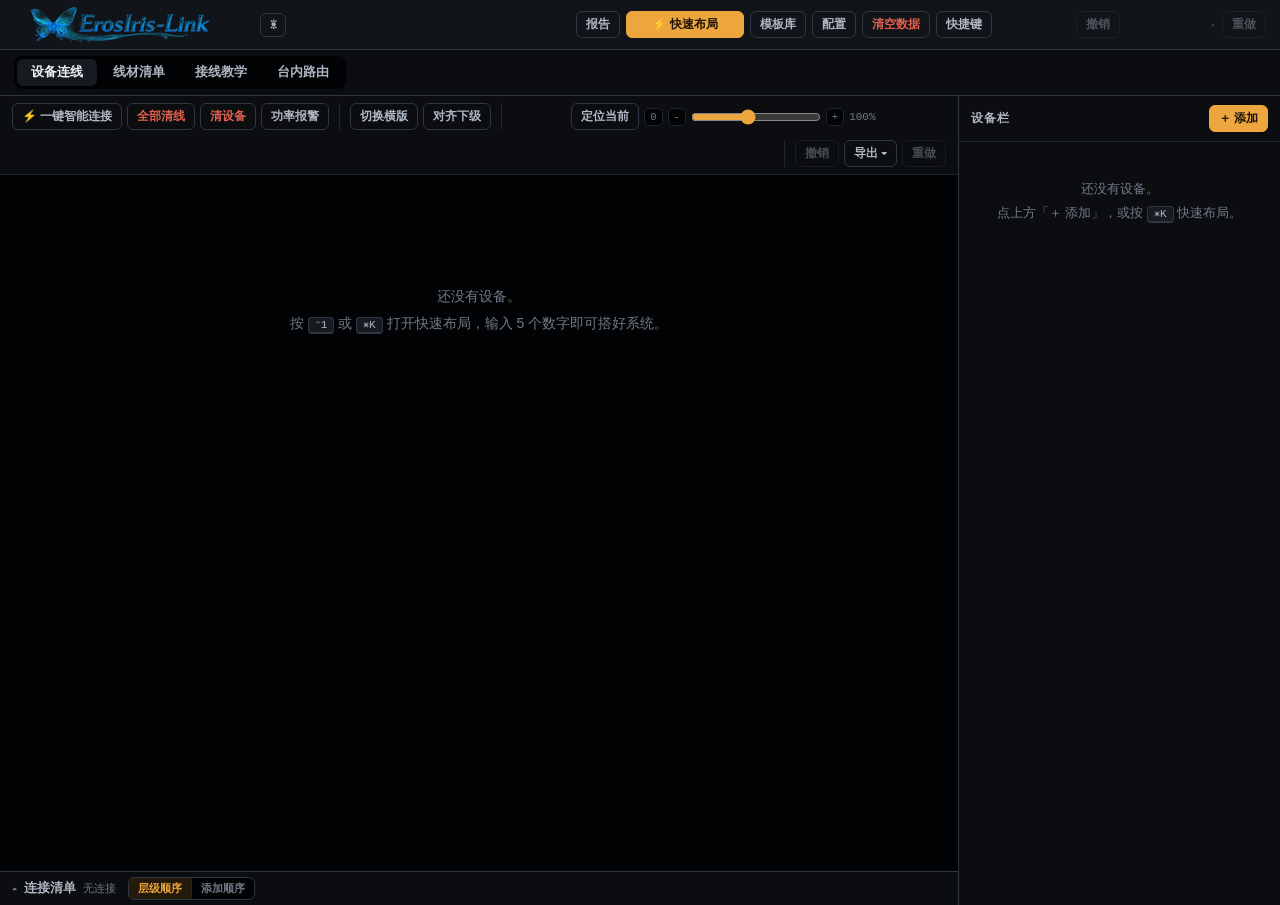
<file: signalpath /index.html>
<!DOCTYPE html>
<html lang="zh-CN">
<head>
<meta charset="UTF-8">
<meta name="viewport" content="width=device-width, initial-scale=1.0, viewport-fit=cover">
<meta name="theme-color" content="#050607">
<title>SignalPath · 音响系统连线图管理</title>
<link rel="stylesheet" href="css/style.css">
</head>
<body>

<header class="topbar">
  <div class="brand">
    <img class="brand-logo" src="assets/brand/logo-title.png"
      onerror="this.onerror=null;this.src='assets/brand/logo-title.svg';"
      alt="ErosIris Link">
    <button class="btn ghost sm theme-btn" id="btn-theme" title="切换黑 / 白主题">☀︎</button>
  </div>
  <div class="topbar-actions">
    <span class="topbar-left"></span>
    <span class="topbar-center">
      <button class="btn ghost sm" id="btn-report" title="生成可打印/存 PDF 的多页报告">报告</button>
      <button class="btn primary sm quick-main" id="btn-quick" title="快速布局：输入数字直接建系统（⌃1 / ⌘K）">⚡ 快速布局</button>
      <button class="btn ghost sm" id="btn-templates" title="模板库：批量导入 / 自定义新建 / 整库存档">模板库</button>
      <button class="btn ghost sm" id="btn-config" title="配置：导入 / 导出 / 切换 / 临时移除">配置</button>
      <button class="btn ghost sm danger" id="btn-clear" title="清空全部数据（可撤销）">清空数据</button>
      <button class="btn ghost sm" id="btn-keys" title="快捷键介绍与自定义改键">快捷键</button>
    </span>
    <span class="topbar-right">
      <button class="btn ghost sm" id="btn-undo" title="撤销（⌘Z）">撤销</button>
      <span class="save-indicator" id="save-indicator">·</span>
      <button class="btn ghost sm" id="btn-redo" title="重做（⌘X）">重做</button>
    </span>
    <input type="file" id="import-file" accept=".json,application/json" multiple hidden>
    <input type="file" id="tpl-lib-file" accept=".json,application/json" hidden>
    <input type="file" id="csv-import-file" accept=".csv,.xls,.xml,text/csv,application/vnd.ms-excel,text/xml,application/xml" hidden>
    <input type="file" id="csv-folder-file" webkitdirectory directory multiple hidden>
  </div>
</header>
<nav class="tabbar">
  <div class="tabs" id="main-tabs">
    <button class="tab active" data-view="wiring">设备连线</button>
    <button class="tab" data-view="cables">线材清单</button>
    <button class="tab" data-view="teach">接线教学</button>
    <button class="tab" data-view="mixer">台内路由</button>
  </div>
</nav>

<main>
  <!-- ============ 设备连线：框图 + 右侧设备栏 + 底部连接清单抽屉 ============ -->
  <section class="view active" id="view-wiring">
    <div class="canvas-col">
      <div class="diagram-toolbar">
        <span class="tb-group">
          <button class="btn ghost sm" id="btn-smart-all-diagram" title="所有未连接线路一键智能连接：调音台→DSP→功放→音箱">⚡ 一键智能连接</button>
          <button class="btn ghost sm danger" id="btn-clear-all-wires-diagram" title="清空系统内全部连线（可撤销）">全部清线</button>
          <button class="btn ghost sm danger" id="btn-clear-devices-diagram" title="清空当前设备连线图内全部设备及关联连线（可撤销）">清设备</button>
          <button class="btn ghost sm" id="btn-power-alarm" title="按模式检查功放功率余量、并联总功率与阻抗">功率报警</button>
        </span>
        <span class="tb-group">
          <button class="btn ghost sm" id="btn-diagram-orient" title="横版 / 竖版切换">切换横版</button>
          <button class="btn ghost sm" id="btn-diagram-reset-bottom" title="清除手动拖动，尽量对准各自下级设备">对齐下级</button>
        </span>
        <span class="tb-group grow">
          <select class="config-switch" id="diagram-scope" title="整体视图 / 一调音台一页面"></select>
          <button class="btn ghost sm" id="btn-zoom-fit" title="全局视角 / 定位当前 双态切换">全局视角</button>
          <span class="shortcut-hint" title="定位当前 / 全局视角快捷键">0</span>
          <span class="shortcut-hint" title="缩小快捷键">-</span>
          <input type="range" id="zoom-range" class="zoom-range" min="25" max="200" step="5" value="100" title="缩放比例（以视口中心为锚点），也可 ⌘+滚轮缩放">
          <span class="shortcut-hint" title="放大快捷键">+</span>
          <span class="zoom-val" id="zoom-val">100%</span>
        </span>
        <span class="tb-group toolbar-right">
          <button class="btn ghost sm" id="btn-wdiagram-undo" title="撤销框图排版动作">撤销</button>
          <span class="menu-wrap">
            <button class="btn ghost sm" id="btn-diagram-export" title="导出框图">导出 ▾</button>
            <div class="menu-pop" id="export-pop" hidden>
              <button data-export-w="2560">2K</button>
              <button data-export-w="3840">4K</button>
              <button data-export-w="7680">8K</button>
              <button data-export-pdf>PDF</button>
            </div>
          </span>
          <button class="btn ghost sm" id="btn-wdiagram-redo" title="重做框图排版动作">重做</button>
        </span>
      </div>
      <div class="diagram-scroll" id="wiring-diagram"></div>
      <div class="conn-drawer" id="conn-drawer">
        <div class="drawer-head">
          <button class="drawer-toggle" id="drawer-toggle" title="展开 / 收起连接清单">
            <span class="tri">▴</span> 连接清单 <span class="head-note" id="wiring-count"></span>
          </button>
          <span class="seg" id="conn-sort-seg">
            <button data-sort="hier" title="按信号层级排序：调音台 → DSP → 功放 → 音箱">层级顺序</button>
            <button data-sort="added" title="按连线创建的先后顺序显示">添加顺序</button>
          </span>
        </div>
        <div class="drawer-body table-scroll" id="wiring-table-wrap"></div>
      </div>
    </div>

    <aside class="inspector">
      <div class="insp-head">
        <h2>设备栏</h2>
        <span class="head-note" id="insp-count"></span>
        <button class="btn primary sm" id="insp-add">＋ 添加</button>
      </div>
      <div class="insp-body" id="insp-body"></div>
    </aside>
  </section>

  <!-- ============ 台内路由 ============ -->
  <section class="view" id="view-mixer">
    <aside class="sidebar">
      <section class="panel">
        <header class="panel-head">
          <h2>调音台页</h2>
          <span class="head-note" id="mixer-page-note"></span>
        </header>
        <div class="panel-body" id="mixer-page-list"></div>
      </section>
      <section class="panel">
        <header class="panel-head"><h2>台面配置</h2></header>
        <div class="panel-body" id="mixer-config"></div>
      </section>
    </aside>

    <div class="workarea">
      <div class="duo">
        <section class="panel grow">
          <header class="panel-head">
            <h2>信号流向图</h2>
            <span class="head-note">物理输入 → CH → BUS / MAIN / MATRIX</span>
            <span class="head-actions">
              <button class="btn ghost sm" id="btn-mixdiag-undo" title="撤销信号流向图相关动作">撤销</button>
              <button class="btn ghost sm" id="btn-mixdiag-redo" title="重做信号流向图相关动作">重做</button>
              <button class="btn ghost sm" id="btn-mixdiag-png" title="导出高清 PNG 图片">导出 PNG</button>
            </span>
          </header>
          <div class="diagram-scroll" id="mixer-diagram"></div>
        </section>
        <section class="panel grow">
          <header class="panel-head">
            <h2>路由清单</h2>
            <span class="head-note" id="mixer-count"></span>
          </header>
          <div class="table-scroll" id="mixer-table-wrap"></div>
        </section>
      </div>
      <section class="panel">
        <header class="panel-head">
          <h2>输入路由矩阵</h2>
          <span class="head-note" id="input-patch-count">行 = 物理输入 · 列 = CH</span>
          <span class="head-actions">
            <button class="btn ghost sm" id="btn-inpatch-undo" title="撤销输入路由矩阵动作">撤销</button>
            <button class="btn ghost sm" id="btn-inpatch-redo" title="重做输入路由矩阵动作">重做</button>
            <button class="btn ghost sm" id="btn-inpatch-reset" title="恢复物理输入到 CH 的 1:1 分配">1:1</button>
            <button class="btn ghost sm" id="btn-inpatch-double" title="Double Patch：IN1 → CH1/CH2，IN2 → CH3/CH4，依次类推">Double Patch</button>
            <button class="btn ghost sm" id="btn-inpatch-png" title="导出输入路由矩阵 PNG">导出 PNG</button>
          </span>
        </header>
        <div class="grid-scroll" id="in-route-grid-wrap"></div>
      </section>
      <section class="panel">
        <header class="panel-head">
          <h2>发送路由矩阵</h2>
          <span class="head-note">行 = CH 通道 · 列 = 发送目标，点按切换</span>
          <span class="head-actions">
            <button class="btn ghost sm" id="btn-route-undo" title="撤销发送路由矩阵动作">撤销</button>
            <button class="btn ghost sm" id="btn-route-redo" title="重做发送路由矩阵动作">重做</button>
            <button class="btn ghost sm" id="btn-route-png" title="导出发送路由矩阵 PNG">导出 PNG</button>
          </span>
        </header>
        <div class="grid-scroll" id="route-grid-wrap"></div>
      </section>
      <section class="panel">
        <header class="panel-head">
          <h2>输出路由矩阵</h2>
          <span class="head-note" id="output-patch-count">行 = BUS / MAIN / MATRIX · 列 = OUTPUT</span>
          <span class="head-actions">
            <button class="btn ghost sm" id="btn-outpatch-undo" title="撤销输出路由矩阵动作">撤销</button>
            <button class="btn ghost sm" id="btn-outpatch-redo" title="重做输出路由矩阵动作">重做</button>
            <button class="btn ghost sm" id="btn-outpatch-png" title="导出输出路由矩阵 PNG">导出 PNG</button>
          </span>
        </header>
        <div class="grid-scroll" id="out-route-grid-wrap"></div>
      </section>
    </div>
  </section>

  <!-- ============ 接线教学：全部设备类型独立展示页 ============ -->
  <section class="view" id="view-teach">
    <aside class="sidebar">
      <section class="panel">
        <header class="panel-head">
          <h2>设备</h2>
          <span class="head-note">每台设备一页教学</span>
        </header>
        <div class="panel-body" id="teach-dev-list"></div>
      </section>
      <details class="panel collapsible" open>
        <summary class="panel-head">
          <h2>输入设备清单（话筒 / 乐器）</h2>
          <span class="head-note" id="teach-gear-count"></span>
        </summary>
        <div class="panel-body" id="teach-gear-list"></div>
      </details>
    </aside>

    <div class="workarea">
      <section class="panel grow diagram-panel">
        <header class="panel-head">
          <h2>接线示意图</h2>
          <span class="head-note" id="teach-dev-note"></span>
          <span class="head-actions">
            <button class="btn ghost sm" id="btn-teach-img" title="上传设备背板/接口照片，显示在示意图上方对照">上传接口图</button>
            <button class="btn ghost sm danger" id="btn-teach-img-clear" title="移除已上传的接口照片">移除图片</button>
            <button class="btn ghost sm" id="btn-teach-png" title="导出高清 PNG（含照片与标注），可作工程指导">导出 PNG</button>
            <input type="file" id="teach-img-file" accept="image/*" hidden>
          </span>
        </header>
        <div class="diagram-scroll" id="teach-diagram"></div>
      </section>
      <section class="panel">
        <header class="panel-head">
          <h2>接线清单</h2>
          <span class="head-note" id="teach-count"></span>
        </header>
        <div class="table-scroll" id="teach-table-wrap"></div>
      </section>
    </div>
  </section>

  <!-- ============ 线材清单 ============ -->
  <section class="view" id="view-cables">
    <div class="workarea single">
      <section class="panel">
        <header class="panel-head">
          <h2>购线汇总</h2>
          <span class="head-note" id="cable-page-note"></span>
        </header>
        <div class="panel-body cable-summary" id="cable-summary"></div>
      </section>
      <section class="panel grow">
        <header class="panel-head">
          <h2>线材明细（可直接编辑）</h2>
          <span class="head-note">长度用于购线汇总与报告</span>
        </header>
        <div class="table-scroll" id="cable-table-wrap"></div>
      </section>
    </div>
  </section>
</main>

<div class="ctx-menu" id="ctx-menu" hidden></div>
<div class="modal-overlay" id="modal-overlay" hidden>
  <div class="modal" id="modal-box" role="dialog" aria-modal="true"></div>
</div>

<script src="js/db.js"></script>
<script src="js/store.js"></script>
<script src="js/diagram.js"></script>
<script src="js/inspector.js"></script>
<script src="js/quick.js"></script>
<script src="js/keys.js"></script>
<script src="js/cables.js"></script>
<script src="js/mixer.js"></script>
<script src="js/teach.js"></script>
<script src="js/report.js"></script>
<script src="js/main.js"></script>
</body>
</html>
</file>
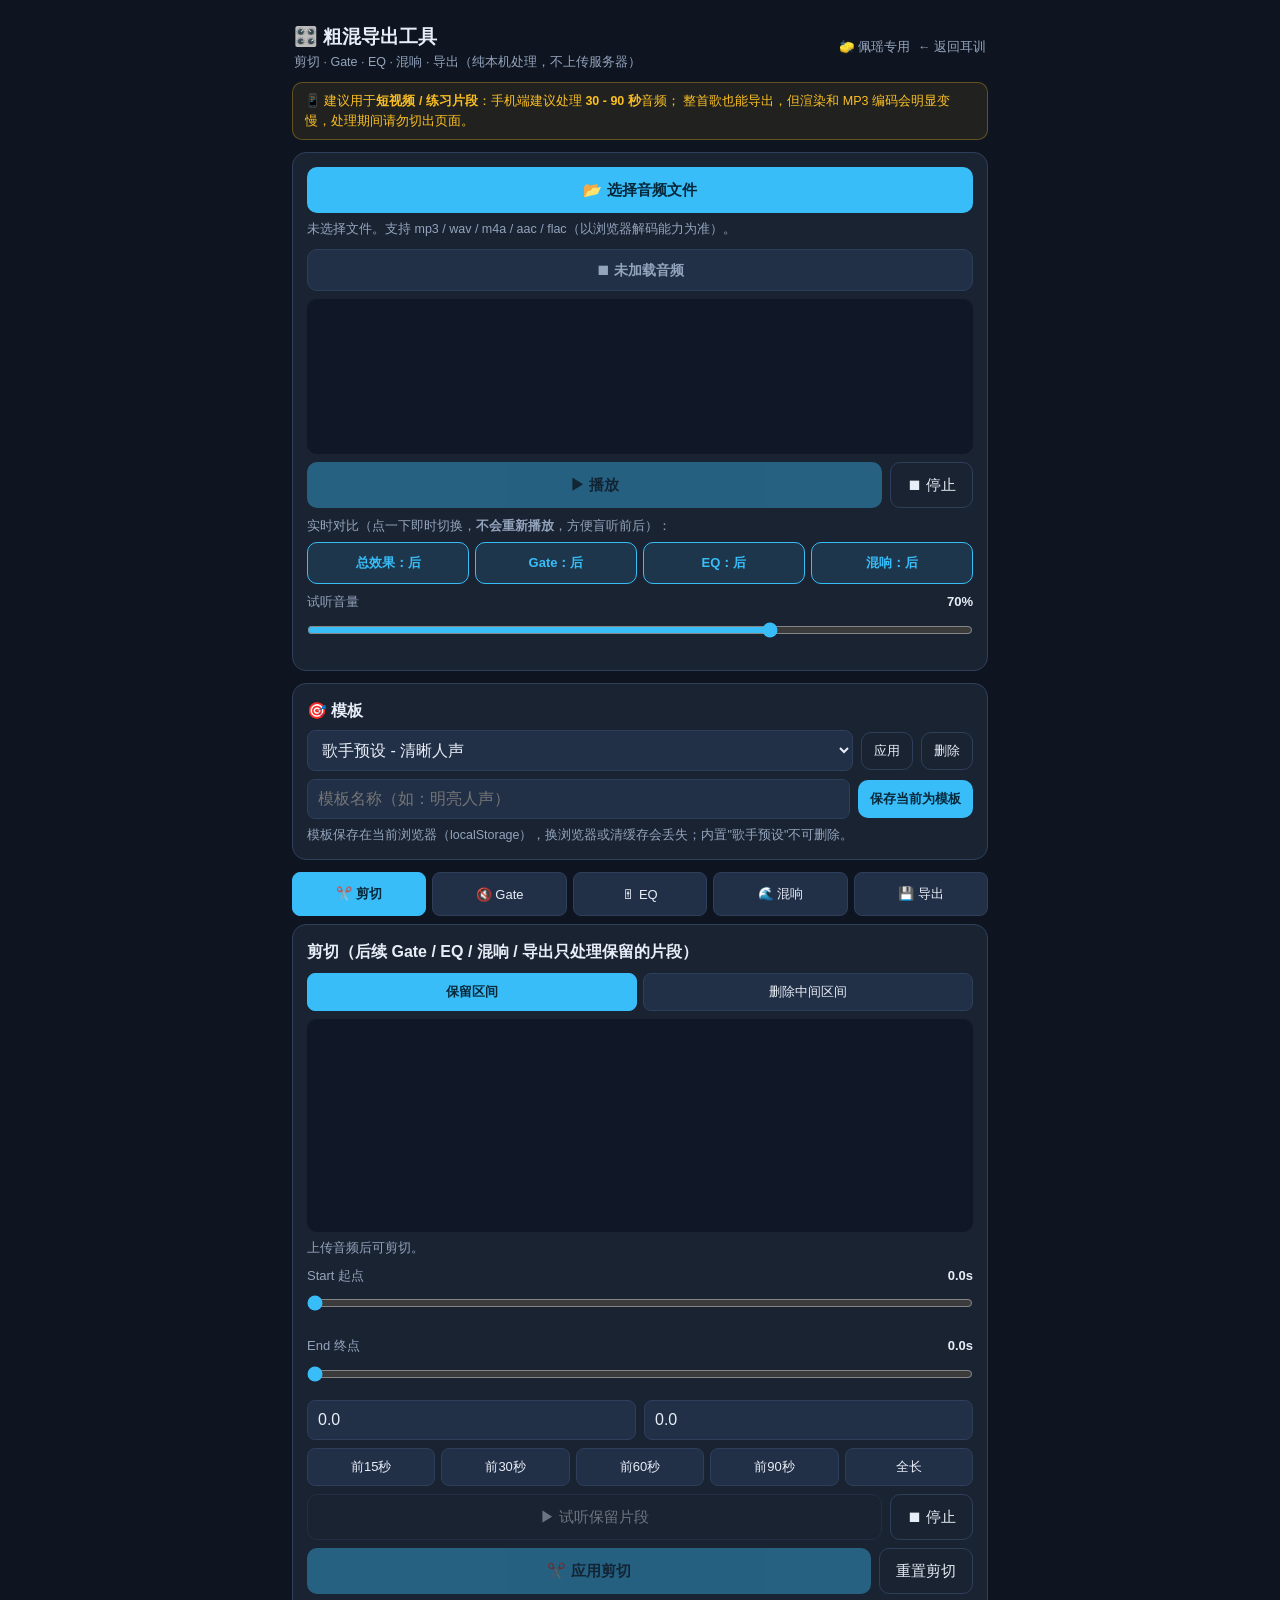
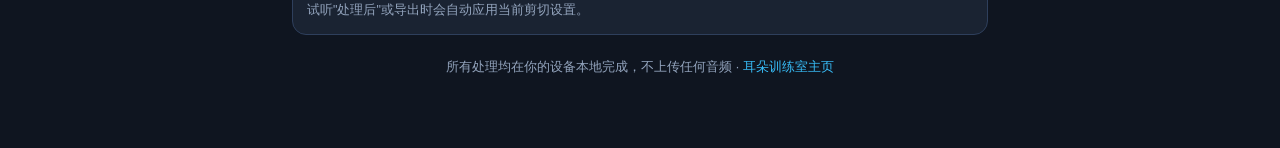
<file: mix-export.html>
<!DOCTYPE html>
<html lang="zh-CN">
<head>
<meta charset="UTF-8">
<meta name="viewport" content="width=device-width, initial-scale=1.0, viewport-fit=cover">
<title>粗混导出工具 · 耳朵训练室</title>
<style>
/* ============================================================
   独立页面：上传粗混导出工具（剪切/降噪/EQ/混响/导出）
   与 index.html 完全解耦，删除本文件不影响原耳训页面。
   视觉沿用主站深色风格。
   ============================================================ */
:root {
  --bg: #0f1520; --card: #1a2332; --card-2: #223047; --line: #2e3f5c;
  --text: #e8eef7; --text-dim: #93a4bd; --accent: #38bdf8; --accent-dim: #0e7490;
  --warn: #fbbf24; --danger: #f87171; --ok: #4ade80; --radius: 14px;
}
* { box-sizing: border-box; margin: 0; padding: 0; -webkit-tap-highlight-color: transparent; }
body {
  background: var(--bg); color: var(--text);
  font-family: -apple-system, BlinkMacSystemFont, "PingFang SC", "Microsoft YaHei", "Segoe UI", sans-serif;
  line-height: 1.6; padding-bottom: env(safe-area-inset-bottom);
}
.container { max-width: 720px; margin: 0 auto; padding: 12px 12px 70px; }
a { color: var(--accent); text-decoration: none; }
.card { background: var(--card); border: 1px solid var(--line); border-radius: var(--radius); padding: 14px; margin-bottom: 12px; }
.card h2 { font-size: 16px; margin-bottom: 6px; }
.hint { font-size: 12.5px; color: var(--text-dim); }
.notice {
  font-size: 12.5px; color: var(--warn); background: rgba(251,191,36,.08);
  border: 1px solid rgba(251,191,36,.3); border-radius: 10px; padding: 8px 12px; margin-bottom: 12px;
}
.btn {
  display: inline-flex; align-items: center; justify-content: center; text-align: center;
  padding: 12px 16px; font-size: 15px; border-radius: 10px; border: none;
  background: var(--accent-dim); color: #fff; cursor: pointer; touch-action: manipulation;
  min-height: 46px; text-decoration: none;
}
button.btn:disabled { opacity: .4; cursor: not-allowed; }
.btn.primary { background: var(--accent); color: #06283a; font-weight: 700; }
.btn.ghost { background: transparent; border: 1px solid var(--line); color: var(--text); }
.btn.small { padding: 9px 12px; font-size: 13px; min-height: 38px; }
.btn.playing { background: var(--danger); color: #fff; }
.file-pick-wrap { position: relative; flex: 1; min-width: 180px; }
.file-pick-wrap .btn { width: 100%; }
.file-pick-wrap input[type=file] {
  position: absolute; inset: 0; width: 100%; height: 100%;
  opacity: 0; cursor: pointer; z-index: 2;
}
.row { display: flex; gap: 8px; align-items: center; flex-wrap: wrap; }
.grow { flex: 1; }
input[type=range] { width: 100%; accent-color: var(--accent); height: 34px; }
input[type=number], input[type=text], select {
  background: var(--card-2); color: var(--text); border: 1px solid var(--line);
  border-radius: 8px; padding: 10px 10px; font-size: 16px; width: 100%;
}
canvas { display: block; width: 100%; border-radius: 10px; background: #101827; touch-action: none; }
label.check { display: flex; align-items: center; gap: 8px; font-size: 14px; cursor: pointer; }
label.check input { width: 18px; height: 18px; accent-color: var(--accent); flex: none; }

.band-chips { display: flex; flex-wrap: wrap; gap: 6px; margin: 8px 0; }
.band-chips button {
  flex: 1 0 17%; min-width: 58px; padding: 9px 4px; font-size: 13px; border-radius: 8px;
  background: var(--card-2); color: var(--text); border: 1px solid var(--line); cursor: pointer;
}
.band-chips button.sel { background: var(--accent); color: #06283a; font-weight: 700; border-color: var(--accent); }
.band-chips button.off { opacity: .56; }
/* 启用但未选中的滤波器：绿色描边 + 圆点，表示仍在作用（与主站一致） */
.band-chips button.on {
  border-color: var(--ok); color: var(--ok); background: rgba(74,222,128,.12);
  font-weight: 700; opacity: 1;
}
.band-chips button.on::after { content: ' ●'; font-size: 9px; vertical-align: 2px; }

.tabs button { min-height: 44px; }
.panel { display: none; }
.panel.active { display: block; }

.pill {
  text-align: center; font-size: 14px; font-weight: 700;
  padding: 9px 12px; border-radius: 10px; margin: 8px 0;
  background: var(--card-2); border: 1px solid var(--line); color: var(--text-dim);
}
.pill.flat { background: rgba(56,189,248,.14); border-color: #38bdf8; color: #7dd3fc; }
.pill.proc { background: rgba(251,146,60,.16); border-color: #fb923c; color: #fdba74; }
.pill.busy { background: rgba(251,191,36,.14); border-color: var(--warn); color: #fde68a; }
.pill.ok   { background: rgba(74,222,128,.14); border-color: var(--ok); color: #86efac; }
.pill.bad  { background: rgba(248,113,113,.14); border-color: var(--danger); color: #fca5a5; }

.slider-row { margin: 8px 0 2px; }
.slider-row .lab { display: flex; justify-content: space-between; font-size: 13px; color: var(--text-dim); }
.slider-row .lab b { color: var(--text); font-weight: 600; }

.mini-eq-tabs { display: grid; grid-template-columns: repeat(5, minmax(0,1fr)); gap: 6px; margin: 8px 0; }
.bell-tabs { display: grid; grid-template-columns: repeat(7, minmax(0,1fr)); gap: 6px; margin: 0 0 8px; }
.bell-tabs button, .mini-eq-tabs button {
  min-width: 0; min-height: 38px; padding: 6px 3px; font-size: 12px; border-radius: 7px;
  background: var(--card-2); color: var(--text); border: 1px solid var(--line); cursor: pointer;
}
.bell-tabs button.sel, .mini-eq-tabs button.sel { background: var(--accent); color: #06283a; font-weight: 700; border-color: var(--accent); }
.bell-tabs button.off, .mini-eq-tabs button.off { opacity: .56; }
.mini-eq-tabs button.on {
  border-color: var(--ok); color: var(--ok); background: rgba(74,222,128,.12); font-weight: 700; opacity: 1;
}
.mini-eq-tabs button.on::after { content: ' ●'; font-size: 9px; vertical-align: 2px; }
.bell-tabs button.add { border-style: dashed; color: var(--text-dim); }

/* 实时对比按钮：after=蓝(听处理后) / before=橙(听处理前) */
.cmp-row { display: grid; grid-template-columns: repeat(4, minmax(0,1fr)); gap: 6px; margin: 6px 0; }
.cmp-row button.cmp { min-height: 42px; }
button.cmp.after { border-color: var(--accent); color: var(--accent); background: rgba(56,189,248,.12); font-weight: 700; }
button.cmp.before { border-color: var(--warn); color: var(--warn); background: rgba(251,146,60,.16); font-weight: 700; }
/* Pre/Post 探测切换 */
.prepost { display: flex; align-items: center; gap: 6px; margin: 6px 0; flex-wrap: wrap; }
.prepost button {
  padding: 6px 12px; font-size: 12px; border-radius: 7px; cursor: pointer;
  background: var(--card-2); color: var(--text-dim); border: 1px solid var(--line);
}
.prepost button.sel { background: var(--accent); color: #06283a; font-weight: 700; border-color: var(--accent); }
.file-meta { font-size: 12.5px; color: var(--text-dim); line-height: 1.7; margin-top: 6px; word-break: break-all; }
.progress-wrap { background: var(--card-2); border-radius: 8px; height: 14px; overflow: hidden; margin: 8px 0; display: none; }
.progress-bar { height: 100%; width: 0%; background: var(--accent); transition: width .15s; }
@media (max-width: 430px) {
  .bell-tabs { grid-template-columns: repeat(4, minmax(0,1fr)); }
  .cmp-row { grid-template-columns: repeat(2, minmax(0,1fr)); }
}
</style>
</head>
<body>
<div class="container">

  <header style="display:flex;justify-content:space-between;align-items:center;padding:10px 2px;">
    <div>
      <div style="font-size:19px;font-weight:700;">🎛️ 粗混导出工具</div>
      <div class="hint">剪切 · Gate · EQ · 混响 · 导出（纯本机处理，不上传服务器）</div>
    </div>
    <div class="row" style="justify-content:flex-end;">
      <a href="./spongebob.html" class="hint">🧽 佩瑶专用</a>
      <a href="./index.html" class="hint">← 返回耳训</a>
    </div>
  </header>

  <p class="notice">
    📱 建议用于<b>短视频 / 练习片段</b>：手机端建议处理 <b>30 - 90 秒</b>音频；
    整首歌也能导出，但渲染和 MP3 编码会明显变慢，处理期间请勿切出页面。
  </p>

  <!-- ================= 上传 / 试听 ================= -->
  <div class="card">
    <div class="row">
      <div class="file-pick-wrap">
        <button class="btn primary" id="pickBtn" type="button" tabindex="-1">📂 选择音频文件</button>
        <input type="file" id="fileInput" accept="audio/*,.mp3,.wav,.m4a,.aac,.flac">
      </div>
    </div>
    <div class="file-meta" id="fileMeta">未选择文件。支持 mp3 / wav / m4a / aac / flac（以浏览器解码能力为准）。</div>
    <div class="pill" id="statusPill">⏹ 未加载音频</div>
    <canvas id="playWave" height="70"></canvas>
    <div class="row" style="margin-top:8px;">
      <button class="btn primary grow" id="playPauseBtn" disabled>▶ 播放</button>
      <button class="btn ghost" id="stopBtn">⏹ 停止</button>
    </div>
    <p class="hint" style="margin-top:8px;">实时对比（点一下即时切换，<b>不会重新播放</b>，方便盲听前后）：</p>
    <div class="cmp-row">
      <button class="btn ghost small cmp" id="cmpAll" data-cmp="all">总效果：后</button>
      <button class="btn ghost small cmp" id="cmpGate" data-cmp="gate">Gate：后</button>
      <button class="btn ghost small cmp" id="cmpEq" data-cmp="eq">EQ：后</button>
      <button class="btn ghost small cmp" id="cmpRev" data-cmp="rev">混响：后</button>
    </div>
    <div class="slider-row">
      <div class="lab"><span>试听音量</span><b id="volLab">70%</b></div>
      <input type="range" id="volRange" min="0" max="100" value="70">
    </div>
  </div>

  <!-- ================= 模板 ================= -->
  <div class="card">
    <h2>🎯 模板</h2>
    <div class="row">
      <select id="presetSelect" class="grow"></select>
      <button class="btn ghost small" id="presetApply">应用</button>
      <button class="btn ghost small" id="presetDelete">删除</button>
    </div>
    <div class="row" style="margin-top:8px;">
      <input type="text" id="presetName" class="grow" placeholder="模板名称（如：明亮人声）">
      <button class="btn small primary" id="presetSave">保存当前为模板</button>
    </div>
    <p class="hint" style="margin-top:6px;">模板保存在当前浏览器（localStorage），换浏览器或清缓存会丢失；内置"歌手预设"不可删除。</p>
  </div>

  <!-- ================= 选项卡 ================= -->
  <div class="band-chips tabs" id="mainTabs">
    <button data-tab="cut" class="sel">✂️ 剪切</button>
    <button data-tab="gate">🔇 Gate</button>
    <button data-tab="eq">🎚 EQ</button>
    <button data-tab="verb">🌊 混响</button>
    <button data-tab="exp">💾 导出</button>
  </div>

  <!-- ========== 剪切 ========== -->
  <div class="card panel active" id="panel-cut">
    <h2>剪切（后续 Gate / EQ / 混响 / 导出只处理保留的片段）</h2>
    <div class="band-chips" id="cutMode">
      <button data-mode="keep" class="sel">保留区间</button>
      <button data-mode="remove">删除中间区间</button>
    </div>
    <canvas id="waveCanvas" height="96"></canvas>
    <p class="hint" id="cutInfo" style="margin-top:6px;">上传音频后可剪切。</p>

    <div id="cutKeepUi">
      <div class="slider-row">
        <div class="lab"><span>Start 起点</span><b id="cutStartLab">0.0s</b></div>
        <input type="range" id="cutStartRange" min="0" max="1000" value="0">
      </div>
      <div class="slider-row">
        <div class="lab"><span>End 终点</span><b id="cutEndLab">--</b></div>
        <input type="range" id="cutEndRange" min="0" max="1000" value="1000">
      </div>
      <div class="row">
        <input type="number" id="cutStartNum" class="grow" min="0" step="0.1" placeholder="Start 秒" inputmode="decimal">
        <input type="number" id="cutEndNum" class="grow" min="0" step="0.1" placeholder="End 秒" inputmode="decimal">
      </div>
    </div>

    <div id="cutRemoveUi" style="display:none;">
      <p class="hint">删除 Cut Start → Cut End 之间的一段，前后两段会<b>拼接为一个连续片段</b>。</p>
      <div class="slider-row">
        <div class="lab"><span>Cut Start 删除起点</span><b id="rmStartLab">0.0s</b></div>
        <input type="range" id="rmStartRange" min="0" max="1000" value="300">
      </div>
      <div class="slider-row">
        <div class="lab"><span>Cut End 删除终点</span><b id="rmEndLab">--</b></div>
        <input type="range" id="rmEndRange" min="0" max="1000" value="600">
      </div>
      <div class="row">
        <input type="number" id="rmStartNum" class="grow" min="0" step="0.1" placeholder="Cut Start 秒" inputmode="decimal">
        <input type="number" id="rmEndNum" class="grow" min="0" step="0.1" placeholder="Cut End 秒" inputmode="decimal">
      </div>
    </div>

    <div class="band-chips">
      <button data-quick="15">前15秒</button>
      <button data-quick="30">前30秒</button>
      <button data-quick="60">前60秒</button>
      <button data-quick="90">前90秒</button>
      <button data-quick="all">全长</button>
    </div>
    <div class="row">
      <button class="btn ghost grow" id="cutPreviewBtn" disabled>▶ 试听保留片段</button>
      <button class="btn ghost" id="cutStopBtn">⏹ 停止</button>
    </div>
    <div class="row" style="margin-top:8px;">
      <button class="btn primary grow" id="cutApplyBtn" disabled>✂️ 应用剪切</button>
      <button class="btn ghost" id="cutResetBtn">重置剪切</button>
    </div>
    <p class="hint" style="margin-top:6px;">试听"处理后"或导出时会自动应用当前剪切设置。</p>
  </div>

  <!-- ========== 降噪 ========== -->
  <div class="card panel" id="panel-gate">
    <h2>Gate 门（压低底噪 / 空白段噪声）</h2>
    <p class="hint">噪声门 / Expander 原理，适合压低<b>底噪和空白段噪声</b>；不是 AI 人声降噪，请勿期待去除持续强噪声。</p>
    <canvas id="gateCanvas" height="180"></canvas>
    <p class="hint">调音台式动态曲线：横轴是输入电平，纵轴是输出电平；<b>黄线</b>是 Threshold，移动点是 Gate 实际检测值。</p>
    <label class="check" style="margin:10px 0;">
      <input type="checkbox" id="gateOn">
      <span>启用 Gate（默认关闭）</span>
    </label>
    <div class="slider-row">
      <div class="lab"><span>Threshold 门限</span><b id="gateThLab">-45dB</b></div>
      <input type="range" id="gateTh" min="-100" max="0" value="-45">
    </div>
    <div class="slider-row">
      <div class="lab"><span>Reduction 压低量</span><b id="gateRedLab">80dB（静音）</b></div>
      <input type="range" id="gateRed" min="0" max="80" value="80">
    </div>
    <div class="slider-row">
      <div class="lab"><span>Ratio 扩展比率</span><b id="gateRatioLab">∞:1（硬门）</b></div>
      <input type="range" id="gateRatio" min="1" max="20" value="20">
    </div>
    <div class="slider-row">
      <div class="lab"><span>Attack 开启</span><b id="gateAtkLab">5ms</b></div>
      <input type="range" id="gateAtk" min="1" max="50" value="5">
    </div>
    <div class="slider-row">
      <div class="lab"><span>Hold 保持</span><b id="gateHoldLab">60ms</b></div>
      <input type="range" id="gateHold" min="0" max="500" value="60">
    </div>
    <div class="slider-row">
      <div class="lab"><span>Release 关闭</span><b id="gateRelLab">120ms</b></div>
      <input type="range" id="gateRel" min="20" max="500" value="120">
    </div>
    <p class="hint" id="gateStatus"></p>
  </div>

  <!-- ========== EQ ========== -->
  <div class="card panel" id="panel-eq">
    <div class="row" style="justify-content:space-between;">
      <h2>主 EQ（与耳训页同款操作）</h2>
      <button class="btn ghost small" id="eqToggleBtn">EQ 取消</button>
    </div>
    <div class="mini-eq-tabs" id="eqFilterTabs">
      <button data-filter="highpass">低切</button>
      <button data-filter="lowshelf">低搁架</button>
      <button data-filter="bell" class="sel">钟型</button>
      <button data-filter="highshelf">高搁架</button>
      <button data-filter="lowpass">高切</button>
    </div>
    <div class="bell-tabs" id="eqBellTabs"></div>
    <div class="slider-row" id="eqQRow">
      <div class="lab"><span>Q 值</span><b id="eqQLab">Q 1.9</b></div>
      <input type="range" id="eqQ" min="0" max="100" value="53">
    </div>
    <div class="prepost" data-rta="eq">
      <span class="hint">RTA 探测：</span>
      <button data-pp="pre">Pre EQ前</button>
      <button data-pp="post" class="sel">Post EQ后</button>
    </div>
    <canvas id="eqCanvas" height="250"></canvas>
    <div class="band-chips" id="eqBandChips"></div>
    <p class="hint">播放后曲线下方会显示实时频谱（RTA）；Pre = EQ 处理前，Post = 处理后。</p>
  </div>

  <!-- ========== 混响 ========== -->
  <div class="card panel" id="panel-verb">
    <h2>混响（卷积式，返回声可单独 EQ）</h2>
    <div class="band-chips" id="verbType">
      <button data-type="off" class="sel">Off</button>
      <button data-type="hall">Hall 大厅</button>
      <button data-type="plate">Plate 板式</button>
    </div>
    <div class="slider-row"><div class="lab"><span>Pre-Delay 预延迟</span><b id="vPreLab">20ms</b></div><input type="range" id="vPre" min="0" max="200" value="20"></div>
    <div class="slider-row"><div class="lab"><span>Decay 衰减时间</span><b id="vDecLab">2.2s</b></div><input type="range" id="vDec" min="2" max="80" value="22"></div>
    <div class="slider-row"><div class="lab"><span>Size 空间大小</span><b id="vSizeLab">1.0</b></div><input type="range" id="vSize" min="50" max="150" value="100"></div>
    <div class="slider-row"><div class="lab"><span>Low Cut 低切</span><b id="vLoLab">120Hz</b></div><input type="range" id="vLo" min="0" max="1000" value="380"></div>
    <div class="slider-row"><div class="lab"><span>High Cut 高切</span><b id="vHiLab">7.5kHz</b></div><input type="range" id="vHi" min="0" max="1000" value="780"></div>
    <div class="slider-row"><div class="lab"><span>Bass Multi 低频倍率</span><b id="vBassLab">1.0×</b></div><input type="range" id="vBass" min="50" max="200" value="100"></div>
    <div class="slider-row"><div class="lab"><span>Wet 湿声</span><b id="vWetLab">25%</b></div><input type="range" id="vWet" min="0" max="100" value="25"></div>
    <div class="slider-row"><div class="lab"><span>Dry 干声</span><b id="vDryLab">100%</b></div><input type="range" id="vDry" min="0" max="100" value="100"></div>

    <h2 style="margin-top:14px;">混响 EQ（只影响混响，不改原音）</h2>
    <div class="mini-eq-tabs" id="rvFilterTabs">
      <button data-filter="highpass">低切</button>
      <button data-filter="lowshelf">低搁架</button>
      <button data-filter="bell" class="sel">钟型</button>
      <button data-filter="highshelf">高搁架</button>
      <button data-filter="lowpass">高切</button>
    </div>
    <div class="bell-tabs" id="rvBellTabs"></div>
    <div class="slider-row" id="rvQRow">
      <div class="lab"><span>Q 值</span><b id="rvQLab">Q 1.9</b></div>
      <input type="range" id="rvQ" min="0" max="100" value="53">
    </div>
    <div class="prepost" data-rta="verb">
      <span class="hint">RTA 探测：</span>
      <button data-pp="pre">Pre 送入</button>
      <button data-pp="post" class="sel">Post 混响返回</button>
    </div>
    <canvas id="rvCanvas" height="190"></canvas>
    <p class="hint">曲线下方为混响 RTA：Pre = 送入混响的信号，Post = 混响返回声。
      上面的 Low Cut / High Cut 滑杆与此图的低切 / 高切是同一组参数，会互相同步。</p>
  </div>

  <!-- ========== 导出 ========== -->
  <div class="card panel" id="panel-exp">
    <h2>导出</h2>
    <p class="hint" id="expSummary">上传音频后可导出。</p>
    <div class="slider-row">
      <div class="lab"><span>MP3 码率</span><b id="brLab">192 kbps</b></div>
      <div class="band-chips" id="brChips" style="margin-top:4px;">
        <button data-br="192" class="sel">192</button>
        <button data-br="256">256</button>
        <button data-br="320">320</button>
      </div>
    </div>
    <div class="row" style="margin-top:8px;">
      <button class="btn primary grow" id="expWavBtn" disabled>💾 导出 WAV</button>
      <button class="btn grow" id="expMp3Btn" disabled>💾 导出 MP3</button>
    </div>
    <div class="pill" id="expPill" style="display:none;"></div>
    <div class="progress-wrap" id="expProgWrap"><div class="progress-bar" id="expProg"></div></div>
    <p class="hint">导出包含：剪切片段 → Gate → 主 EQ → 混响（含混响 EQ 与干湿比）。
      手机端建议 30-90 秒；超过 3 分钟或用 MP3 会明显更慢，<b>渲染期间请勿切出页面或锁屏</b>。</p>
    <p class="hint">⚠️ 微信内打开时保存文件可能受限，如无法下载请点右上角 ··· 选择"在浏览器打开"。</p>
  </div>

  <footer style="text-align:center;margin-top:22px;">
    <p class="hint">所有处理均在你的设备本地完成，不上传任何音频 · <a href="./index.html">耳朵训练室主页</a></p>
  </footer>
</div>

<script>
'use strict';
/* ============================================================
   粗混导出工具 —— 独立脚本（不依赖 index.html 的任何全局变量）
   代码结构：
   ① 通用工具 / 坐标系（移植自主站 EQ 模块）
   ② EQ 组件工厂（滤波器配置/曲线/拖动/选项卡，与主站一致）
   ③ 音频状态：上传/剪切/降噪
   ④ 实时试听链
   ⑤ 混响（生成式 IR：Hall / Plate）
   ⑥ 离线渲染与导出（WAV / MP3-lamejs）
   ⑦ 模板（localStorage）
   ⑧ UI 绑定与启动
   ============================================================ */

/* ---------------- ① 通用工具（移植自主站） ---------------- */
const $ = s => document.querySelector(s);
const $$ = s => Array.from(document.querySelectorAll(s));
const MAX_FREQ = 20000;
const hzLabel = f => f >= 1000 ? (f / 1000).toFixed(f % 1000 ? 1 : 0) + 'kHz' : Math.round(f) + 'Hz';
const fmtDb = v => (v > 0 ? '+' : '') + v + 'dB';
const clamp = (v, a, b) => Math.max(a, Math.min(b, v));
const fmtTime = s => `${Math.floor(s / 60)}:${String(Math.floor(s % 60)).padStart(2, '0')}.${Math.floor((s % 1) * 10)}`;

/* 频率轴样条映射（与主站完全一致：0-20kHz 非线性轴） */
const FREQ_AXIS = [
  { f: 0, n: 0 }, { f: 80, n: 0.06 }, { f: 1000, n: 0.58 }, { f: 2000, n: 0.68 },
  { f: 4500, n: 0.78 }, { f: 8000, n: 0.86 }, { f: 12000, n: 0.93 }, { f: MAX_FREQ, n: 1 },
];
function buildAxisSlopes(points) {
  const delta = [];
  for (let i = 0; i < points.length - 1; i++) delta.push((points[i + 1].n - points[i].n) / (points[i + 1].f - points[i].f));
  const slopes = points.map((_, i) => {
    if (i === 0) return delta[0];
    if (i === points.length - 1) return delta[delta.length - 1];
    return (delta[i - 1] + delta[i]) / 2;
  });
  for (let i = 0; i < delta.length; i++) {
    if (delta[i] === 0) { slopes[i] = 0; slopes[i + 1] = 0; continue; }
    const a = slopes[i] / delta[i], b = slopes[i + 1] / delta[i];
    const sum = a * a + b * b;
    if (sum > 9) { const tau = 3 / Math.sqrt(sum); slopes[i] = tau * a * delta[i]; slopes[i + 1] = tau * b * delta[i]; }
  }
  return slopes;
}
const FREQ_AXIS_SLOPES = buildAxisSlopes(FREQ_AXIS);
function axisNormAtSegment(index, freq) {
  const a = FREQ_AXIS[index], b = FREQ_AXIS[index + 1];
  const h = b.f - a.f, t = h === 0 ? 0 : (freq - a.f) / h;
  const t2 = t * t, t3 = t2 * t;
  return (2 * t3 - 3 * t2 + 1) * a.n + (t3 - 2 * t2 + t) * h * FREQ_AXIS_SLOPES[index]
    + (-2 * t3 + 3 * t2) * b.n + (t3 - t2) * h * FREQ_AXIS_SLOPES[index + 1];
}
function freqToNorm(freq) {
  const f = clamp(freq, 0, MAX_FREQ);
  for (let i = 0; i < FREQ_AXIS.length - 1; i++) {
    const a = FREQ_AXIS[i], b = FREQ_AXIS[i + 1];
    if (f >= a.f && f <= b.f) return clamp(axisNormAtSegment(i, f), 0, 1);
  }
  return 1;
}
function normToFreq(norm) {
  const n = clamp(norm, 0, 1);
  for (let i = 0; i < FREQ_AXIS.length - 1; i++) {
    const a = FREQ_AXIS[i], b = FREQ_AXIS[i + 1];
    if (n >= a.n && n <= b.n) {
      let lo = a.f, hi = b.f;
      for (let j = 0; j < 18; j++) {
        const mid = (lo + hi) / 2;
        if (axisNormAtSegment(i, mid) < n) lo = mid; else hi = mid;
      }
      return (lo + hi) / 2;
    }
  }
  return MAX_FREQ;
}

/* 高低切 4 级串联（48dB/oct，与主站一致）：被切频段无法被其他 EQ 抬回 */
const CUT_STAGE_QS = [0.5098, 0.6013, 0.9000, 2.5629];
const DEFAULT_Q = 1.9;
const bellQToSlider = q => Math.round(100 * Math.log(q / 0.3) / Math.log(10 / 0.3));
const bellSliderToQ = v => +(0.3 * Math.pow(10 / 0.3, v / 100)).toFixed(2);

/* 双二阶系数与幅频响应（移植自主站，用于画曲线） */
function biquadCoefficients(filter, sampleRate) {
  const sr = sampleRate || 48000;
  const nyquist = sr / 2;
  const f0 = clamp(filter.freq, 1, nyquist * 0.98);
  const w0 = 2 * Math.PI * f0 / sr;
  const cos = Math.cos(w0), sin = Math.sin(w0);
  const q = Math.max(0.001, filter.q || 0.707);
  const alpha = sin / (2 * q);
  const gain = filter.gain || 0;
  const A = Math.pow(10, gain / 40);
  let b0 = 1, b1 = 0, b2 = 0, a0 = 1, a1 = 0, a2 = 0;
  if (filter.type === 'lowpass') {
    b0 = (1 - cos) / 2; b1 = 1 - cos; b2 = (1 - cos) / 2;
    a0 = 1 + alpha; a1 = -2 * cos; a2 = 1 - alpha;
  } else if (filter.type === 'highpass') {
    b0 = (1 + cos) / 2; b1 = -(1 + cos); b2 = (1 + cos) / 2;
    a0 = 1 + alpha; a1 = -2 * cos; a2 = 1 - alpha;
  } else if (filter.type === 'peaking') {
    b0 = 1 + alpha * A; b1 = -2 * cos; b2 = 1 - alpha * A;
    a0 = 1 + alpha / A; a1 = -2 * cos; a2 = 1 - alpha / A;
  } else {
    const shelfAlpha = sin / 2 * Math.sqrt(2);
    const beta = 2 * Math.sqrt(A) * shelfAlpha;
    if (filter.type === 'lowshelf') {
      b0 = A * ((A + 1) - (A - 1) * cos + beta); b1 = 2 * A * ((A - 1) - (A + 1) * cos); b2 = A * ((A + 1) - (A - 1) * cos - beta);
      a0 = (A + 1) + (A - 1) * cos + beta; a1 = -2 * ((A - 1) + (A + 1) * cos); a2 = (A + 1) + (A - 1) * cos - beta;
    } else if (filter.type === 'highshelf') {
      b0 = A * ((A + 1) + (A - 1) * cos + beta); b1 = -2 * A * ((A - 1) + (A + 1) * cos); b2 = A * ((A + 1) + (A - 1) * cos - beta);
      a0 = (A + 1) - (A - 1) * cos + beta; a1 = 2 * ((A - 1) - (A + 1) * cos); a2 = (A + 1) - (A - 1) * cos - beta;
    }
  }
  const coef = { b0: b0 / a0, b1: b1 / a0, b2: b2 / a0, a1: a1 / a0, a2: a2 / a0, sampleRate: sr };
  return Object.values(coef).every(Number.isFinite) ? coef : { b0: 1, b1: 0, b2: 0, a1: 0, a2: 0, sampleRate: sr };
}
function biquadDbAt(coef, freq) {
  const f = clamp(freq, 1, coef.sampleRate / 2 * 0.98);
  const w = 2 * Math.PI * f / coef.sampleRate;
  const cos1 = Math.cos(w), sin1 = Math.sin(w);
  const cos2 = Math.cos(2 * w), sin2 = Math.sin(2 * w);
  const br = coef.b0 + coef.b1 * cos1 + coef.b2 * cos2;
  const bi = -coef.b1 * sin1 - coef.b2 * sin2;
  const ar = 1 + coef.a1 * cos1 + coef.a2 * cos2;
  const ai = -coef.a1 * sin1 - coef.a2 * sin2;
  const mag = Math.sqrt((br * br + bi * bi) / Math.max(1e-12, ar * ar + ai * ai));
  const db = 20 * Math.log10(Math.max(1e-8, mag));
  return Number.isFinite(db) ? db : 0;
}

/* 频段按钮数据（移植自主站 EQ_BANDS，仅保留必要字段） */
const EQ_BANDS = [
  { freq: 30, tag: '30' }, { freq: 60, tag: '60' }, { freq: 105, tag: '105' },
  { freq: 180, tag: '180' }, { freq: 250, tag: '250' }, { freq: 500, tag: '500' },
  { freq: 1000, tag: '1K' }, { freq: 2000, tag: '2K' }, { freq: 4000, tag: '4K' },
  { freq: 8000, tag: '8K' }, { freq: 12000, tag: '12K' }, { freq: 16000, tag: '16K' },
];

/* ---------------- ② EQ 组件工厂（主站逻辑封装成可复用实例） ---------------- */
/* 每个实例：独立 filters 状态 + 画布 + 滤波器/钟型选项卡 + Q 滑杆 + 可选频段按钮 */
function createEqUnit(opts) {
  const { canvasSel, tabsSel, bellTabsSel, qSel, qLabSel, bandChipsSel, bellCount, defaultBellGain, onChange, rtaFn } = opts;
  const canvas = $(canvasSel);
  const bellIds = Array.from({ length: bellCount }, (_, i) => i ? 'bell' + (i + 1) : 'bell');
  const bellFreqs = [105, 250, 500, 1000, 2000, 4000];
  const bellColors = ['#fb923c', '#f97316', '#eab308', '#22c55e', '#38bdf8', '#c084fc'];

  const filters = {
    highpass:  { label: '低切', type: 'highpass', freq: 30, gain: 0, q: 0.707, color: '#4ade80', enabled: false },
    lowshelf:  { label: '低搁架', type: 'lowshelf', freq: 105, gain: 0, q: 0.707, color: '#38bdf8', enabled: false, touched: false },
    highshelf: { label: '高搁架', type: 'highshelf', freq: 12000, gain: 0, q: 0.707, color: '#fbbf24', enabled: false, touched: false },
    lowpass:   { label: '高切', type: 'lowpass', freq: 16000, gain: 0, q: 0.707, color: '#a78bfa', enabled: false },
  };
  bellIds.forEach((id, i) => {
    filters[id] = {
      label: `钟型 ${i + 1}`, shortLabel: `钟${i + 1}`, type: 'peaking',
      freq: bellFreqs[i % bellFreqs.length], gain: defaultBellGain, q: DEFAULT_Q,
      color: bellColors[i % bellColors.length], enabled: false, touched: false,
    };
  });

  let selectedFilter = 'bell';
  let enabled = true;      // EQ 总开关
  let dragging = false;

  const isBellId = id => bellIds.includes(id);
  const xOfFreq = (f, x, w) => x + freqToNorm(f) * w;
  const yOfDb = (db, y, h) => y + h / 2 - (db / 39) * (h / 2 - 14);
  const freqFromX = (px, m) => normToFreq((px - m.padL) / m.graphW);
  function dbFromY(py, m) {
    const db = ((m.graphY + m.graphH / 2 - py) / (m.graphH / 2 - 14)) * 39;
    return clamp(db, -39, 39);
  }
  function graphMetrics() {
    const w = canvas.clientWidth, h = canvas.clientHeight;
    const padL = 46, padR = 16, padT = 26;
    return { w, h, padL, padR, padT, graphY: padT, graphW: w - padL - padR, graphH: h - padT - 34 };
  }
  function visibleHandleIds() {
    return Object.keys(filters).filter(id => !isBellId(id) || filters[id].enabled || filters[id].touched || id === selectedFilter);
  }
  function handlePoint(id, m) {
    const f = filters[id];
    return {
      id,
      x: xOfFreq(f.freq, m.padL, m.graphW),
      y: yOfDb((f.type === 'highpass' || f.type === 'lowpass') ? 0 : f.gain, m.graphY, m.graphH),
    };
  }
  function activeCoefficients(sr) {
    if (!enabled) return [];
    const out = [];
    Object.values(filters).filter(f => f.enabled).forEach(f => {
      if (f.type === 'highpass' || f.type === 'lowpass') {
        CUT_STAGE_QS.forEach(q => out.push(biquadCoefficients(Object.assign({}, f, { q }), sr)));
      } else out.push(biquadCoefficients(f, sr));
    });
    return out;
  }

  /* --- 绘制（移植主站 drawCanvas / drawXAxisTicks：手机端刻度防重叠） --- */
  function drawXAxisTicks(c, m, canvasWidth) {
    const ticks = [0, 80, 105, 180, 250, 500, 1000, 2000, 4500, 8000, 12000, 20000];
    const labelGap = canvasWidth < 430 ? 10 : 6;
    const maxLabel = hzLabel(MAX_FREQ).replace('Hz', '');
    const maxLabelW = c.measureText(maxLabel).width;
    const maxLabelX = xOfFreq(MAX_FREQ, m.padL, m.graphW);
    const maxLabelLeft = Math.max(m.padL - 2, Math.min(maxLabelX - maxLabelW, canvasWidth - maxLabelW - 2));
    let lastRight = -Infinity;
    ticks.forEach(f => {
      const x = xOfFreq(f, m.padL, m.graphW);
      c.beginPath(); c.moveTo(x, m.graphY); c.lineTo(x, m.graphY + m.graphH); c.stroke();
      const label = f === 0 ? '0' : f === 4500 ? '4.5k' : hzLabel(f).replace('Hz', '');
      const textW = c.measureText(label).width;
      const labelX = f === MAX_FREQ ? Math.min(x - textW, canvasWidth - textW - 2) : x + 2;
      const left = Math.max(m.padL - 2, labelX);
      const right = left + textW;
      const isEdge = f === 0 || f === MAX_FREQ;
      if (f !== MAX_FREQ && right > maxLabelLeft - labelGap) return;
      if (!isEdge && left < lastRight + labelGap) return;
      c.fillText(label, left, m.graphY + m.graphH + 16);
      lastRight = right;
    });
  }
  function draw() {
    const dpr = window.devicePixelRatio || 1;
    const w = canvas.clientWidth, h = canvas.clientHeight;
    if (!w) return;
    if (canvas.width !== w * dpr || canvas.height !== h * dpr) { canvas.width = w * dpr; canvas.height = h * dpr; }
    const c = canvas.getContext('2d');
    c.setTransform(dpr, 0, 0, dpr, 0, 0);
    c.clearRect(0, 0, w, h);
    const m = graphMetrics();
    c.fillStyle = '#101827'; c.fillRect(0, 0, w, h);
    c.strokeStyle = '#243552'; c.fillStyle = '#6f83a4'; c.lineWidth = 1; c.font = '11px sans-serif';
    drawXAxisTicks(c, m, w);
    [-36, -24, -12, 0, 12, 24, 36].forEach(db => {
      const y = yOfDb(db, m.graphY, m.graphH);
      c.beginPath(); c.moveTo(m.padL, y); c.lineTo(m.padL + m.graphW, y); c.stroke();
      c.fillText((db > 0 ? '+' : '') + db, 8, y + 4);
    });
    // 0dB 线
    const zeroY = yOfDb(0, m.graphY, m.graphH);
    c.beginPath(); c.moveTo(m.padL, zeroY); c.lineTo(m.padL + m.graphW, zeroY);
    c.strokeStyle = 'rgba(232,238,247,.28)'; c.lineWidth = 1.25; c.stroke();
    // 实时频谱 RTA（在曲线下方铺一层，随播放动）
    if (rtaFn) { const info = rtaFn(); if (info && info.data) drawRtaSpectrum(c, m, info); }
    // 合成曲线
    const coefs = activeCoefficients();
    const steps = Math.max(500, Math.ceil(m.graphW * 2));
    c.beginPath();
    for (let i = 0; i <= steps; i++) {
      const norm = i / steps;
      const freq = Math.max(1, normToFreq(norm));
      const db = clamp(coefs.reduce((s, k) => s + biquadDbAt(k, freq), 0), -39, 39);
      const x = m.padL + norm * m.graphW, y = yOfDb(db, m.graphY, m.graphH);
      i === 0 ? c.moveTo(x, y) : c.lineTo(x, y);
    }
    c.strokeStyle = enabled ? '#fb923c' : '#64748b'; c.lineWidth = 3.5; c.stroke();
    // 控制点
    visibleHandleIds().forEach(id => {
      const p = handlePoint(id, m), f = filters[id];
      const active = id === selectedFilter;
      c.beginPath(); c.arc(p.x, p.y, active ? 9 : 6, 0, Math.PI * 2);
      c.fillStyle = f.color;
      c.globalAlpha = enabled && f.enabled ? 1 : 0.28; c.fill(); c.globalAlpha = 1;
      c.lineWidth = active ? 3 : 1.5;
      c.strokeStyle = active ? '#ffffff' : 'rgba(232,238,247,.65)'; c.stroke();
      c.fillStyle = f.color; c.globalAlpha = f.enabled ? 1 : 0.5;
      c.font = '11px sans-serif'; c.fillText(f.label, p.x + 10, p.y - 8);
      c.globalAlpha = 1;
    });
    // 顶部标题
    const active = filters[selectedFilter];
    c.fillStyle = '#e8eef7'; c.font = '13px sans-serif';
    const title = `${active.label} · ${hzLabel(Math.round(active.freq))}` +
      ((active.type === 'highpass' || active.type === 'lowpass') ? '' : ` · ${fmtDb(Math.round(active.gain))}`) +
      (active.enabled ? '' : '（未启用）');
    c.fillText(title, m.padL, 17);
  }

  /* --- RTA 频谱绘制：把 analyser 的字节频谱铺在曲线下方 --- */
  function drawRtaSpectrum(c, m, info) {
    const { data, sampleRate, fftSize, color } = info;
    const bins = data.length;
    const bottom = m.graphY + m.graphH;
    c.beginPath();
    c.moveTo(m.padL, bottom);
    let firstX = m.padL;
    for (let i = 1; i < bins; i++) {
      const freq = i * sampleRate / fftSize;
      if (freq > MAX_FREQ) break;
      const x = clamp(xOfFreq(freq, m.padL, m.graphW), m.padL, m.padL + m.graphW);
      const mag = data[i] / 255;                 // 0..1（analyser 已按 dB 映射）
      const y = bottom - Math.pow(mag, 1.05) * m.graphH * 0.94;
      if (i === 1) { firstX = x; c.lineTo(x, y); } else c.lineTo(x, y);
    }
    c.lineTo(m.padL + m.graphW, bottom);
    c.closePath();
    c.fillStyle = color || 'rgba(56,189,248,.20)';
    c.fill();
  }

  /* --- 指针交互（与主站一致：就近抓点、拖动改频率/增益） --- */
  function pointerPoint(e) {
    const rect = canvas.getBoundingClientRect();
    const sx = rect.width ? canvas.clientWidth / rect.width : 1;
    const sy = rect.height ? canvas.clientHeight / rect.height : 1;
    return { x: (e.clientX - rect.left) * sx, y: (e.clientY - rect.top) * sy };
  }
  function updateFromPointer(e) {
    const m = graphMetrics(), p = pointerPoint(e);
    const f = filters[selectedFilter];
    f.enabled = true;
    f.freq = Math.round(clamp(freqFromX(p.x, m), 20, MAX_FREQ));
    if (f.type !== 'highpass' && f.type !== 'lowpass') f.gain = Math.round(dbFromY(p.y, m));
    f.touched = true;
    refresh();
  }
  canvas.addEventListener('pointerdown', e => {
    const m = graphMetrics(), p = pointerPoint(e);
    const nearest = visibleHandleIds()
      .map(id => handlePoint(id, m))
      .map(pt => Object.assign(pt, { d: Math.hypot(pt.x - p.x, pt.y - p.y) }))
      .sort((a, b) => a.d - b.d)[0];
    if (nearest && nearest.d < 70) selectedFilter = nearest.id;
    dragging = true;
    e.preventDefault();
    if (canvas.setPointerCapture) canvas.setPointerCapture(e.pointerId);
    updateFromPointer(e);
  });
  canvas.addEventListener('pointermove', e => { if (dragging) { e.preventDefault(); updateFromPointer(e); } });
  ['pointerup', 'pointercancel'].forEach(evt => canvas.addEventListener(evt, () => dragging = false));

  /* --- 选项卡 / 钟型槽位 / Q / 频段按钮 --- */
  function firstActiveBellId() { return bellIds.find(id => filters[id].enabled) || ''; }
  function firstFreeBellId() { return bellIds.find(id => !filters[id].enabled) || bellIds[bellIds.length - 1]; }
  function selectFilterType(type) {
    if (type === 'bell') {
      const target = isBellId(selectedFilter) ? selectedFilter : (firstActiveBellId() || 'bell');
      if (isBellId(selectedFilter) && filters[target].enabled) { filters[target].enabled = false; refresh(); return; }
      selectedFilter = target;
      filters[target].enabled = true; filters[target].touched = true;
      refresh(); return;
    }
    if (selectedFilter === type && filters[type].enabled) { filters[type].enabled = false; refresh(); return; }
    selectedFilter = type;
    filters[type].enabled = true;
    if (filters[type].touched !== undefined) filters[type].touched = true;
    refresh();
  }
  function selectBellSlot(id) {
    if (selectedFilter === id && filters[id].enabled) { filters[id].enabled = false; refresh(); return; }
    selectedFilter = id;
    filters[id].enabled = true; filters[id].touched = true;
    refresh();
  }
  function addBellSlot() { selectBellSlot(firstFreeBellId()); }
  function setBand(freq) {
    const f = filters[selectedFilter];
    if (isBellId(selectedFilter)) {
      const existing = bellIds.find(id => filters[id].enabled && Math.round(filters[id].freq) === freq);
      if (existing && existing !== selectedFilter) { selectedFilter = existing; filters[existing].enabled = false; refresh(); return; }
    }
    if (f.enabled && Math.round(f.freq) === freq) { f.enabled = false; refresh(); return; }
    f.freq = freq; f.enabled = true;
    if (f.touched !== undefined) f.touched = true;
    refresh();
  }

  const tabsWrap = $(tabsSel);
  tabsWrap.querySelectorAll('button').forEach(btn => btn.addEventListener('click', () => selectFilterType(btn.dataset.filter)));

  const bellWrap = $(bellTabsSel);
  bellIds.forEach(id => {
    const btn = document.createElement('button');
    btn.dataset.bell = id;
    btn.addEventListener('click', () => selectBellSlot(id));
    bellWrap.appendChild(btn);
  });
  const addBtn = document.createElement('button');
  addBtn.type = 'button'; addBtn.className = 'add'; addBtn.textContent = '+ 钟型';
  addBtn.addEventListener('click', addBellSlot);
  bellWrap.appendChild(addBtn);

  if (bandChipsSel) {
    const wrap = $(bandChipsSel);
    EQ_BANDS.forEach(b => {
      const btn = document.createElement('button');
      btn.dataset.freq = b.freq;
      btn.innerHTML = `${b.tag}<br>${hzLabel(b.freq)}`;
      btn.addEventListener('click', () => setBand(b.freq));
      wrap.appendChild(btn);
    });
  }
  $(qSel).addEventListener('input', () => {
    const f = filters[selectedFilter];
    if (!isBellId(selectedFilter)) return;
    f.q = bellSliderToQ(+$(qSel).value);
    refresh();
  });

  function updateUi() {
    tabsWrap.querySelectorAll('button').forEach(btn => {
      if (btn.dataset.filter === 'bell') {
        const anyBell = bellIds.some(id => filters[id].enabled);
        const selBell = isBellId(selectedFilter) && filters[selectedFilter].enabled;
        btn.classList.toggle('sel', selBell);
        btn.classList.toggle('on', anyBell && !selBell);
        btn.classList.toggle('off', !anyBell);
        return;
      }
      const f = filters[btn.dataset.filter];
      const isSel = btn.dataset.filter === selectedFilter && f.enabled;
      btn.classList.toggle('sel', isSel);
      btn.classList.toggle('on', f.enabled && !isSel);
      btn.classList.toggle('off', !f.enabled);
    });
    bellWrap.querySelectorAll('[data-bell]').forEach(btn => {
      const f = filters[btn.dataset.bell];
      btn.innerHTML = f.enabled
        ? `${f.shortLabel}<br>${hzLabel(Math.round(f.freq))} ${fmtDb(Math.round(f.gain))}`
        : `${f.shortLabel}<br>Off`;
      btn.classList.toggle('sel', btn.dataset.bell === selectedFilter && f.enabled);
      btn.classList.toggle('off', !f.enabled);
      btn.style.borderColor = f.enabled ? f.color : '';
      btn.style.color = f.enabled ? f.color : '';
    });
    const qRow = $(qSel).closest('.slider-row');
    const showQ = isBellId(selectedFilter);
    qRow.style.display = showQ ? '' : 'none';
    if (showQ) {
      $(qSel).value = bellQToSlider(filters[selectedFilter].q);
      $(qLabSel).textContent = 'Q ' + (+filters[selectedFilter].q).toFixed(1);
    }
    if (bandChipsSel) {
      const f = filters[selectedFilter];
      $(bandChipsSel).querySelectorAll('button').forEach(btn => {
        const exact = f.enabled && Math.round(f.freq) === +btn.dataset.freq;
        const activeBell = bellIds.some(id => filters[id].enabled && Math.round(filters[id].freq) === +btn.dataset.freq);
        btn.classList.toggle('sel', exact || activeBell);
      });
    }
  }
  function refresh() { updateUi(); draw(); onChange && onChange(); }

  /* --- 与实时/离线音频链对接：创建并套用滤波器节点 --- */
  function buildChain(context) {
    const nodes = { hps: [], lps: [], others: {} };
    const input = context.createGain();
    let cursor = input;
    CUT_STAGE_QS.forEach(() => {
      const f = context.createBiquadFilter(); f.type = 'highpass';
      nodes.hps.push(f); cursor.connect(f); cursor = f;
    });
    ['lowshelf', ...bellIds, 'highshelf'].forEach(id => {
      const f = context.createBiquadFilter();
      f.type = filters[id].type;
      nodes.others[id] = f; cursor.connect(f); cursor = f;
    });
    CUT_STAGE_QS.forEach(() => {
      const f = context.createBiquadFilter(); f.type = 'lowpass';
      nodes.lps.push(f); cursor.connect(f); cursor = f;
    });
    const chain = { input, output: cursor, apply: forceBypass => applyToChain(nodes, forceBypass) };
    chain.apply();
    return chain;
  }
  /* forceBypass=true 时整条 EQ 平直（用于"EQ 前/后"实时对比，不改动 EQ 面板本身的启用状态） */
  function applyToChain(nodes, forceBypass) {
    const eff = enabled && !forceBypass;
    const setF = (node, filter, on, qOverride) => {
      const bypassFreq = filter.type === 'highpass' ? 10 : filter.type === 'lowpass' ? MAX_FREQ : filter.freq;
      node.frequency.value = on ? filter.freq : bypassFreq;
      if (node.Q) node.Q.value = qOverride || filter.q || 0.707;
      if (node.gain) node.gain.value = on ? filter.gain : 0;
    };
    nodes.hps.forEach((n, i) => setF(n, filters.highpass, eff && filters.highpass.enabled, CUT_STAGE_QS[i]));
    ['lowshelf', ...bellIds, 'highshelf'].forEach(id => setF(nodes.others[id], filters[id], eff && filters[id].enabled));
    nodes.lps.forEach((n, i) => setF(n, filters.lowpass, eff && filters.lowpass.enabled, CUT_STAGE_QS[i]));
  }

  /* --- 参数序列化（模板用） --- */
  function getParams() {
    const out = { enabled, filters: {} };
    Object.keys(filters).forEach(id => {
      const f = filters[id];
      out.filters[id] = { freq: f.freq, gain: f.gain, q: f.q, enabled: f.enabled };
    });
    return out;
  }
  function setParams(p) {
    if (!p) return;
    enabled = p.enabled !== false;
    Object.keys(filters).forEach(id => {
      const src = p.filters && p.filters[id];
      if (!src) { filters[id].enabled = false; return; }
      Object.assign(filters[id], {
        freq: clamp(+src.freq || filters[id].freq, 20, MAX_FREQ),
        gain: clamp(+src.gain || 0, -39, 39),
        q: clamp(+src.q || DEFAULT_Q, 0.1, 12),
        enabled: !!src.enabled,
        touched: !!src.enabled,
      });
    });
    refresh();
  }
  function setEnabled(v) { enabled = v; refresh(); }
  function activeCount() { return Object.values(filters).filter(f => f.enabled).length; }

  refresh();
  return { filters, draw, refresh, buildChain, getParams, setParams, setEnabled,
    get enabled() { return enabled; }, activeCount,
    get selectedFilter() { return selectedFilter; } };
}

/* ---------------- ③ 音频状态：上传 / 剪切 / 降噪 ---------------- */
const state = {
  fileName: '', originalBuffer: null,
  cut: { mode: 'keep', start: 0, end: 0, rmStart: 0, rmEnd: 0 },
  cutDirty: false,
  segmentBuffer: null,     // 应用剪切后的片段
  gatedBuffer: null,       // 片段 + 降噪后的缓存
  gate: { on: false, threshold: -45, reduction: 80, ratio: 20, attack: 5, hold: 60, release: 120 },
  verb: { type: 'off', preDelay: 20, decay: 2.2, size: 1.0, lowCut: 120, highCut: 7500, bassMulti: 1.0, wet: 25, dry: 100 },
  bitrate: 192,
  peaks: null,
  segPeaks: null,          // 剪切片段的波形峰值（播放定位用）
  // 实时对比开关：'after'=听处理后 / 'before'=听处理前
  cmp: { all: 'after', gate: 'after', eq: 'after', rev: 'after' },
  // 各面板 RTA 探测点：'pre' 处理前 / 'post' 处理后
  rta: { gate: 'post', eq: 'post', verb: 'post' },
  activeTab: 'cut',
};

let actx = null;
function ensureCtx() {
  if (!actx) actx = new (window.AudioContext || window.webkitAudioContext)();
  if (actx.state === 'suspended') actx.resume();
  return actx;
}
function makeBuffer(channels, length, sampleRate) {
  try { return new AudioBuffer({ numberOfChannels: channels, length, sampleRate }); }
  catch (e) { return ensureCtx().createBuffer(channels, length, sampleRate); }
}
function decodeArrayBuffer(ab) {
  const ctx = ensureCtx();
  return new Promise((res, rej) => {
    const p = ctx.decodeAudioData(ab, res, rej);
    if (p && p.then) p.then(res, rej);
  });
}

/* 剪切：根据当前参数从原始 buffer 生成片段（模式 B 前后拼接） */
function buildSegment(buf, cut) {
  const sr = buf.sampleRate, ch = buf.numberOfChannels, dur = buf.duration;
  const ranges = [];
  if (cut.mode === 'keep') {
    const s = clamp(cut.start, 0, dur), e = clamp(cut.end || dur, s + 0.05, dur);
    ranges.push([s, e]);
  } else {
    const s = clamp(cut.rmStart, 0, dur), e = clamp(cut.rmEnd, s, dur);
    if (s > 0.01) ranges.push([0, s]);
    if (e < dur - 0.01) ranges.push([e, dur]);
    if (!ranges.length) ranges.push([0, dur]);
  }
  const totalLen = ranges.reduce((sum, [s, e]) => sum + Math.round((e - s) * sr), 0);
  const out = makeBuffer(ch, Math.max(1, totalLen), sr);
  for (let c = 0; c < ch; c++) {
    const src = buf.getChannelData(c), dst = out.getChannelData(c);
    let offset = 0;
    ranges.forEach(([s, e]) => {
      const a = Math.round(s * sr), b = Math.round(e * sr);
      dst.set(src.subarray(a, b), offset);
      offset += b - a;
    });
  }
  return out;
}
function ensureSegment() {
  if (!state.originalBuffer) return null;
  if (!state.segmentBuffer || state.cutDirty) {
    state.segmentBuffer = buildSegment(state.originalBuffer, state.cut);
    state.cutDirty = false;
    state.gatedBuffer = null;
    state.segPeaks = computePeaks(state.segmentBuffer);
    if (Live.offset > state.segmentBuffer.duration) Live.offset = 0;
    updateCutInfo();
  }
  return state.segmentBuffer;
}

/* 下行扩展器曲线：Ratio 决定门限下的衰减速度，Reduction 限制最大衰减。 */
function gateTargetGain(env, g, measuredDb) {
  const envDb = measuredDb == null ? 20 * Math.log10(Math.max(env, 1e-8)) : measuredDb;
  const belowDb = Math.max(0, g.threshold - envDb);
  const ratio = clamp(+g.ratio || 4, 1, 20);
  // 最高档为硬门；Reduction 仍限制关门后的最大压低量。
  if (ratio >= 20 && envDb < g.threshold) {
    const reductionDb = Math.max(0, +g.reduction || 0);
    return reductionDb >= 80 ? 0 : Math.pow(10, -reductionDb / 20);
  }
  const reductionDb = Math.min(Math.max(0, g.reduction), belowDb * (ratio - 1));
  return Math.pow(10, -reductionDb / 20);
}
const gateRatioText = ratio => +ratio >= 20 ? '∞:1（硬门）' : `${ratio}:1`;
const gateReductionText = reduction => +reduction >= 80 ? '80dB（静音）' : `${reduction}dB`;

/*
  Gate 时序状态机：立体声联动检测，实时试听与离线导出共用。
  检测器只保留 3ms 的短尾巴，避免代替用户设定的 Hold / Release。
  Attack / Release 使用线性斜率，设定多少 ms 就在对应时间内完成全幅开/关。
*/
function resetGateRuntime(rt) {
  rt.gEnv = 0;
  rt.gGain = 0;
  rt.gateHoldSamples = 0;
  rt.gateHoldRemainingMs = 0;
  rt.gateInputDb = -100;
  rt.gateOutputDb = -100;
  rt.gateReductionDb = 80;
  rt.gatePhase = 'closed';
  return rt;
}
function gateTiming(g, sr) {
  return {
    detectorC: Math.exp(-1 / (sr * 0.003)),
    holdSamples: Math.max(0, Math.round((+g.hold || 0) * sr / 1000)),
    attackStep: 1 / Math.max(1, Math.round(Math.max(0, +g.attack || 0) * sr / 1000)),
    releaseStep: 1 / Math.max(1, Math.round(Math.max(0, +g.release || 0) * sr / 1000)),
  };
}
function advanceGate(peak, g, sr, rt, timing) {
  const t = timing || gateTiming(g, sr);
  const detectorC = t.detectorC;
  rt.gEnv = peak >= rt.gEnv ? peak : peak + (rt.gEnv - peak) * detectorC;
  const inputDb = 20 * Math.log10(Math.max(rt.gEnv, 1e-8));
  const above = inputDb >= g.threshold;
  let target;

  if (above) {
    rt.gateHoldSamples = t.holdSamples;
    target = 1;
    rt.gatePhase = rt.gGain >= 0.999 ? 'open' : 'attack';
  } else if (rt.gateHoldSamples > 0) {
    rt.gateHoldSamples--;
    target = 1;
    rt.gatePhase = 'hold';
  } else {
    target = gateTargetGain(rt.gEnv, g, inputDb);
    rt.gatePhase = rt.gGain <= target + 1e-5 ? (target <= 1e-4 ? 'closed' : 'attenuate') : 'release';
  }

  if (target > rt.gGain) rt.gGain = Math.min(target, rt.gGain + t.attackStep);
  else if (target < rt.gGain) rt.gGain = Math.max(target, rt.gGain - t.releaseStep);

  if (above && rt.gGain >= 0.999) rt.gatePhase = 'open';
  else if (!above && rt.gateHoldSamples <= 0 && Math.abs(rt.gGain - target) <= 1e-5) rt.gatePhase = target <= 1e-4 ? 'closed' : 'attenuate';
  rt.gateInputDb = Math.max(-100, inputDb);
  rt.gateReductionDb = Math.min(80, Math.max(0, -20 * Math.log10(Math.max(rt.gGain, 1e-4))));
  rt.gateOutputDb = Math.max(-100, rt.gateInputDb - rt.gateReductionDb);
  rt.gateHoldRemainingMs = rt.gateHoldSamples * 1000 / sr;
  return rt.gGain;
}

/* 离线 Gate：使用与实时试听完全相同的检测和时序逻辑。 */
function gateProcess(buf, g) {
  const sr = buf.sampleRate, ch = buf.numberOfChannels;
  const out = makeBuffer(ch, buf.length, sr);
  const xs = Array.from({ length: ch }, (_, c) => buf.getChannelData(c));
  const ys = Array.from({ length: ch }, (_, c) => out.getChannelData(c));
  const rt = resetGateRuntime({});
  const timing = gateTiming(g, sr);
  for (let i = 0; i < buf.length; i++) {
    let peak = 0;
    for (let c = 0; c < ch; c++) peak = Math.max(peak, Math.abs(xs[c][i]));
    const gain = advanceGate(peak, g, sr, rt, timing);
    for (let c = 0; c < ch; c++) ys[c][i] = xs[c][i] * gain;
  }
  return out;
}
function currentProcBuffer() {
  const seg = ensureSegment();
  if (!seg) return null;
  if (!state.gate.on) return seg;
  if (!state.gatedBuffer) {
    setPill('busy', '⏳ 正在计算 Gate…');
    state.gatedBuffer = gateProcess(seg, state.gate);
  }
  return state.gatedBuffer;
}

/* ---------------- ④ 实时试听引擎（常驻信号图 + 实时对比 + RTA） ----------------
   信号图（单一常驻，切换对比只改参数，绝不重建/重播）：
     src → srcBus → [Gate ScriptProcessor] → EQ 链 → 干声(dry) ┐
                                                └→ 预延迟→卷积→混响EQ→湿声(wet) ┴→ mixBus → master → 输出
   analyser 侧探测点：gatePre / gatePost / eqPost / revPost，供各面板 RTA 的 Pre/Post 选择。
   Gate 为实时 ScriptProcessor（预览用；导出仍用离线 gateProcess 保证质量）。
------------------------------------------------------------------ */
const Live = {
  built: false, src: null, playing: false,
  startTime: 0, offset: 0,
  master: null, srcBus: null, gateNode: null,
  eqChain: null, revEqChain: null, pre: null, conv: null, wet: null, dry: null, mixBus: null,
  an: {},
  gEnv: 0, gGain: 0, gateReductionDb: 80, gateHoldSamples: 0,
  gateHoldRemainingMs: 0, gateInputDb: -100, gateOutputDb: -100, gatePhase: 'closed',

  build() {
    if (this.built) return;
    const ctx = ensureCtx();
    const mkAn = () => { const a = ctx.createAnalyser(); a.fftSize = 2048; a.smoothingTimeConstant = 0.75; return a; };
    this.master = ctx.createGain();
    this.master.gain.value = (+$('#volRange').value / 100) * 0.9;
    this.mixBus = ctx.createGain();
    this.srcBus = ctx.createGain();
    this.an = { gatePre: mkAn(), gatePost: mkAn(), eqPost: mkAn(), revPost: mkAn() };

    // 实时 Gate（噪声门），跨缓冲保持包络状态
    const gate = ctx.createScriptProcessor(256, 2, 2);
    gate.onaudioprocess = e => {
      const inB = e.inputBuffer, outB = e.outputBuffer;
      const active = state.cmp.all !== 'before' && state.cmp.gate !== 'before' && state.gate.on;
      const chs = Math.min(inB.numberOfChannels, outB.numberOfChannels);
      if (!active) {
        for (let c = 0; c < chs; c++) outB.getChannelData(c).set(inB.getChannelData(c));
        this.gateReductionDb = 0;
        this.gatePhase = 'bypass';
        return;
      }
      const g = state.gate, sr = inB.sampleRate;
      const timing = gateTiming(g, sr);
      const xs = Array.from({ length: chs }, (_, c) => inB.getChannelData(c));
      const ys = Array.from({ length: chs }, (_, c) => outB.getChannelData(c));
      for (let i = 0; i < inB.length; i++) {
        let peak = 0;
        for (let c = 0; c < chs; c++) peak = Math.max(peak, Math.abs(xs[c][i]));
        const gain = advanceGate(peak, g, sr, this, timing);
        for (let c = 0; c < chs; c++) ys[c][i] = xs[c][i] * gain;
      }
    };
    this.gateNode = gate;

    this.eqChain = mainEq.buildChain(ctx);
    this.revEqChain = revEq.buildChain(ctx);
    this.pre = ctx.createDelay(0.5);
    this.conv = ctx.createConvolver();
    this.wet = ctx.createGain(); this.dry = ctx.createGain();

    // 连线
    this.srcBus.connect(this.an.gatePre);
    this.srcBus.connect(gate);
    gate.connect(this.an.gatePost);
    gate.connect(this.eqChain.input);
    this.eqChain.output.connect(this.an.eqPost);
    this.eqChain.output.connect(this.dry);
    this.eqChain.output.connect(this.pre);
    this.pre.connect(this.conv);
    this.conv.connect(this.revEqChain.input);
    this.revEqChain.output.connect(this.an.revPost);
    this.revEqChain.output.connect(this.wet);
    this.dry.connect(this.mixBus);
    this.wet.connect(this.mixBus);
    this.mixBus.connect(this.master);
    this.master.connect(ctx.destination);
    // gate 侧接 analyser 不足以驱动 ScriptProcessor，需接入输出链——已通过 gate→eqChain 完成
    this.built = true;
    applyRouting();
  },
  setVolume() { if (this.master) this.master.gain.value = (+$('#volRange').value / 100) * 0.9; },
  segDur() { const s = ensureSegment(); return s ? s.duration : 0; },
  play(offset) {
    if (!state.originalBuffer) return;
    this.build();
    resetGateRuntime(this);
    const ctx = ensureCtx();
    const seg = ensureSegment();
    if (!seg) return;
    this._stopSrc();
    const o = clamp(offset == null ? this.offset : offset, 0, Math.max(0, seg.duration - 0.02));
    this.src = ctx.createBufferSource();
    this.src.buffer = seg;
    this.src.loop = true;
    this.src.connect(this.srcBus);
    this.src.start(0, o % seg.duration);
    this.startTime = ctx.currentTime - o;
    this.offset = o;
    this.playing = true;
    applyRouting();
    startRtaLoop();
    updateTransport();
  },
  pause() {
    if (!this.playing) return;
    this.offset = this.position();
    this._stopSrc();
    this.playing = false;
    updateTransport();
    drawPlayWave();
  },
  toggle() { this.playing ? this.pause() : this.play(this.offset); },
  stop() {
    this._stopSrc();
    this.playing = false;
    this.offset = 0;
    updateTransport();
    drawPlayWave();
  },
  seek(t) {
    const dur = this.segDur();
    this.offset = clamp(t, 0, Math.max(0, dur - 0.02));
    if (this.playing) this.play(this.offset);
    else { updateTransport(); drawPlayWave(); }
  },
  position() {
    const dur = this.segDur();
    if (!dur) return 0;
    return this.playing ? (ensureCtx().currentTime - this.startTime) % dur : clamp(this.offset, 0, dur);
  },
  _stopSrc() { if (this.src) { try { this.src.stop(); this.src.disconnect(); } catch (e) {} this.src = null; } },
  // 剪切/降噪改变后：若在播放，用当前进度热重启（片段 buffer 变了才需要）
  refreshSource() { if (this.playing) this.play(this.offset); },
};

/* 实时路由：只改参数，不重建。对比开关：'before'=听处理前 */
function applyRouting() {
  if (!Live.built) return;
  const rawMode = state.cmp.all === 'before';
  const eqBypass = rawMode || state.cmp.eq === 'before';
  const v = state.verb;
  const revOff = rawMode || state.cmp.rev === 'before' || v.type === 'off';
  Live.eqChain.apply(eqBypass);
  Live.revEqChain.apply(false);
  Live.pre.delayTime.value = v.preDelay / 1000;
  Live.dry.gain.value = v.dry / 100;
  Live.wet.gain.value = revOff ? 0 : v.wet / 100;
  if (!revOff) Live.conv.buffer = getIR(ensureCtx().sampleRate);
}
function applyEqLive() { applyRouting(); }
function applyReverbLive() { applyRouting(); }

/* RTA 数据供给：按面板 + Pre/Post 选择返回对应 analyser 的频谱 */
function rtaData(which) {
  if (!Live.built || !Live.playing) return null;
  const an = which === 'gate' ? (state.rta.gate === 'pre' ? Live.an.gatePre : Live.an.gatePost)
    : which === 'eq' ? (state.rta.eq === 'pre' ? Live.an.gatePost : Live.an.eqPost)
    : (state.rta.verb === 'pre' ? Live.an.eqPost : Live.an.revPost);
  if (!an) return null;
  const buf = an._buf || (an._buf = new Uint8Array(an.frequencyBinCount));
  an.getByteFrequencyData(buf);
  const color = which === 'gate' ? 'rgba(74,222,128,.20)' : which === 'verb' ? 'rgba(167,139,250,.22)' : 'rgba(56,189,248,.20)';
  return { data: buf, sampleRate: ensureCtx().sampleRate, fftSize: an.fftSize, color };
}

/* RTA + 播放头动画循环 */
let rtaRaf = null;
function startRtaLoop() {
  if (rtaRaf) return;
  const loop = () => {
    rtaRaf = null;
    if (state.activeTab === 'eq') mainEq.draw();
    else if (state.activeTab === 'verb') revEq.draw();
    else if (state.activeTab === 'gate') drawGateRta();
    drawPlayWave();
    if (Live.playing) rtaRaf = requestAnimationFrame(loop);
  };
  rtaRaf = requestAnimationFrame(loop);
}

/* ---------------- ⑤ 混响 IR 生成（方案 A：ER + velvet noise + 三频段衰减） ----------------
   结构：早期反射簇（决定空间感）→ 密度渐增的 velvet noise 弥散尾巴（比白噪声顺滑不发毛）
        → 全长做低/中/高三频段拆分，各自独立衰减（Bass Multi 控制低频衰减倍率）
   特性：固定随机种子（同参数音色稳定）、能量归一化（换 Decay 湿声响度不飘）。
   运行时开销不变：播放仍由 ConvolverNode 原生卷积完成，生成仅一次性几十毫秒。 */
let irCache = { key: '', buf: null };

/* 确定性伪随机（mulberry32）：同一种子序列固定，调参数不再"每次都换一个房间" */
function mulberry32(seed) {
  let a = seed >>> 0;
  return () => {
    a |= 0; a = (a + 0x6D2B79F5) | 0;
    let t = Math.imul(a ^ (a >>> 15), 1 | a);
    t = (t + Math.imul(t ^ (t >>> 7), 61 | t)) ^ t;
    return ((t ^ (t >>> 14)) >>> 0) / 4294967296;
  };
}

function getIR(sampleRate) {
  const v = state.verb;
  const key = [v.type, v.decay, v.size, v.bassMulti, sampleRate].join('|');
  if (irCache.key === key && irCache.buf) return irCache.buf;
  const isHall = v.type === 'hall';
  const rt = clamp(v.decay * v.size, 0.25, 9);           // 目标 RT60（秒）
  const len = Math.max(256, Math.floor(sampleRate * rt));
  const ir = makeBuffer(2, len, sampleRate);

  // 三频段衰减时间常数：RT60 = 6.91·tau（衰减到 -60dB）
  const tauMid = rt / 6.91;
  const tauLow = tauMid * clamp(v.bassMulti, 0.3, 3);    // Bass Multi：低频尾巴更长/更短
  const tauHigh = tauMid * (isHall ? 0.42 : 0.75);       // 高频天然衰减更快；Plate 保留更亮

  // Hall / Plate 的性格参数
  const erCount = isHall ? 10 : 16;                      // 早期反射个数
  const erStart = isHall ? 0.008 : 0.0015;               // 首反射到达时间
  const erEnd = isHall ? 0.080 : 0.030;                  // ER 簇持续（Hall 稀疏且晚，Plate 密且早）
  const tailStart = isHall ? 0.024 : 0.003;              // 尾巴起点（Hall 与 ER 间留一点空隙）
  const buildTime = isHall ? 0.14 : 0.035;               // 回声密度爬升时间（"绽放感"）
  const lowGain = isHall ? 1.0 : 0.8;
  const highGain = isHall ? 0.6 : 1.0;

  for (let c = 0; c < 2; c++) {
    const d = ir.getChannelData(c);
    // 种子只由 类型+声道 决定：改 Decay/Size 时脉冲图案不变、只是尾巴伸缩，听感连贯
    const rand = mulberry32((isHall ? 0x9E3779B9 : 0x85EBCA6B) ^ (c * 0x27D4EB2F));

    // --- 1) 早期反射簇：稀疏离散反射，幅度递减，左右声道图案独立（真正的去相关） ---
    for (let k = 0; k < erCount; k++) {
      const frac = (k + 0.25 + rand() * 0.6) / erCount;
      const t = erStart + (erEnd - erStart) * Math.pow(frac, 1.6);   // 前密后疏
      const idx = Math.floor(t * sampleRate);
      if (idx + 1 >= len) break;
      const amp = (isHall ? 0.62 : 0.45) * Math.pow(1 - k / erCount, 1.3)
        * (0.65 + 0.35 * rand()) * (rand() < 0.5 ? -1 : 1);
      d[idx] += amp * 0.72;            // 反射带一点一阶低通（墙面吸收）
      d[idx + 1] += amp * 0.28;
    }

    // --- 2) 弥散尾巴：velvet noise（稀疏 ±1 脉冲），密度渐增 ---
    const pulsesPerSec = 2200;
    const grid = sampleRate / pulsesPerSec;
    const firstPulse = Math.floor(tailStart * sampleRate);
    const nPulses = Math.max(0, Math.floor((len - firstPulse) / grid));
    for (let p = 0; p < nPulses; p++) {
      const pos = Math.floor(firstPulse + p * grid + rand() * grid);
      if (pos >= len) break;
      const t = pos / sampleRate;
      const build = Math.min(1, 0.12 + (t - tailStart) / buildTime);  // 回声密度堆积
      d[pos] += (rand() < 0.5 ? -1 : 1) * build;
    }

    // --- 3) 三频段拆分 + 各自指数衰减（一次线性扫描，低成本） ---
    // 一阶低通分频点：~260Hz / ~3.2kHz
    const k1 = 1 - Math.exp(-2 * Math.PI * 260 / sampleRate);
    const k2 = 1 - Math.exp(-2 * Math.PI * 3200 / sampleRate);
    let lp1 = 0, lp2 = 0;
    for (let i = 0; i < len; i++) {
      const x = d[i];
      lp1 += k1 * (x - lp1);           // 低频
      lp2 += k2 * (x - lp2);           // 低+中
      const low = lp1, mid = lp2 - lp1, high = x - lp2;
      const t = i / sampleRate;
      d[i] = low * lowGain * Math.exp(-t / tauLow)
        + mid * Math.exp(-t / tauMid)
        + high * highGain * Math.exp(-t / tauHigh);
    }
  }

  // --- 4) 能量归一化（L2）：换 Decay 时湿声响度稳定；再限峰防炸 ---
  let energy = 0, peak = 0;
  for (let c = 0; c < 2; c++) {
    const d = ir.getChannelData(c);
    for (let i = 0; i < len; i++) { energy += d[i] * d[i]; }
  }
  let norm = energy > 0 ? 1.15 / Math.sqrt(energy / 2) : 1;   // 每声道 L2 ≈ 1.15
  for (let c = 0; c < 2; c++) {
    const d = ir.getChannelData(c);
    for (let i = 0; i < len; i++) { d[i] *= norm; const a = Math.abs(d[i]); if (a > peak) peak = a; }
  }
  if (peak > 0.95) {
    const s = 0.95 / peak;
    for (let c = 0; c < 2; c++) {
      const d = ir.getChannelData(c);
      for (let i = 0; i < len; i++) d[i] *= s;
    }
  }
  irCache = { key, buf: ir };
  return ir;
}

/* ---------------- ⑥ 离线渲染与导出 ---------------- */
function setExpProgress(pct) {
  $('#expProgWrap').style.display = pct == null ? 'none' : 'block';
  if (pct != null) $('#expProg').style.width = clamp(pct, 0, 100) + '%';
}
function setExpStage(cls, text) {
  const el = $('#expPill');
  el.style.display = 'block';
  el.className = 'pill ' + cls;
  el.textContent = text;
}

async function renderProcessed() {
  setExpStage('busy', '⏳ 阶段 1/3：应用剪切…');
  setExpProgress(5);
  await tick();
  const seg = ensureSegment();
  setExpStage('busy', state.gate.on ? '⏳ 阶段 2/3：Gate 处理…' : '⏳ 阶段 2/3：Gate（未启用，跳过）');
  setExpProgress(15);
  await tick();
  const input = currentProcBuffer();
  setExpStage('busy', '⏳ 阶段 3/3：离线渲染（EQ + 混响）… 请勿切出页面');
  setExpProgress(30);
  await tick();
  const v = state.verb;
  const tail = v.type === 'off' ? 0.05 : clamp(v.decay * v.size + v.preDelay / 1000, 0.3, 9);
  const sr = input.sampleRate;
  const OfflineCtx = window.OfflineAudioContext || window.webkitOfflineAudioContext;
  const off = new OfflineCtx(2, Math.ceil((input.duration + tail) * sr), sr);
  // 重建与试听完全一致的链路
  const eqChain = mainEq.buildChain(off);
  const revEqChain = revEq.buildChain(off);
  const pre = off.createDelay(0.5); pre.delayTime.value = v.preDelay / 1000;
  const conv = off.createConvolver();
  const wet = off.createGain(); wet.gain.value = v.type === 'off' ? 0 : v.wet / 100;
  const dry = off.createGain(); dry.gain.value = v.dry / 100;
  const sum = off.createGain(); sum.gain.value = 1;
  eqChain.output.connect(dry).connect(sum);
  if (v.type !== 'off') {
    conv.buffer = getIR(sr);
    eqChain.output.connect(pre); pre.connect(conv);
    conv.connect(revEqChain.input);
    revEqChain.output.connect(wet).connect(sum);
  }
  sum.connect(off.destination);
  const src = off.createBufferSource();
  src.buffer = input;
  src.connect(eqChain.input);
  src.start(0);
  const rendered = await off.startRendering();
  setExpProgress(70);
  return rendered;
}
const tick = () => new Promise(r => setTimeout(r, 30));

function encodeWav(buf) {
  const ch = Math.min(2, buf.numberOfChannels), sr = buf.sampleRate, len = buf.length;
  const bytes = 44 + len * ch * 2;
  const ab = new ArrayBuffer(bytes);
  const dv = new DataView(ab);
  const wStr = (o, s) => { for (let i = 0; i < s.length; i++) dv.setUint8(o + i, s.charCodeAt(i)); };
  wStr(0, 'RIFF'); dv.setUint32(4, bytes - 8, true); wStr(8, 'WAVE');
  wStr(12, 'fmt '); dv.setUint32(16, 16, true); dv.setUint16(20, 1, true);
  dv.setUint16(22, ch, true); dv.setUint32(24, sr, true);
  dv.setUint32(28, sr * ch * 2, true); dv.setUint16(32, ch * 2, true); dv.setUint16(34, 16, true);
  wStr(36, 'data'); dv.setUint32(40, len * ch * 2, true);
  const chans = [];
  for (let c = 0; c < ch; c++) chans.push(buf.getChannelData(c));
  let o = 44;
  for (let i = 0; i < len; i++) {
    for (let c = 0; c < ch; c++) {
      const s = clamp(chans[c][i], -1, 1);
      dv.setInt16(o, s < 0 ? s * 0x8000 : s * 0x7FFF, true);
      o += 2;
    }
  }
  return new Blob([ab], { type: 'audio/wav' });
}

let lameLoading = null;
function loadLame() {
  if (window.lamejs || lameLoading) return lameLoading || Promise.resolve();
  lameLoading = new Promise((res, rej) => {
    const s = document.createElement('script');
    s.src = 'libs/lame.min.js';   // 相对路径，随站点静态部署
    s.onload = res; s.onerror = () => rej(new Error('lame.min.js 加载失败'));
    document.head.appendChild(s);
  });
  return lameLoading;
}
function getLame() {
  const g = window.lamejs;
  if (!g) return null;
  if (g.Mp3Encoder) return g;
  try { const inst = new g(); if (inst.Mp3Encoder) return inst; } catch (e) {}
  return null;
}
async function encodeMp3(buf, kbps) {
  await loadLame();
  const lame = getLame();
  if (!lame) throw new Error('MP3 编码器不可用');
  const ch = Math.min(2, buf.numberOfChannels), sr = buf.sampleRate;
  const enc = new lame.Mp3Encoder(ch, sr, kbps);
  const l = buf.getChannelData(0);
  const r = ch > 1 ? buf.getChannelData(1) : null;
  const toI16 = (f32, a, b) => {
    const out = new Int16Array(b - a);
    for (let i = a; i < b; i++) { const s = clamp(f32[i], -1, 1); out[i - a] = s < 0 ? s * 0x8000 : s * 0x7FFF; }
    return out;
  };
  const CHUNK = 1152 * 40;
  const parts = [];
  for (let i = 0; i < buf.length; i += CHUNK) {
    const end = Math.min(buf.length, i + CHUNK);
    const li = toI16(l, i, end);
    const data = ch > 1 ? enc.encodeBuffer(li, toI16(r, i, end)) : enc.encodeBuffer(li);
    if (data.length) parts.push(new Uint8Array(data));
    const pct = 70 + (end / buf.length) * 28;
    setExpProgress(pct);
    setExpStage('busy', `⏳ MP3 编码中 ${Math.round((end / buf.length) * 100)}% … 请勿切出页面`);
    await tick();
  }
  const fin = enc.flush();
  if (fin.length) parts.push(new Uint8Array(fin));
  return new Blob(parts, { type: 'audio/mpeg' });
}

function downloadBlob(blob, name) {
  const url = URL.createObjectURL(blob);
  const a = document.createElement('a');
  a.href = url; a.download = name;
  document.body.appendChild(a);
  a.click();
  setTimeout(() => { a.remove(); URL.revokeObjectURL(url); }, 4000);
}

let exporting = false;
async function doExport(format) {
  if (exporting || !state.originalBuffer) return;
  exporting = true;
  $('#expWavBtn').disabled = true; $('#expMp3Btn').disabled = true;
  Live.stop();
  try {
    const rendered = await renderProcessed();
    const base = (state.fileName.replace(/\.[^.]+$/, '') || 'mix') + '-mix';
    if (format === 'wav') {
      setExpStage('busy', '⏳ 写入 WAV…');
      setExpProgress(85); await tick();
      downloadBlob(encodeWav(rendered), base + '.wav');
    } else {
      const blob = await encodeMp3(rendered, state.bitrate);
      downloadBlob(blob, base + '.mp3');
    }
    setExpProgress(100);
    setExpStage('ok', '✅ 完成！已开始下载（微信内如无下载，请在浏览器打开本页）');
  } catch (e) {
    console.warn('导出失败', e);
    setExpStage('bad', '❌ 导出失败：' + (e && e.message ? e.message : '未知错误') + (format === 'mp3' ? '，可先用 WAV 导出' : ''));
  } finally {
    exporting = false;
    setTimeout(() => setExpProgress(null), 1500);
    updateEnableStates();
  }
}

/* ---------------- ②b 两个 EQ 实例 ---------------- */
const mainEq = createEqUnit({
  canvasSel: '#eqCanvas', tabsSel: '#eqFilterTabs', bellTabsSel: '#eqBellTabs',
  qSel: '#eqQ', qLabSel: '#eqQLab', bandChipsSel: '#eqBandChips',
  bellCount: 6, defaultBellGain: 6,   // 混音场景默认 +6dB（训练页是 +31）
  onChange: () => { applyEqLive(); updateExpSummary(); },
  rtaFn: () => rtaData('eq'),
});
let syncingVerbCut = false;
let revEqReady = false;
const revEq = createEqUnit({
  canvasSel: '#rvCanvas', tabsSel: '#rvFilterTabs', bellTabsSel: '#rvBellTabs',
  qSel: '#rvQ', qLabSel: '#rvQLab', bandChipsSel: null,
  bellCount: 2, defaultBellGain: 4,
  onChange: () => {
    if (!revEqReady) return;
    syncVerbCutFromRevEq();
    applyReverbLive();
  },
  rtaFn: () => rtaData('verb'),
});
revEqReady = true;

/* Low Cut / High Cut 滑杆 ↔ 混响 EQ 的低切/高切滤波器（同一组参数） */
function syncRevEqFromSliders() {
  if (syncingVerbCut) return;
  syncingVerbCut = true;
  const hp = revEq.filters.highpass, lp = revEq.filters.lowpass;
  hp.freq = state.verb.lowCut; hp.enabled = state.verb.lowCut > 24;
  lp.freq = state.verb.highCut; lp.enabled = state.verb.highCut < 19500;
  revEq.refresh();
  syncingVerbCut = false;
}
function syncVerbCutFromRevEq() {
  if (syncingVerbCut) return;
  syncingVerbCut = true;
  const hp = revEq.filters.highpass, lp = revEq.filters.lowpass;
  state.verb.lowCut = hp.enabled ? Math.round(hp.freq) : 20;
  state.verb.highCut = lp.enabled ? Math.round(lp.freq) : 20000;
  syncVerbSliderLabels();
  syncingVerbCut = false;
}

/* ---------------- ⑦ 模板（localStorage） ---------------- */
const PRESET_KEY = 'mixExport.userPresets.v1';
function defaultParams() {
  return {
    cut: { mode: 'keep', start: 0, end: null, rmStart: 0, rmEnd: 0 },
    gate: { on: false, threshold: -45, reduction: 80, ratio: 20, attack: 5, hold: 60, release: 120 },
    eq: { enabled: true, filters: {} },
    verb: { type: 'off', preDelay: 20, decay: 2.2, size: 1.0, lowCut: 120, highCut: 7500, bassMulti: 1.0, wet: 25, dry: 100, eq: { enabled: true, filters: {} } },
    bitrate: 192,
  };
}
function deepMerge(base, extra) {
  const out = JSON.parse(JSON.stringify(base));
  (function merge(a, b) {
    Object.keys(b || {}).forEach(k => {
      if (b[k] && typeof b[k] === 'object' && !Array.isArray(b[k]) && a[k] && typeof a[k] === 'object') merge(a[k], b[k]);
      else a[k] = b[k];
    });
  })(out, extra);
  return out;
}
/* 内置模板（不可删除） */
const BUILTIN_PRESETS = {
  '歌手预设 - 清晰人声': deepMerge(defaultParams(), {
    gate: { on: true, threshold: -50, reduction: 80, ratio: 20 },
    eq: { filters: { highpass: { freq: 80, enabled: true, q: 0.707 }, bell: { freq: 250, gain: -3, q: 1.4, enabled: true }, bell2: { freq: 3000, gain: 2.5, q: 1.6, enabled: true }, highshelf: { freq: 12000, gain: 2, q: 0.707, enabled: true } } },
    verb: { type: 'plate', wet: 18, decay: 1.4, preDelay: 30, lowCut: 150, highCut: 8000,
      eq: { filters: { highpass: { freq: 150, enabled: true, q: 0.707 }, lowpass: { freq: 8000, enabled: true, q: 0.707 } } } },
  }),
  '歌手预设 - 温暖人声': deepMerge(defaultParams(), {
    eq: { filters: { highpass: { freq: 70, enabled: true, q: 0.707 }, lowshelf: { freq: 180, gain: 2, q: 0.707, enabled: true }, bell: { freq: 3000, gain: 1.5, q: 1.6, enabled: true }, highshelf: { freq: 10000, gain: 1, q: 0.707, enabled: true } } },
    verb: { type: 'hall', wet: 20, decay: 1.8, preDelay: 25, lowCut: 130, highCut: 7000,
      eq: { filters: { highpass: { freq: 130, enabled: true, q: 0.707 }, lowpass: { freq: 7000, enabled: true, q: 0.707 } } } },
  }),
  '歌手预设 - 短视频人声': deepMerge(defaultParams(), {
    gate: { on: true, threshold: -45, reduction: 80, ratio: 20, release: 150 },
    eq: { filters: { highpass: { freq: 90, enabled: true, q: 0.707 }, bell: { freq: 4000, gain: 3, q: 1.8, enabled: true }, highshelf: { freq: 12000, gain: 2.5, q: 0.707, enabled: true } } },
    verb: { type: 'plate', wet: 12, decay: 1.1, preDelay: 15, lowCut: 180, highCut: 9000,
      eq: { filters: { highpass: { freq: 180, enabled: true, q: 0.707 }, lowpass: { freq: 9000, enabled: true, q: 0.707 } } } },
  }),
  '歌手预设 - 大厅空间': deepMerge(defaultParams(), {
    eq: { filters: { highpass: { freq: 60, enabled: true, q: 0.707 } } },
    verb: { type: 'hall', wet: 32, decay: 2.8, size: 1.2, preDelay: 40, lowCut: 110, highCut: 6500, bassMulti: 1.2,
      eq: { filters: { highpass: { freq: 110, enabled: true, q: 0.707 }, lowpass: { freq: 6500, enabled: true, q: 0.707 } } } },
  }),
  '歌手预设 - 板式流行': deepMerge(defaultParams(), {
    eq: { filters: { highpass: { freq: 85, enabled: true, q: 0.707 }, bell: { freq: 4500, gain: 2, q: 1.7, enabled: true } } },
    verb: { type: 'plate', wet: 26, decay: 1.6, preDelay: 20, lowCut: 160, highCut: 9000, bassMulti: 0.8,
      eq: { filters: { highpass: { freq: 160, enabled: true, q: 0.707 }, lowpass: { freq: 9000, enabled: true, q: 0.707 } } } },
  }),
};
function loadUserPresets() {
  try { return JSON.parse(localStorage.getItem(PRESET_KEY) || '{}'); } catch (e) { return {}; }
}
function saveUserPresets(map) {
  try { localStorage.setItem(PRESET_KEY, JSON.stringify(map)); } catch (e) { alert('模板保存失败：浏览器存储不可用'); }
}
function collectParams() {
  return {
    cut: Object.assign({}, state.cut),
    gate: Object.assign({}, state.gate),
    eq: mainEq.getParams(),
    verb: Object.assign({}, state.verb, { eq: revEq.getParams() }),
    bitrate: state.bitrate,
  };
}
function applyParams(p) {
  const full = deepMerge(defaultParams(), p || {});
  Object.assign(state.cut, {
    mode: full.cut.mode === 'remove' ? 'remove' : 'keep',
    start: +full.cut.start || 0,
    end: full.cut.end == null ? (state.originalBuffer ? state.originalBuffer.duration : 0) : +full.cut.end,
    rmStart: +full.cut.rmStart || 0,
    rmEnd: +full.cut.rmEnd || 0,
  });
  state.cutDirty = true;
  Object.assign(state.gate, full.gate);
  state.gatedBuffer = null;
  mainEq.setParams(full.eq);
  const ve = full.verb.eq;
  Object.assign(state.verb, full.verb); delete state.verb.eq;
  revEq.setParams(ve);
  syncRevEqFromSliders();
  state.bitrate = +full.bitrate || 192;
  syncAllUi();
  applyRouting();          // 参数实时生效，不打断播放
  Live.refreshSource();    // 剪切范围变了才需要换片段源（内部自带进度保持）
}
function refreshPresetSelect() {
  const sel = $('#presetSelect');
  sel.innerHTML = '';
  const g1 = document.createElement('optgroup'); g1.label = '内置模板';
  Object.keys(BUILTIN_PRESETS).forEach(name => {
    const o = document.createElement('option'); o.value = 'b:' + name; o.textContent = name; g1.appendChild(o);
  });
  sel.appendChild(g1);
  const users = loadUserPresets();
  const names = Object.keys(users);
  if (names.length) {
    const g2 = document.createElement('optgroup'); g2.label = '我的模板';
    names.forEach(name => {
      const o = document.createElement('option'); o.value = 'u:' + name; o.textContent = name; g2.appendChild(o);
    });
    sel.appendChild(g2);
  }
}

/* ---------------- ⑧ UI 绑定与启动 ---------------- */
function setPill(cls, text) {
  const el = $('#statusPill');
  el.className = 'pill' + (cls ? ' ' + cls : '');
  el.textContent = text;
}
function updateTransport() {
  const btn = $('#playPauseBtn');
  btn.textContent = Live.playing ? '⏸ 暂停' : '▶ 播放';
  btn.classList.toggle('playing', Live.playing);
  if (!state.originalBuffer) return;
  if (Live.playing) {
    const raw = state.cmp.all === 'before';
    setPill(raw ? 'flat' : 'proc',
      raw ? '🔵 正在听：处理前（原声片段）' : '🟠 正在听：处理后（Gate + EQ + 混响）');
  } else {
    setPill('', '⏸ 停在 ' + fmtTime(Live.position()) + '（点波形可定位，播放从此处继续）');
  }
}
/* 实时对比按钮外观：后=蓝 / 前=橙；总效果=前 时单项对比不可用（整链已旁通） */
function updateCmpUi() {
  [['#cmpAll', 'all', '总效果'], ['#cmpGate', 'gate', 'Gate'], ['#cmpEq', 'eq', 'EQ'], ['#cmpRev', 'rev', '混响']].forEach(([sel, key, name]) => {
    const after = state.cmp[key] === 'after';
    const btn = $(sel);
    btn.textContent = `${name}：${after ? '后' : '前'}`;
    btn.classList.toggle('after', after);
    btn.classList.toggle('before', !after);
  });
  $('#cmpGate').disabled = state.cmp.all === 'before';
  $('#cmpEq').disabled = state.cmp.all === 'before';
  $('#cmpRev').disabled = state.cmp.all === 'before';
}
function updateEnableStates() {
  const has = !!state.originalBuffer;
  ['#playPauseBtn', '#cutPreviewBtn', '#cutApplyBtn', '#expWavBtn', '#expMp3Btn']
    .forEach(s => { $(s).disabled = !has || exporting; });
}
function segKeptSeconds() {
  const d = state.originalBuffer ? state.originalBuffer.duration : 0;
  if (state.cut.mode === 'keep') return clamp((state.cut.end || d) - state.cut.start, 0, d);
  return d - clamp(state.cut.rmEnd - state.cut.rmStart, 0, d);
}
function updateCutInfo() {
  if (!state.originalBuffer) { $('#cutInfo').textContent = '上传音频后可剪切。'; return; }
  const d = state.originalBuffer.duration;
  $('#cutInfo').innerHTML =
    `原始总时长 <b>${fmtTime(d)}</b> · 当前保留 <b>${fmtTime(segKeptSeconds())}</b>` +
    (state.cutDirty ? '（试听/导出时自动应用）' : ' · 已应用 ✓');
  drawWave();
  updateExpSummary();
}
function updateExpSummary() {
  if (!state.originalBuffer) { $('#expSummary').textContent = '上传音频后可导出。'; return; }
  const v = state.verb;
  $('#expSummary').innerHTML =
    `将导出：片段 <b>${fmtTime(segKeptSeconds())}</b> · Gate <b>${state.gate.on ? '开 ' + gateRatioText(state.gate.ratio) : '关'}</b>` +
    ` · EQ <b>${mainEq.enabled ? mainEq.activeCount() + ' 点' : '取消'}</b>` +
    ` · 混响 <b>${v.type === 'off' ? '关' : (v.type === 'hall' ? 'Hall' : 'Plate') + ' ' + v.wet + '%'}</b>`;
}

/* --- 波形（简易峰值图 + 保留区域高亮，点按设置最近边界） --- */
function computePeaks(buf) {
  const bins = 480, d = buf.getChannelData(0), step = Math.max(1, Math.floor(d.length / bins));
  const peaks = new Float32Array(bins);
  for (let b = 0; b < bins; b++) {
    let m = 0;
    const a = b * step, e = Math.min(d.length, a + step);
    for (let i = a; i < e; i += 4) { const v = Math.abs(d[i]); if (v > m) m = v; }
    peaks[b] = m;
  }
  return peaks;
}
function drawWave() {
  const canvas = $('#waveCanvas');
  const dpr = window.devicePixelRatio || 1;
  const w = canvas.clientWidth, h = canvas.clientHeight;
  if (!w) return;
  if (canvas.width !== w * dpr) { canvas.width = w * dpr; canvas.height = h * dpr; }
  const c = canvas.getContext('2d');
  c.setTransform(dpr, 0, 0, dpr, 0, 0);
  c.clearRect(0, 0, w, h);
  c.fillStyle = '#101827'; c.fillRect(0, 0, w, h);
  if (!state.peaks || !state.originalBuffer) return;
  const d = state.originalBuffer.duration;
  const kept = t => state.cut.mode === 'keep'
    ? (t >= state.cut.start && t <= (state.cut.end || d))
    : (t <= state.cut.rmStart || t >= state.cut.rmEnd);
  const bins = state.peaks.length;
  for (let b = 0; b < bins; b++) {
    const t = (b / bins) * d;
    const x = (b / bins) * w;
    const amp = Math.max(0.02, state.peaks[b]) * (h / 2 - 3);
    c.fillStyle = kept(t) ? '#38bdf8' : 'rgba(147,164,189,.25)';
    c.fillRect(x, h / 2 - amp, Math.max(1, w / bins - 0.5), amp * 2);
  }
  // 边界线
  const marks = state.cut.mode === 'keep' ? [state.cut.start, state.cut.end || d] : [state.cut.rmStart, state.cut.rmEnd];
  c.strokeStyle = '#fbbf24'; c.lineWidth = 2;
  marks.forEach(t => {
    const x = (t / d) * w;
    c.beginPath(); c.moveTo(x, 0); c.lineTo(x, h); c.stroke();
  });
}
$('#waveCanvas').addEventListener('pointerdown', e => {
  if (!state.originalBuffer) return;
  const rect = e.currentTarget.getBoundingClientRect();
  const t = clamp((e.clientX - rect.left) / rect.width, 0, 1) * state.originalBuffer.duration;
  const cut = state.cut;
  if (cut.mode === 'keep') {
    if (Math.abs(t - cut.start) <= Math.abs(t - (cut.end || state.originalBuffer.duration))) cut.start = Math.min(t, (cut.end || t) - 0.1);
    else cut.end = Math.max(t, cut.start + 0.1);
  } else {
    if (Math.abs(t - cut.rmStart) <= Math.abs(t - cut.rmEnd)) cut.rmStart = Math.min(t, cut.rmEnd);
    else cut.rmEnd = Math.max(t, cut.rmStart);
  }
  markCutDirty();
  syncCutUi();
});

/* --- 播放波形（当前片段）+ 播放头 + 点按定位 --- */
function drawPlayWave() {
  const canvas = $('#playWave');
  if (!canvas) return;
  const dpr = window.devicePixelRatio || 1;
  const w = canvas.clientWidth, h = canvas.clientHeight;
  if (!w) return;
  if (canvas.width !== w * dpr) { canvas.width = w * dpr; canvas.height = h * dpr; }
  const c = canvas.getContext('2d');
  c.setTransform(dpr, 0, 0, dpr, 0, 0);
  c.clearRect(0, 0, w, h);
  c.fillStyle = '#101827'; c.fillRect(0, 0, w, h);
  const peaks = state.segPeaks;
  const dur = Live.segDur();
  if (!peaks || !dur) return;
  const bins = peaks.length;
  const pos = Live.position();
  const posX = (pos / dur) * w;
  for (let b = 0; b < bins; b++) {
    const x = (b / bins) * w;
    const amp = Math.max(0.02, peaks[b]) * (h / 2 - 3);
    c.fillStyle = x <= posX ? '#38bdf8' : 'rgba(147,164,189,.35)';
    c.fillRect(x, h / 2 - amp, Math.max(1, w / bins - 0.5), amp * 2);
  }
  // 播放头
  c.strokeStyle = '#fbbf24'; c.lineWidth = 2;
  c.beginPath(); c.moveTo(posX, 0); c.lineTo(posX, h); c.stroke();
  // 时间
  c.fillStyle = '#e8eef7'; c.font = '11px sans-serif';
  c.fillText(fmtTime(pos) + ' / ' + fmtTime(dur), 6, 12);
}
$('#playWave').addEventListener('pointerdown', e => {
  const dur = Live.segDur();
  if (!dur) return;
  const rect = e.currentTarget.getBoundingClientRect();
  Live.seek(clamp((e.clientX - rect.left) / rect.width, 0, 1) * dur);
});

/* --- Gate 面板：调音台式输入/输出动态曲线 + 实时检测点 --- */
function drawGateRta() {
  const canvas = $('#gateCanvas');
  if (!canvas) return;
  const dpr = window.devicePixelRatio || 1;
  const w = canvas.clientWidth, h = canvas.clientHeight;
  if (!w) return;
  if (canvas.width !== w * dpr) { canvas.width = w * dpr; canvas.height = h * dpr; }
  const c = canvas.getContext('2d');
  c.setTransform(dpr, 0, 0, dpr, 0, 0);
  c.clearRect(0, 0, w, h);
  c.fillStyle = '#101827'; c.fillRect(0, 0, w, h);
  const padL = 39, padR = 10, padB = 35, padT = 12;
  const gw = w - padL - padR, gh = h - padT - padB;
  const DB_MIN = -100, DB_MAX = 0;
  const xOf = db => padL + (clamp(db, DB_MIN, DB_MAX) - DB_MIN) / (DB_MAX - DB_MIN) * gw;
  const yOf = db => padT + (1 - (clamp(db, DB_MIN, DB_MAX) - DB_MIN) / (DB_MAX - DB_MIN)) * gh;

  // 横纵轴使用同一 dBFS 标尺：不再把频谱 bin 当作 Gate 检测电平。
  c.strokeStyle = '#243552'; c.fillStyle = '#6f83a4'; c.lineWidth = 1; c.font = '10px sans-serif';
  [-100, -80, -60, -40, -20, 0].forEach(db => {
    const x = xOf(db), y = yOf(db);
    c.beginPath(); c.moveTo(x, padT); c.lineTo(x, padT + gh); c.stroke();
    c.beginPath(); c.moveTo(padL, y); c.lineTo(padL + gw, y); c.stroke();
    c.fillText(String(db), 4, y + 3);
    const tw = c.measureText(String(db)).width;
    c.fillText(String(db), clamp(x - tw / 2, padL - 2, padL + gw - tw), padT + gh + 13);
  });
  c.fillStyle = '#91a4c4'; c.font = '10px sans-serif';
  c.fillText('输入 dBFS →', padL + Math.max(0, (gw - c.measureText('输入 dBFS →').width) / 2), h - 5);
  c.save(); c.translate(10, padT + 54); c.rotate(-Math.PI / 2); c.fillText('输出 dBFS →', 0, 0); c.restore();

  // 1:1 参考线。
  c.strokeStyle = '#52647f'; c.setLineDash([4, 4]); c.lineWidth = 1;
  c.beginPath(); c.moveTo(xOf(DB_MIN), yOf(DB_MIN)); c.lineTo(xOf(0), yOf(0)); c.stroke();
  c.setLineDash([]);

  // 静态扩展曲线：Threshold / Ratio / Reduction 任一变化都会立即改变图形。
  c.beginPath();
  for (let i = 0; i <= 300; i++) {
    const inputDb = DB_MIN + (DB_MAX - DB_MIN) * i / 300;
    const env = Math.pow(10, inputDb / 20);
    const gain = inputDb >= state.gate.threshold ? 1 : gateTargetGain(env, state.gate);
    const outputDb = clamp(inputDb + 20 * Math.log10(Math.max(gain, 1e-8)), DB_MIN, DB_MAX);
    const x = xOf(inputDb), y = yOf(outputDb);
    if (i === 0) c.moveTo(x, y); else c.lineTo(x, y);
  }
  c.strokeStyle = '#38bdf8'; c.lineWidth = 2.4; c.stroke();

  // Threshold 使用黄色竖线，与处理器实际比较的时域 dBFS 完全同源。
  const thX = xOf(state.gate.threshold);
  c.strokeStyle = '#fbbf24'; c.setLineDash([5, 4]); c.lineWidth = 1.6;
  c.beginPath(); c.moveTo(thX, padT); c.lineTo(thX, padT + gh); c.stroke();
  c.setLineDash([]);
  c.fillStyle = '#fbbf24'; c.font = '11px sans-serif';
  const thText = `T ${state.gate.threshold}dB`;
  c.fillText(thText, clamp(thX + 4, padL + 3, padL + gw - c.measureText(thText).width), padT + 12);

  const bypassed = state.cmp.all === 'before' || state.cmp.gate === 'before';
  const phaseNames = { open: '已开门', attack: '正在开门', hold: '保持', release: '正在关门', attenuate: '稳定压低', closed: '已关门', bypass: '已旁通' };
  const phaseColors = { open: '#4ade80', attack: '#38bdf8', hold: '#fbbf24', release: '#fb923c', attenuate: '#f87171', closed: '#f87171', bypass: '#94a3b8' };
  const phase = !state.gate.on || bypassed ? 'bypass' : Live.gatePhase;
  if (Live.built && Live.playing) {
    const inputDb = clamp(Live.gateInputDb, DB_MIN, DB_MAX);
    const outputDb = bypassed || !state.gate.on ? inputDb : clamp(Live.gateOutputDb, DB_MIN, DB_MAX);
    c.beginPath(); c.arc(xOf(inputDb), yOf(outputDb), 5, 0, Math.PI * 2);
    c.fillStyle = phaseColors[phase] || '#e8eef7'; c.fill();
    c.strokeStyle = '#fff'; c.lineWidth = 1.5; c.stroke();
  }

  c.fillStyle = '#dce7f7'; c.font = '11px sans-serif';
  c.fillText(`A ${state.gate.attack}ms · H ${state.gate.hold}ms · R ${state.gate.release}ms`, padL + 5, padT + gh - 7);
  const holdText = phase === 'hold' ? ` ${Live.gateHoldRemainingMs.toFixed(0)}ms` : '';
  const runText = !state.gate.on ? 'Gate 未启用' : !Live.playing ? 'Gate 等待播放' : bypassed ? 'Gate 已旁通' : `${phaseNames[phase] || '等待信号'}${holdText}`;
  const levels = Live.built && Live.playing
    ? `输入 ${Live.gateInputDb.toFixed(1)}dBFS · 输出 ${(bypassed ? Live.gateInputDb : Live.gateOutputDb).toFixed(1)}dBFS · 压低 ${(bypassed ? 0 : Live.gateReductionDb).toFixed(1)}dB`
    : '播放音频后显示实时输入/输出电平';
  $('#gateStatus').textContent = `${runText} · ${levels} · ${gateRatioText(state.gate.ratio)} · 最大 ${gateReductionText(state.gate.reduction)}`;
}

/* --- 剪切 UI 同步 --- */
function markCutDirty() { state.cutDirty = true; }
function syncCutUi() {
  const d = state.originalBuffer ? state.originalBuffer.duration : 0;
  const c = state.cut;
  if (c.end == null || c.end === 0) c.end = d;
  $('#cutKeepUi').style.display = c.mode === 'keep' ? '' : 'none';
  $('#cutRemoveUi').style.display = c.mode === 'remove' ? '' : 'none';
  $$('#cutMode button').forEach(b => b.classList.toggle('sel', b.dataset.mode === c.mode));
  const toRange = t => d ? Math.round((t / d) * 1000) : 0;
  $('#cutStartRange').value = toRange(c.start); $('#cutEndRange').value = toRange(c.end);
  $('#rmStartRange').value = toRange(c.rmStart); $('#rmEndRange').value = toRange(c.rmEnd);
  $('#cutStartNum').value = c.start.toFixed(1); $('#cutEndNum').value = c.end.toFixed(1);
  $('#rmStartNum').value = c.rmStart.toFixed(1); $('#rmEndNum').value = c.rmEnd.toFixed(1);
  $('#cutStartLab').textContent = c.start.toFixed(1) + 's';
  $('#cutEndLab').textContent = c.end.toFixed(1) + 's';
  $('#rmStartLab').textContent = c.rmStart.toFixed(1) + 's';
  $('#rmEndLab').textContent = c.rmEnd.toFixed(1) + 's';
  updateCutInfo();
}
function bindCutControl(rangeSel, numSel, get, set) {
  $(rangeSel).addEventListener('input', () => {
    const d = state.originalBuffer ? state.originalBuffer.duration : 0;
    set((+$(rangeSel).value / 1000) * d);
    markCutDirty(); syncCutUi();
  });
  $(numSel).addEventListener('change', () => {
    set(+$(numSel).value || 0);
    markCutDirty(); syncCutUi();
  });
}
bindCutControl('#cutStartRange', '#cutStartNum', () => state.cut.start, v => { state.cut.start = clamp(v, 0, (state.cut.end || 1e9) - 0.1); });
bindCutControl('#cutEndRange', '#cutEndNum', () => state.cut.end, v => { state.cut.end = clamp(v, state.cut.start + 0.1, state.originalBuffer ? state.originalBuffer.duration : v); });
bindCutControl('#rmStartRange', '#rmStartNum', () => state.cut.rmStart, v => { state.cut.rmStart = clamp(v, 0, state.cut.rmEnd); });
bindCutControl('#rmEndRange', '#rmEndNum', () => state.cut.rmEnd, v => { state.cut.rmEnd = clamp(v, state.cut.rmStart, state.originalBuffer ? state.originalBuffer.duration : v); });

$$('#cutMode button').forEach(b => b.addEventListener('click', () => {
  state.cut.mode = b.dataset.mode;
  markCutDirty(); syncCutUi();
}));
$$('#panel-cut [data-quick]').forEach(b => b.addEventListener('click', () => {
  if (!state.originalBuffer) return;
  const d = state.originalBuffer.duration;
  state.cut.mode = 'keep';
  state.cut.start = 0;
  state.cut.end = b.dataset.quick === 'all' ? d : Math.min(d, +b.dataset.quick);
  markCutDirty(); syncCutUi();
}));
$('#cutPreviewBtn').addEventListener('click', () => { ensureSegment(); Live.play(0); });
$('#cutStopBtn').addEventListener('click', () => Live.stop());
$('#cutApplyBtn').addEventListener('click', () => {
  markCutDirty(); ensureSegment(); syncCutUi();
  Live.refreshSource();   // 正在播放则以新片段热接续
});
$('#cutResetBtn').addEventListener('click', () => {
  const d = state.originalBuffer ? state.originalBuffer.duration : 0;
  Object.assign(state.cut, { start: 0, end: d, rmStart: 0, rmEnd: 0 });
  markCutDirty(); ensureSegment(); syncCutUi();
});

/* --- Gate UI（试听走实时门，参数即时生效，无需重启音源） --- */
function gateChanged() {
  state.gate.on = $('#gateOn').checked;
  state.gate.threshold = +$('#gateTh').value;
  state.gate.reduction = +$('#gateRed').value;
  state.gate.ratio = +$('#gateRatio').value;
  state.gate.attack = +$('#gateAtk').value;
  state.gate.hold = +$('#gateHold').value;
  state.gate.release = +$('#gateRel').value;
  $('#gateThLab').textContent = state.gate.threshold + 'dB';
  $('#gateRedLab').textContent = gateReductionText(state.gate.reduction);
  $('#gateRatioLab').textContent = gateRatioText(state.gate.ratio);
  $('#gateAtkLab').textContent = state.gate.attack + 'ms';
  $('#gateHoldLab').textContent = state.gate.hold + 'ms';
  $('#gateRelLab').textContent = state.gate.release + 'ms';
  resetGateRuntime(Live);
  state.gatedBuffer = null;   // 仅导出缓存失效；实时 Gate 直接读参数
  updateExpSummary();
  drawGateRta();
}
['#gateOn', '#gateTh', '#gateRed', '#gateRatio', '#gateAtk', '#gateHold', '#gateRel'].forEach(s => $(s).addEventListener('input', gateChanged));

/* --- EQ 总开关 --- */
$('#eqToggleBtn').addEventListener('click', () => {
  mainEq.setEnabled(!mainEq.enabled);
  $('#eqToggleBtn').textContent = mainEq.enabled ? 'EQ 取消' : 'EQ 作用';
  $('#eqToggleBtn').classList.toggle('primary', !mainEq.enabled);
  applyEqLive(); updateExpSummary();
});

/* --- 混响 UI --- */
const verbSliderDefs = [
  ['#vPre', '#vPreLab', v => v, v => Math.round(v) + 'ms', 'preDelay'],
  ['#vDec', '#vDecLab', v => v / 10, v => v.toFixed(1) + 's', 'decay'],
  ['#vSize', '#vSizeLab', v => v / 100, v => v.toFixed(2), 'size'],
  ['#vBass', '#vBassLab', v => v / 100, v => v.toFixed(1) + '×', 'bassMulti'],
  ['#vWet', '#vWetLab', v => v, v => Math.round(v) + '%', 'wet'],
  ['#vDry', '#vDryLab', v => v, v => Math.round(v) + '%', 'dry'],
];
verbSliderDefs.forEach(([sel, labSel, conv, fmt, key]) => {
  $(sel).addEventListener('input', () => {
    state.verb[key] = conv(+$(sel).value);
    $(labSel).textContent = fmt(state.verb[key]);
    applyReverbLive(); updateExpSummary();
  });
});
/* Low/High Cut 用对数映射的独立滑杆 */
const cutFreqFromSlider = (v, lo, hi) => Math.round(lo * Math.pow(hi / lo, v / 1000));
const cutSliderFromFreq = (f, lo, hi) => Math.round(1000 * Math.log(f / lo) / Math.log(hi / lo));
$('#vLo').addEventListener('input', () => {
  state.verb.lowCut = cutFreqFromSlider(+$('#vLo').value, 20, 1000);
  syncVerbSliderLabels(); syncRevEqFromSliders(); applyReverbLive();
});
$('#vHi').addEventListener('input', () => {
  state.verb.highCut = cutFreqFromSlider(+$('#vHi').value, 1000, 20000);
  syncVerbSliderLabels(); syncRevEqFromSliders(); applyReverbLive();
});
function syncVerbSliderLabels() {
  const v = state.verb;
  $('#vPre').value = v.preDelay; $('#vPreLab').textContent = Math.round(v.preDelay) + 'ms';
  $('#vDec').value = Math.round(v.decay * 10); $('#vDecLab').textContent = v.decay.toFixed(1) + 's';
  $('#vSize').value = Math.round(v.size * 100); $('#vSizeLab').textContent = v.size.toFixed(2);
  $('#vBass').value = Math.round(v.bassMulti * 100); $('#vBassLab').textContent = v.bassMulti.toFixed(1) + '×';
  $('#vWet').value = v.wet; $('#vWetLab').textContent = Math.round(v.wet) + '%';
  $('#vDry').value = v.dry; $('#vDryLab').textContent = Math.round(v.dry) + '%';
  $('#vLo').value = cutSliderFromFreq(clamp(v.lowCut, 20, 1000), 20, 1000);
  $('#vLoLab').textContent = hzLabel(v.lowCut);
  $('#vHi').value = cutSliderFromFreq(clamp(v.highCut, 1000, 20000), 1000, 20000);
  $('#vHiLab').textContent = hzLabel(v.highCut);
  $$('#verbType button').forEach(b => b.classList.toggle('sel', b.dataset.type === v.type));
}
$$('#verbType button').forEach(b => b.addEventListener('click', () => {
  state.verb.type = b.dataset.type;
  syncVerbSliderLabels(); applyReverbLive(); updateExpSummary();
}));

/* --- 模板 UI --- */
$('#presetSave').addEventListener('click', () => {
  const raw = $('#presetName').value.trim();
  const name = '歌手预设 - ' + (raw || '未命名');
  const users = loadUserPresets();
  users[name] = collectParams();
  saveUserPresets(users);
  refreshPresetSelect();
  $('#presetSelect').value = 'u:' + name;
  alert('已保存模板：' + name + '（保存在当前浏览器）');
});
$('#presetApply').addEventListener('click', () => {
  const val = $('#presetSelect').value;
  if (!val) return;
  const [kind, name] = [val.slice(0, 1), val.slice(2)];
  const p = kind === 'b' ? BUILTIN_PRESETS[name] : loadUserPresets()[name];
  if (!p) return;
  applyParams(p);
  setPill('ok', '✅ 已应用模板：' + name);
});
$('#presetDelete').addEventListener('click', () => {
  const val = $('#presetSelect').value;
  if (!val) return;
  if (val.startsWith('b:')) { alert('内置模板不可删除'); return; }
  const name = val.slice(2);
  if (!confirm('删除模板「' + name + '」？')) return;
  const users = loadUserPresets();
  delete users[name];
  saveUserPresets(users);
  refreshPresetSelect();
});

/* --- 上传 --- */
$('#pickBtn').addEventListener('click', () => {
  const input = $('#fileInput');
  input.value = '';
  input.click();
});
$('#fileInput').addEventListener('click', e => { e.currentTarget.value = ''; });
$('#fileInput').addEventListener('change', async e => {
  const file = e.target.files[0];
  if (!file) return;
  Live.stop();
  setPill('busy', '⏳ 解码中：' + file.name);
  try {
    ensureCtx();
    const buf = await decodeArrayBuffer(await file.arrayBuffer());
    state.fileName = file.name;
    state.originalBuffer = buf;
    state.segmentBuffer = null; state.gatedBuffer = null;
    Object.assign(state.cut, { start: 0, end: buf.duration, rmStart: Math.min(10, buf.duration / 3), rmEnd: Math.min(20, buf.duration / 3 * 2) });
    state.cutDirty = true;
    state.peaks = computePeaks(buf);
    const mb = (file.size / 1024 / 1024).toFixed(1);
    $('#fileMeta').innerHTML =
      `<b>${file.name}</b><br>时长 ${fmtTime(buf.duration)} · 采样率 ${buf.sampleRate}Hz · ` +
      `${buf.numberOfChannels} 声道 · ${mb}MB`;
    if (buf.duration > 300) {
      setPill('busy', '⚠️ 音频超过 5 分钟：可以处理，但手机端渲染/编码会比较慢，建议先剪切');
    } else {
      setPill('ok', '✅ 已加载，可以开始处理');
    }
    Live.offset = 0;
    ensureSegment();
    syncCutUi();
    updateEnableStates();
    drawPlayWave();
  } catch (err) {
    console.warn('解码失败', err);
    state.originalBuffer = null;
    setPill('bad', '❌ 解码失败：该文件格式此浏览器不支持，请换 mp3 / wav / m4a 试试');
    updateEnableStates();
  }
  e.target.value = '';
});

/* --- 试听 / 实时对比 / RTA 探测 / 音量 / 选项卡 / 导出 --- */
$('#playPauseBtn').addEventListener('click', () => Live.toggle());
$('#stopBtn').addEventListener('click', () => Live.stop());

// 前/后实时对比：只切参数路由，绝不重播，进度不断
$$('.cmp-row .cmp').forEach(btn => btn.addEventListener('click', () => {
  const key = btn.dataset.cmp;
  state.cmp[key] = state.cmp[key] === 'after' ? 'before' : 'after';
  if (key === 'gate' || key === 'all') resetGateRuntime(Live);
  applyRouting();
  updateCmpUi(); updateTransport();
  if (key === 'gate' || key === 'all') drawGateRta();
}));

// 各面板 RTA 的 Pre / Post 探测点切换
$$('.prepost').forEach(box => {
  const which = box.dataset.rta;
  box.querySelectorAll('button').forEach(btn => btn.addEventListener('click', () => {
    state.rta[which] = btn.dataset.pp;
    box.querySelectorAll('button').forEach(x => x.classList.toggle('sel', x === btn));
    if (which === 'gate') drawGateRta();
    else if (which === 'eq') mainEq.draw();
    else revEq.draw();
  }));
});

$('#volRange').addEventListener('input', () => {
  $('#volLab').textContent = $('#volRange').value + '%';
  Live.setVolume();
});
$$('#mainTabs button').forEach(b => b.addEventListener('click', () => {
  $$('#mainTabs button').forEach(x => x.classList.toggle('sel', x === b));
  $$('.panel').forEach(p => p.classList.remove('active'));
  $('#panel-' + b.dataset.tab).classList.add('active');
  state.activeTab = b.dataset.tab;
  // 隐藏面板中的 canvas 宽度为 0，切换后重绘
  mainEq.draw(); revEq.draw(); drawWave(); drawGateRta(); drawPlayWave();
}));
$$('#brChips button').forEach(b => b.addEventListener('click', () => {
  $$('#brChips button').forEach(x => x.classList.remove('sel'));
  b.classList.add('sel');
  state.bitrate = +b.dataset.br;
  $('#brLab').textContent = state.bitrate + ' kbps';
}));
$('#expWavBtn').addEventListener('click', () => doExport('wav'));
$('#expMp3Btn').addEventListener('click', () => doExport('mp3'));

function syncAllUi() {
  $('#gateOn').checked = state.gate.on;
  $('#gateTh').value = state.gate.threshold;
  $('#gateRed').value = state.gate.reduction;
  $('#gateRatio').value = state.gate.ratio;
  $('#gateAtk').value = state.gate.attack;
  $('#gateHold').value = state.gate.hold;
  $('#gateRel').value = state.gate.release;
  $('#gateThLab').textContent = state.gate.threshold + 'dB';
  $('#gateRedLab').textContent = gateReductionText(state.gate.reduction);
  $('#gateRatioLab').textContent = gateRatioText(state.gate.ratio);
  $('#gateAtkLab').textContent = state.gate.attack + 'ms';
  $('#gateHoldLab').textContent = state.gate.hold + 'ms';
  $('#gateRelLab').textContent = state.gate.release + 'ms';
  $('#eqToggleBtn').textContent = mainEq.enabled ? 'EQ 取消' : 'EQ 作用';
  $('#eqToggleBtn').classList.toggle('primary', !mainEq.enabled);
  $$('#brChips button').forEach(x => x.classList.toggle('sel', +x.dataset.br === state.bitrate));
  $('#brLab').textContent = state.bitrate + ' kbps';
  $$('.prepost').forEach(box => {
    const which = box.dataset.rta;
    box.querySelectorAll('button').forEach(x => x.classList.toggle('sel', x.dataset.pp === state.rta[which]));
  });
  updateCmpUi();
  syncVerbSliderLabels();
  syncCutUi();
  updateExpSummary();
}

window.addEventListener('resize', () => { mainEq.draw(); revEq.draw(); drawWave(); drawGateRta(); drawPlayWave(); });
refreshPresetSelect();
syncRevEqFromSliders();
syncAllUi();
updateEnableStates();
</script>
</body>
</html>
</file>
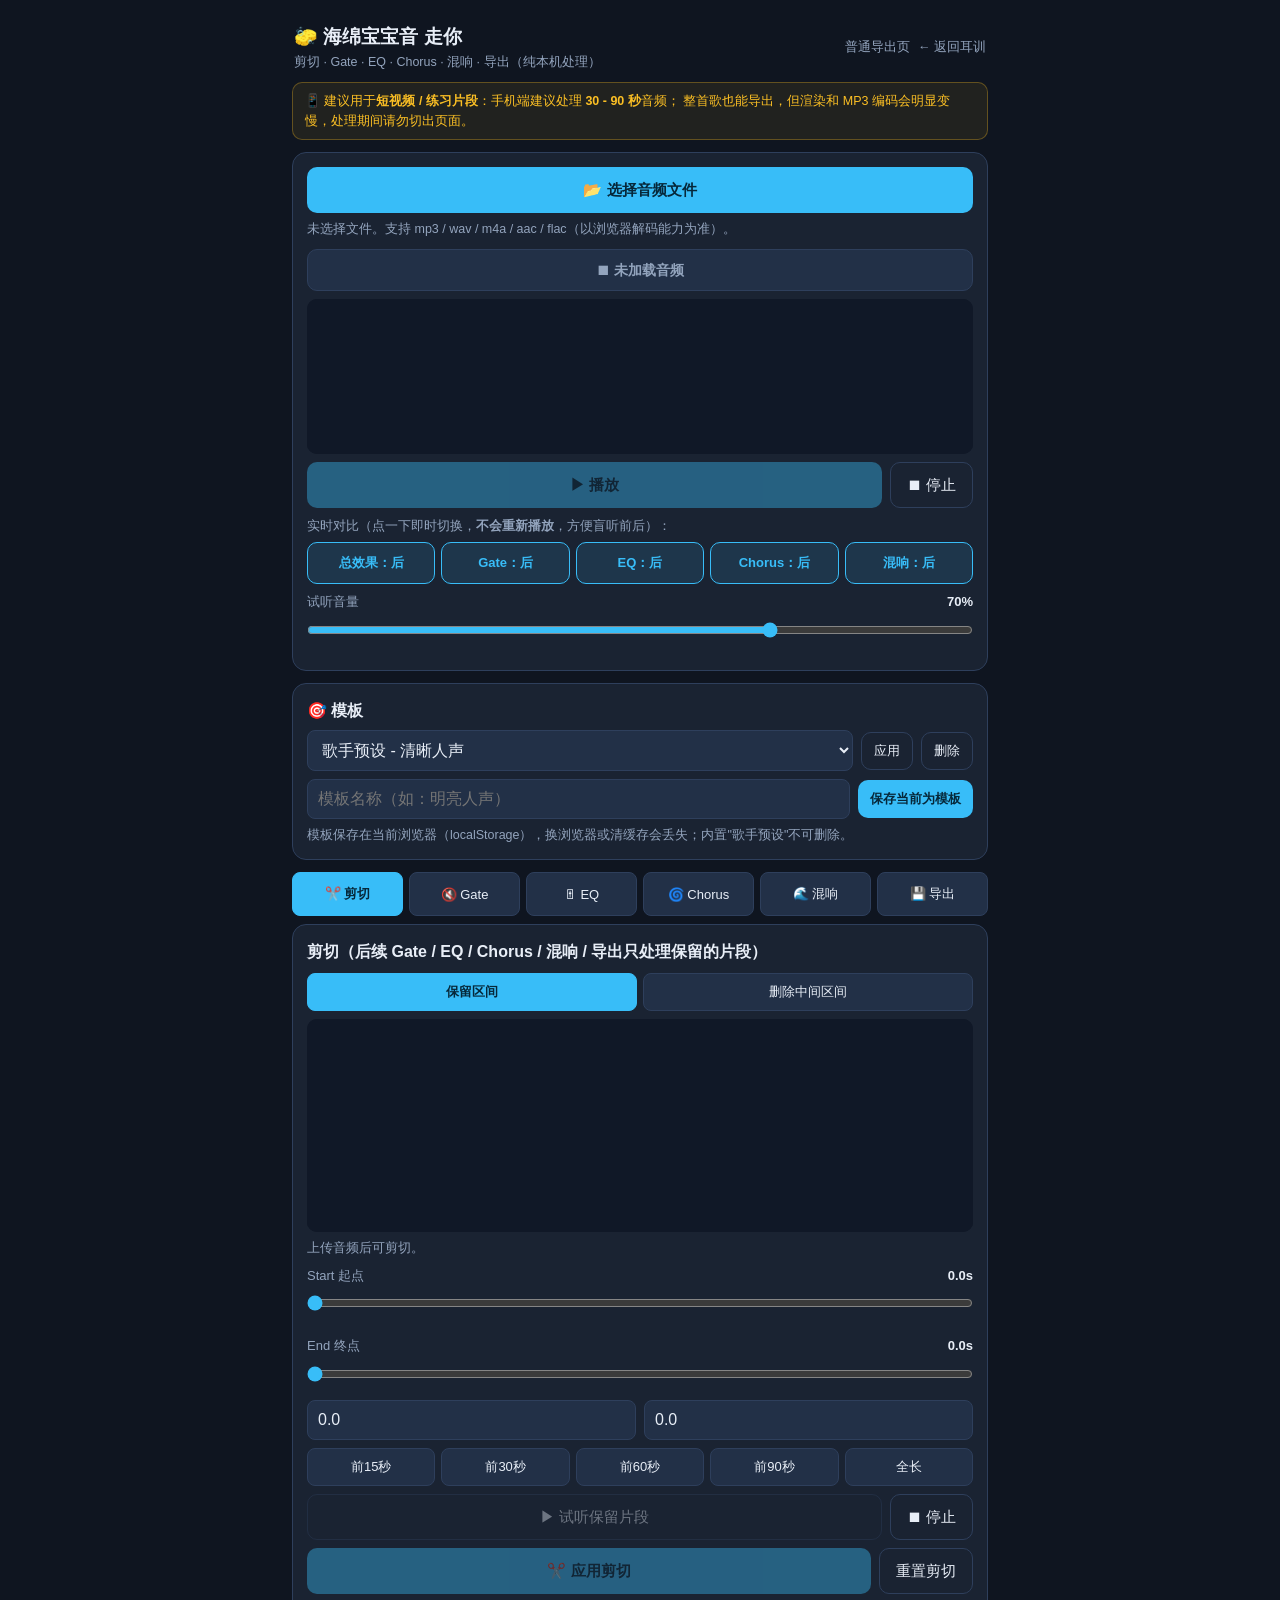
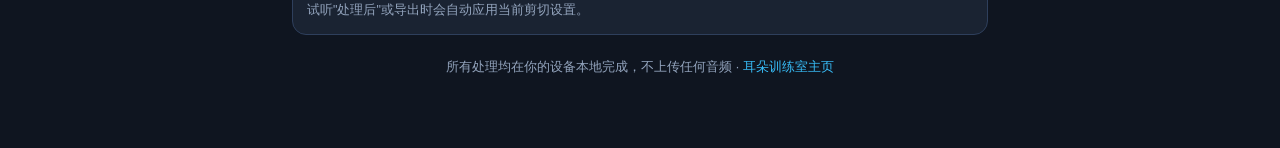
<file: spongebob.html>
<!DOCTYPE html>
<html lang="zh-CN">
<head>
<meta charset="UTF-8">
<meta name="viewport" content="width=device-width, initial-scale=1.0, viewport-fit=cover">
<title>海绵宝宝音 走你</title>
<style>
/* ============================================================
   独立页面：上传粗混导出工具（剪切/降噪/EQ/混响/导出）
   与 index.html 完全解耦，删除本文件不影响原耳训页面。
   视觉沿用主站深色风格。
   ============================================================ */
:root {
  --bg: #0f1520; --card: #1a2332; --card-2: #223047; --line: #2e3f5c;
  --text: #e8eef7; --text-dim: #93a4bd; --accent: #38bdf8; --accent-dim: #0e7490;
  --warn: #fbbf24; --danger: #f87171; --ok: #4ade80; --radius: 14px;
}
* { box-sizing: border-box; margin: 0; padding: 0; -webkit-tap-highlight-color: transparent; }
body {
  background: var(--bg); color: var(--text);
  font-family: -apple-system, BlinkMacSystemFont, "PingFang SC", "Microsoft YaHei", "Segoe UI", sans-serif;
  line-height: 1.6; padding-bottom: env(safe-area-inset-bottom);
}
.container { max-width: 720px; margin: 0 auto; padding: 12px 12px 70px; }
a { color: var(--accent); text-decoration: none; }
.card { background: var(--card); border: 1px solid var(--line); border-radius: var(--radius); padding: 14px; margin-bottom: 12px; }
.card h2 { font-size: 16px; margin-bottom: 6px; }
.hint { font-size: 12.5px; color: var(--text-dim); }
.notice {
  font-size: 12.5px; color: var(--warn); background: rgba(251,191,36,.08);
  border: 1px solid rgba(251,191,36,.3); border-radius: 10px; padding: 8px 12px; margin-bottom: 12px;
}
.btn {
  display: inline-flex; align-items: center; justify-content: center; text-align: center;
  padding: 12px 16px; font-size: 15px; border-radius: 10px; border: none;
  background: var(--accent-dim); color: #fff; cursor: pointer; touch-action: manipulation;
  min-height: 46px; text-decoration: none;
}
button.btn:disabled { opacity: .4; cursor: not-allowed; }
.btn.primary { background: var(--accent); color: #06283a; font-weight: 700; }
.btn.ghost { background: transparent; border: 1px solid var(--line); color: var(--text); }
.btn.small { padding: 9px 12px; font-size: 13px; min-height: 38px; }
.btn.playing { background: var(--danger); color: #fff; }
.file-pick-wrap { position: relative; flex: 1; min-width: 180px; }
.file-pick-wrap .btn { width: 100%; }
.file-pick-wrap input[type=file] {
  position: absolute; inset: 0; width: 100%; height: 100%;
  opacity: 0; cursor: pointer; z-index: 2;
}
.row { display: flex; gap: 8px; align-items: center; flex-wrap: wrap; }
.grow { flex: 1; }
input[type=range] { width: 100%; accent-color: var(--accent); height: 34px; }
input[type=number], input[type=text], select {
  background: var(--card-2); color: var(--text); border: 1px solid var(--line);
  border-radius: 8px; padding: 10px 10px; font-size: 16px; width: 100%;
}
canvas { display: block; width: 100%; border-radius: 10px; background: #101827; touch-action: none; }
label.check { display: flex; align-items: center; gap: 8px; font-size: 14px; cursor: pointer; }
label.check input { width: 18px; height: 18px; accent-color: var(--accent); flex: none; }

.band-chips { display: flex; flex-wrap: wrap; gap: 6px; margin: 8px 0; }
.band-chips button {
  flex: 1 0 17%; min-width: 58px; padding: 9px 4px; font-size: 13px; border-radius: 8px;
  background: var(--card-2); color: var(--text); border: 1px solid var(--line); cursor: pointer;
}
.band-chips button.sel { background: var(--accent); color: #06283a; font-weight: 700; border-color: var(--accent); }
.band-chips button.off { opacity: .56; }
/* 启用但未选中的滤波器：绿色描边 + 圆点，表示仍在作用（与主站一致） */
.band-chips button.on {
  border-color: var(--ok); color: var(--ok); background: rgba(74,222,128,.12);
  font-weight: 700; opacity: 1;
}
.band-chips button.on::after { content: ' ●'; font-size: 9px; vertical-align: 2px; }

.tabs button { min-height: 44px; }
#mainTabs { display: grid; grid-template-columns: repeat(6, minmax(0,1fr)); }
#mainTabs button { min-width: 0; }
.panel { display: none; }
.panel.active { display: block; }

.pill {
  text-align: center; font-size: 14px; font-weight: 700;
  padding: 9px 12px; border-radius: 10px; margin: 8px 0;
  background: var(--card-2); border: 1px solid var(--line); color: var(--text-dim);
}
.pill.flat { background: rgba(56,189,248,.14); border-color: #38bdf8; color: #7dd3fc; }
.pill.proc { background: rgba(251,146,60,.16); border-color: #fb923c; color: #fdba74; }
.pill.busy { background: rgba(251,191,36,.14); border-color: var(--warn); color: #fde68a; }
.pill.ok   { background: rgba(74,222,128,.14); border-color: var(--ok); color: #86efac; }
.pill.bad  { background: rgba(248,113,113,.14); border-color: var(--danger); color: #fca5a5; }

.slider-row { margin: 8px 0 2px; }
.slider-row .lab { display: flex; justify-content: space-between; font-size: 13px; color: var(--text-dim); }
.slider-row .lab b { color: var(--text); font-weight: 600; }

.mini-eq-tabs { display: grid; grid-template-columns: repeat(5, minmax(0,1fr)); gap: 6px; margin: 8px 0; }
.bell-tabs { display: grid; grid-template-columns: repeat(7, minmax(0,1fr)); gap: 6px; margin: 0 0 8px; }
.bell-tabs button, .mini-eq-tabs button {
  min-width: 0; min-height: 38px; padding: 6px 3px; font-size: 12px; border-radius: 7px;
  background: var(--card-2); color: var(--text); border: 1px solid var(--line); cursor: pointer;
}
.bell-tabs button.sel, .mini-eq-tabs button.sel { background: var(--accent); color: #06283a; font-weight: 700; border-color: var(--accent); }
.bell-tabs button.off, .mini-eq-tabs button.off { opacity: .56; }
.mini-eq-tabs button.on {
  border-color: var(--ok); color: var(--ok); background: rgba(74,222,128,.12); font-weight: 700; opacity: 1;
}
.mini-eq-tabs button.on::after { content: ' ●'; font-size: 9px; vertical-align: 2px; }
.bell-tabs button.add { border-style: dashed; color: var(--text-dim); }

/* 实时对比按钮：after=蓝(听处理后) / before=橙(听处理前) */
.cmp-row { display: grid; grid-template-columns: repeat(5, minmax(0,1fr)); gap: 6px; margin: 6px 0; }
.cmp-row button.cmp { min-height: 42px; }
button.cmp.after { border-color: var(--accent); color: var(--accent); background: rgba(56,189,248,.12); font-weight: 700; }
button.cmp.before { border-color: var(--warn); color: var(--warn); background: rgba(251,146,60,.16); font-weight: 700; }
/* Pre/Post 探测切换 */
.prepost { display: flex; align-items: center; gap: 6px; margin: 6px 0; flex-wrap: wrap; }
.prepost button {
  padding: 6px 12px; font-size: 12px; border-radius: 7px; cursor: pointer;
  background: var(--card-2); color: var(--text-dim); border: 1px solid var(--line);
}
.prepost button.sel { background: var(--accent); color: #06283a; font-weight: 700; border-color: var(--accent); }
.file-meta { font-size: 12.5px; color: var(--text-dim); line-height: 1.7; margin-top: 6px; word-break: break-all; }
.progress-wrap { background: var(--card-2); border-radius: 8px; height: 14px; overflow: hidden; margin: 8px 0; display: none; }
.progress-bar { height: 100%; width: 0%; background: var(--accent); transition: width .15s; }
@media (max-width: 430px) {
  .bell-tabs { grid-template-columns: repeat(4, minmax(0,1fr)); }
  .cmp-row { grid-template-columns: repeat(2, minmax(0,1fr)); }
  #mainTabs { grid-template-columns: repeat(3, minmax(0,1fr)); }
}
</style>
</head>
<body>
<div class="container">

  <header style="display:flex;justify-content:space-between;align-items:center;padding:10px 2px;">
    <div>
      <div style="font-size:19px;font-weight:700;">🧽 海绵宝宝音 走你</div>
      <div class="hint">剪切 · Gate · EQ · Chorus · 混响 · 导出（纯本机处理）</div>
    </div>
    <div class="row" style="justify-content:flex-end;">
      <a href="./mix-export.html" class="hint">普通导出页</a>
      <a href="./index.html" class="hint">← 返回耳训</a>
    </div>
  </header>

  <p class="notice">
    📱 建议用于<b>短视频 / 练习片段</b>：手机端建议处理 <b>30 - 90 秒</b>音频；
    整首歌也能导出，但渲染和 MP3 编码会明显变慢，处理期间请勿切出页面。
  </p>

  <!-- ================= 上传 / 试听 ================= -->
  <div class="card">
    <div class="row">
      <div class="file-pick-wrap">
        <button class="btn primary" id="pickBtn" type="button" tabindex="-1">📂 选择音频文件</button>
        <input type="file" id="fileInput" accept="audio/*,.mp3,.wav,.m4a,.aac,.flac">
      </div>
    </div>
    <div class="file-meta" id="fileMeta">未选择文件。支持 mp3 / wav / m4a / aac / flac（以浏览器解码能力为准）。</div>
    <div class="pill" id="statusPill">⏹ 未加载音频</div>
    <canvas id="playWave" height="70"></canvas>
    <div class="row" style="margin-top:8px;">
      <button class="btn primary grow" id="playPauseBtn" disabled>▶ 播放</button>
      <button class="btn ghost" id="stopBtn">⏹ 停止</button>
    </div>
    <p class="hint" style="margin-top:8px;">实时对比（点一下即时切换，<b>不会重新播放</b>，方便盲听前后）：</p>
    <div class="cmp-row">
      <button class="btn ghost small cmp" id="cmpAll" data-cmp="all">总效果：后</button>
      <button class="btn ghost small cmp" id="cmpGate" data-cmp="gate">Gate：后</button>
      <button class="btn ghost small cmp" id="cmpEq" data-cmp="eq">EQ：后</button>
      <button class="btn ghost small cmp" id="cmpChorus" data-cmp="chorus">Chorus：后</button>
      <button class="btn ghost small cmp" id="cmpRev" data-cmp="rev">混响：后</button>
    </div>
    <div class="slider-row">
      <div class="lab"><span>试听音量</span><b id="volLab">70%</b></div>
      <input type="range" id="volRange" min="0" max="100" value="70">
    </div>
  </div>

  <!-- ================= 模板 ================= -->
  <div class="card">
    <h2>🎯 模板</h2>
    <div class="row">
      <select id="presetSelect" class="grow"></select>
      <button class="btn ghost small" id="presetApply">应用</button>
      <button class="btn ghost small" id="presetDelete">删除</button>
    </div>
    <div class="row" style="margin-top:8px;">
      <input type="text" id="presetName" class="grow" placeholder="模板名称（如：明亮人声）">
      <button class="btn small primary" id="presetSave">保存当前为模板</button>
    </div>
    <p class="hint" style="margin-top:6px;">模板保存在当前浏览器（localStorage），换浏览器或清缓存会丢失；内置"歌手预设"不可删除。</p>
  </div>

  <!-- ================= 选项卡 ================= -->
  <div class="band-chips tabs" id="mainTabs">
    <button data-tab="cut" class="sel">✂️ 剪切</button>
    <button data-tab="gate">🔇 Gate</button>
    <button data-tab="eq">🎚 EQ</button>
    <button data-tab="chorus">🌀 Chorus</button>
    <button data-tab="verb">🌊 混响</button>
    <button data-tab="exp">💾 导出</button>
  </div>

  <!-- ========== 剪切 ========== -->
  <div class="card panel active" id="panel-cut">
    <h2>剪切（后续 Gate / EQ / Chorus / 混响 / 导出只处理保留的片段）</h2>
    <div class="band-chips" id="cutMode">
      <button data-mode="keep" class="sel">保留区间</button>
      <button data-mode="remove">删除中间区间</button>
    </div>
    <canvas id="waveCanvas" height="96"></canvas>
    <p class="hint" id="cutInfo" style="margin-top:6px;">上传音频后可剪切。</p>

    <div id="cutKeepUi">
      <div class="slider-row">
        <div class="lab"><span>Start 起点</span><b id="cutStartLab">0.0s</b></div>
        <input type="range" id="cutStartRange" min="0" max="1000" value="0">
      </div>
      <div class="slider-row">
        <div class="lab"><span>End 终点</span><b id="cutEndLab">--</b></div>
        <input type="range" id="cutEndRange" min="0" max="1000" value="1000">
      </div>
      <div class="row">
        <input type="number" id="cutStartNum" class="grow" min="0" step="0.1" placeholder="Start 秒" inputmode="decimal">
        <input type="number" id="cutEndNum" class="grow" min="0" step="0.1" placeholder="End 秒" inputmode="decimal">
      </div>
    </div>

    <div id="cutRemoveUi" style="display:none;">
      <p class="hint">删除 Cut Start → Cut End 之间的一段，前后两段会<b>拼接为一个连续片段</b>。</p>
      <div class="slider-row">
        <div class="lab"><span>Cut Start 删除起点</span><b id="rmStartLab">0.0s</b></div>
        <input type="range" id="rmStartRange" min="0" max="1000" value="300">
      </div>
      <div class="slider-row">
        <div class="lab"><span>Cut End 删除终点</span><b id="rmEndLab">--</b></div>
        <input type="range" id="rmEndRange" min="0" max="1000" value="600">
      </div>
      <div class="row">
        <input type="number" id="rmStartNum" class="grow" min="0" step="0.1" placeholder="Cut Start 秒" inputmode="decimal">
        <input type="number" id="rmEndNum" class="grow" min="0" step="0.1" placeholder="Cut End 秒" inputmode="decimal">
      </div>
    </div>

    <div class="band-chips">
      <button data-quick="15">前15秒</button>
      <button data-quick="30">前30秒</button>
      <button data-quick="60">前60秒</button>
      <button data-quick="90">前90秒</button>
      <button data-quick="all">全长</button>
    </div>
    <div class="row">
      <button class="btn ghost grow" id="cutPreviewBtn" disabled>▶ 试听保留片段</button>
      <button class="btn ghost" id="cutStopBtn">⏹ 停止</button>
    </div>
    <div class="row" style="margin-top:8px;">
      <button class="btn primary grow" id="cutApplyBtn" disabled>✂️ 应用剪切</button>
      <button class="btn ghost" id="cutResetBtn">重置剪切</button>
    </div>
    <p class="hint" style="margin-top:6px;">试听"处理后"或导出时会自动应用当前剪切设置。</p>
  </div>

  <!-- ========== 降噪 ========== -->
  <div class="card panel" id="panel-gate">
    <h2>Gate 门（压低底噪 / 空白段噪声）</h2>
    <p class="hint">噪声门 / Expander 原理，适合压低<b>底噪和空白段噪声</b>；不是 AI 人声降噪，请勿期待去除持续强噪声。</p>
    <canvas id="gateCanvas" height="180"></canvas>
    <p class="hint">调音台式动态曲线：横轴是输入电平，纵轴是输出电平；<b>黄线</b>是 Threshold，移动点是 Gate 实际检测值。</p>
    <label class="check" style="margin:10px 0;">
      <input type="checkbox" id="gateOn">
      <span>启用 Gate（默认关闭）</span>
    </label>
    <div class="slider-row">
      <div class="lab"><span>Threshold 门限</span><b id="gateThLab">-45dB</b></div>
      <input type="range" id="gateTh" min="-100" max="0" value="-45">
    </div>
    <div class="slider-row">
      <div class="lab"><span>Reduction 压低量</span><b id="gateRedLab">80dB（静音）</b></div>
      <input type="range" id="gateRed" min="0" max="80" value="80">
    </div>
    <div class="slider-row">
      <div class="lab"><span>Ratio 扩展比率</span><b id="gateRatioLab">∞:1（硬门）</b></div>
      <input type="range" id="gateRatio" min="1" max="20" value="20">
    </div>
    <div class="slider-row">
      <div class="lab"><span>Attack 开启</span><b id="gateAtkLab">5ms</b></div>
      <input type="range" id="gateAtk" min="1" max="50" value="5">
    </div>
    <div class="slider-row">
      <div class="lab"><span>Hold 保持</span><b id="gateHoldLab">60ms</b></div>
      <input type="range" id="gateHold" min="0" max="500" value="60">
    </div>
    <div class="slider-row">
      <div class="lab"><span>Release 关闭</span><b id="gateRelLab">120ms</b></div>
      <input type="range" id="gateRel" min="20" max="500" value="120">
    </div>
    <p class="hint" id="gateStatus"></p>
  </div>

  <!-- ========== EQ ========== -->
  <div class="card panel" id="panel-eq">
    <div class="row" style="justify-content:space-between;">
      <h2>主 EQ（与耳训页同款操作）</h2>
      <button class="btn ghost small" id="eqToggleBtn">EQ 取消</button>
    </div>
    <div class="mini-eq-tabs" id="eqFilterTabs">
      <button data-filter="highpass">低切</button>
      <button data-filter="lowshelf">低搁架</button>
      <button data-filter="bell" class="sel">钟型</button>
      <button data-filter="highshelf">高搁架</button>
      <button data-filter="lowpass">高切</button>
    </div>
    <div class="bell-tabs" id="eqBellTabs"></div>
    <div class="slider-row" id="eqQRow">
      <div class="lab"><span>Q 值</span><b id="eqQLab">Q 1.9</b></div>
      <input type="range" id="eqQ" min="0" max="100" value="53">
    </div>
    <div class="prepost" data-rta="eq">
      <span class="hint">RTA 探测：</span>
      <button data-pp="pre">Pre EQ前</button>
      <button data-pp="post" class="sel">Post EQ后</button>
    </div>
    <canvas id="eqCanvas" height="250"></canvas>
    <div class="band-chips" id="eqBandChips"></div>
    <p class="hint">播放后曲线下方会显示实时频谱（RTA）；Pre = EQ 处理前，Post = 处理后。</p>
  </div>

  <!-- ========== Chorus ========== -->
  <div class="card panel" id="panel-chorus">
    <div class="row" style="justify-content:space-between;">
      <h2>Chorus（位于主 EQ 之后、混响之前）</h2>
      <label class="check">
        <input type="checkbox" id="chorusOn" checked>
        <span>启用</span>
      </label>
    </div>
    <p class="hint">已按 SpongeBob Ukulele 参数设为默认值；调整时会立即作用于试听和导出。</p>
    <div class="slider-row">
      <div class="lab"><span>Chorus Length 延迟长度</span><b id="chLengthLab">80 ms</b></div>
      <input type="range" id="chLength" min="5" max="120" value="80">
    </div>
    <div class="slider-row">
      <div class="lab"><span>Number Of Voices 声部数</span><b id="chVoicesLab">1</b></div>
      <input type="range" id="chVoices" min="1" max="4" value="1">
    </div>
    <div class="slider-row">
      <div class="lab"><span>Rate 调制速率</span><b id="chRateLab">4.2 Hz</b></div>
      <input type="range" id="chRate" min="1" max="100" value="42">
    </div>
    <div class="slider-row">
      <div class="lab"><span>Pitch Fudge Factor 音高漂移</span><b id="chFudgeLab">0.13</b></div>
      <input type="range" id="chFudge" min="0" max="50" value="13">
    </div>
    <div class="slider-row">
      <div class="lab"><span>Wet Mix 效果声</span><b id="chWetLab">-14 dB</b></div>
      <input type="range" id="chWet" min="-40" max="0" value="-14">
    </div>
    <div class="slider-row">
      <div class="lab"><span>Dry Mix 原声</span><b id="chDryLab">-4 dB</b></div>
      <input type="range" id="chDry" min="-40" max="0" value="-4">
    </div>
    <p class="hint">Pitch Fudge 控制延迟的漂移幅度；声部数增加时会自动分摊湿声增益，避免突然过响。</p>
  </div>

  <!-- ========== 混响 ========== -->
  <div class="card panel" id="panel-verb">
    <h2>混响（卷积式，返回声可单独 EQ）</h2>
    <div class="band-chips" id="verbType">
      <button data-type="off" class="sel">Off</button>
      <button data-type="hall">Hall 大厅</button>
      <button data-type="plate">Plate 板式</button>
    </div>
    <div class="slider-row"><div class="lab"><span>Pre-Delay 预延迟</span><b id="vPreLab">20ms</b></div><input type="range" id="vPre" min="0" max="200" value="20"></div>
    <div class="slider-row"><div class="lab"><span>Decay 衰减时间</span><b id="vDecLab">2.2s</b></div><input type="range" id="vDec" min="2" max="80" value="22"></div>
    <div class="slider-row"><div class="lab"><span>Size 空间大小</span><b id="vSizeLab">1.0</b></div><input type="range" id="vSize" min="50" max="150" value="100"></div>
    <div class="slider-row"><div class="lab"><span>Low Cut 低切</span><b id="vLoLab">120Hz</b></div><input type="range" id="vLo" min="0" max="1000" value="380"></div>
    <div class="slider-row"><div class="lab"><span>High Cut 高切</span><b id="vHiLab">7.5kHz</b></div><input type="range" id="vHi" min="0" max="1000" value="780"></div>
    <div class="slider-row"><div class="lab"><span>Bass Multi 低频倍率</span><b id="vBassLab">1.0×</b></div><input type="range" id="vBass" min="50" max="200" value="100"></div>
    <div class="slider-row"><div class="lab"><span>Wet 湿声</span><b id="vWetLab">25%</b></div><input type="range" id="vWet" min="0" max="100" value="25"></div>
    <div class="slider-row"><div class="lab"><span>Dry 干声</span><b id="vDryLab">100%</b></div><input type="range" id="vDry" min="0" max="100" value="100"></div>

    <h2 style="margin-top:14px;">混响 EQ（只影响混响，不改原音）</h2>
    <div class="mini-eq-tabs" id="rvFilterTabs">
      <button data-filter="highpass">低切</button>
      <button data-filter="lowshelf">低搁架</button>
      <button data-filter="bell" class="sel">钟型</button>
      <button data-filter="highshelf">高搁架</button>
      <button data-filter="lowpass">高切</button>
    </div>
    <div class="bell-tabs" id="rvBellTabs"></div>
    <div class="slider-row" id="rvQRow">
      <div class="lab"><span>Q 值</span><b id="rvQLab">Q 1.9</b></div>
      <input type="range" id="rvQ" min="0" max="100" value="53">
    </div>
    <div class="prepost" data-rta="verb">
      <span class="hint">RTA 探测：</span>
      <button data-pp="pre">Pre 送入</button>
      <button data-pp="post" class="sel">Post 混响返回</button>
    </div>
    <canvas id="rvCanvas" height="190"></canvas>
    <p class="hint">曲线下方为混响 RTA：Pre = 送入混响的信号，Post = 混响返回声。
      上面的 Low Cut / High Cut 滑杆与此图的低切 / 高切是同一组参数，会互相同步。</p>
  </div>

  <!-- ========== 导出 ========== -->
  <div class="card panel" id="panel-exp">
    <h2>导出</h2>
    <p class="hint" id="expSummary">上传音频后可导出。</p>
    <div class="slider-row">
      <div class="lab"><span>MP3 码率</span><b id="brLab">192 kbps</b></div>
      <div class="band-chips" id="brChips" style="margin-top:4px;">
        <button data-br="192" class="sel">192</button>
        <button data-br="256">256</button>
        <button data-br="320">320</button>
      </div>
    </div>
    <div class="row" style="margin-top:8px;">
      <button class="btn primary grow" id="expWavBtn" disabled>💾 导出 WAV</button>
      <button class="btn grow" id="expMp3Btn" disabled>💾 导出 MP3</button>
    </div>
    <div class="pill" id="expPill" style="display:none;"></div>
    <div class="progress-wrap" id="expProgWrap"><div class="progress-bar" id="expProg"></div></div>
    <p class="hint">导出包含：剪切片段 → Gate → 主 EQ → Chorus → 混响（含混响 EQ 与干湿比）。
      手机端建议 30-90 秒；超过 3 分钟或用 MP3 会明显更慢，<b>渲染期间请勿切出页面或锁屏</b>。</p>
    <p class="hint">⚠️ 微信内打开时保存文件可能受限，如无法下载请点右上角 ··· 选择"在浏览器打开"。</p>
  </div>

  <footer style="text-align:center;margin-top:22px;">
    <p class="hint">所有处理均在你的设备本地完成，不上传任何音频 · <a href="./index.html">耳朵训练室主页</a></p>
  </footer>
</div>

<script>
'use strict';
/* ============================================================
   粗混导出工具 —— 独立脚本（不依赖 index.html 的任何全局变量）
   代码结构：
   ① 通用工具 / 坐标系（移植自主站 EQ 模块）
   ② EQ 组件工厂（滤波器配置/曲线/拖动/选项卡，与主站一致）
   ③ 音频状态：上传/剪切/降噪
   ④ 实时试听链
   ⑤ 混响（生成式 IR：Hall / Plate）
   ⑥ 离线渲染与导出（WAV / MP3-lamejs）
   ⑦ 模板（localStorage）
   ⑧ UI 绑定与启动
   ============================================================ */

/* ---------------- ① 通用工具（移植自主站） ---------------- */
const $ = s => document.querySelector(s);
const $$ = s => Array.from(document.querySelectorAll(s));
const MAX_FREQ = 20000;
const hzLabel = f => f >= 1000 ? (f / 1000).toFixed(f % 1000 ? 1 : 0) + 'kHz' : Math.round(f) + 'Hz';
const fmtDb = v => (v > 0 ? '+' : '') + v + 'dB';
const clamp = (v, a, b) => Math.max(a, Math.min(b, v));
const fmtTime = s => `${Math.floor(s / 60)}:${String(Math.floor(s % 60)).padStart(2, '0')}.${Math.floor((s % 1) * 10)}`;
const dbToGain = db => Math.pow(10, db / 20);

/* Chorus：干声 + 正弦 LFO 调制的延迟声部。同一工厂同时用于实时试听和离线导出。 */
function createChorusChain(context) {
  const input = context.createGain();
  const output = context.createGain();
  const dry = context.createGain();
  const taps = [];
  input.connect(dry); dry.connect(output);

  for (let i = 0; i < 4; i++) {
    const delay = context.createDelay(0.3);
    const depth = context.createGain();
    const osc = context.createOscillator();
    const wet = context.createGain();
    const panner = context.createStereoPanner ? context.createStereoPanner() : context.createGain();
    input.connect(delay); delay.connect(panner); panner.connect(wet); wet.connect(output);
    osc.type = 'sine'; osc.connect(depth); depth.connect(delay.delayTime); osc.start(0);
    taps.push({ delay, depth, osc, wet, panner });
  }

  function apply(p, forceBypass) {
    const active = p.on && !forceBypass;
    const voices = clamp(Math.round(p.voices), 1, taps.length);
    const baseDelay = clamp(p.length, 5, 120) / 1000;
    const modDepth = Math.min(baseDelay * clamp(p.pitchFudge, 0, 0.5), baseDelay * 0.9);
    dry.gain.value = active ? dbToGain(p.dryDb) : 1;
    taps.forEach((tap, i) => {
      tap.delay.delayTime.value = baseDelay;
      tap.depth.gain.value = modDepth;
      tap.osc.frequency.value = clamp(p.rate, 0.1, 10) * (1 + i * 0.017);
      tap.wet.gain.value = active && i < voices ? dbToGain(p.wetDb) / Math.sqrt(voices) : 0;
      if ('pan' in tap.panner) {
        tap.panner.pan.value = voices === 1 ? 0 : -0.75 + (1.5 * i / Math.max(1, voices - 1));
      }
    });
  }

  return { input, output, apply };
}

/* 频率轴样条映射（与主站完全一致：0-20kHz 非线性轴） */
const FREQ_AXIS = [
  { f: 0, n: 0 }, { f: 80, n: 0.06 }, { f: 1000, n: 0.58 }, { f: 2000, n: 0.68 },
  { f: 4500, n: 0.78 }, { f: 8000, n: 0.86 }, { f: 12000, n: 0.93 }, { f: MAX_FREQ, n: 1 },
];
function buildAxisSlopes(points) {
  const delta = [];
  for (let i = 0; i < points.length - 1; i++) delta.push((points[i + 1].n - points[i].n) / (points[i + 1].f - points[i].f));
  const slopes = points.map((_, i) => {
    if (i === 0) return delta[0];
    if (i === points.length - 1) return delta[delta.length - 1];
    return (delta[i - 1] + delta[i]) / 2;
  });
  for (let i = 0; i < delta.length; i++) {
    if (delta[i] === 0) { slopes[i] = 0; slopes[i + 1] = 0; continue; }
    const a = slopes[i] / delta[i], b = slopes[i + 1] / delta[i];
    const sum = a * a + b * b;
    if (sum > 9) { const tau = 3 / Math.sqrt(sum); slopes[i] = tau * a * delta[i]; slopes[i + 1] = tau * b * delta[i]; }
  }
  return slopes;
}
const FREQ_AXIS_SLOPES = buildAxisSlopes(FREQ_AXIS);
function axisNormAtSegment(index, freq) {
  const a = FREQ_AXIS[index], b = FREQ_AXIS[index + 1];
  const h = b.f - a.f, t = h === 0 ? 0 : (freq - a.f) / h;
  const t2 = t * t, t3 = t2 * t;
  return (2 * t3 - 3 * t2 + 1) * a.n + (t3 - 2 * t2 + t) * h * FREQ_AXIS_SLOPES[index]
    + (-2 * t3 + 3 * t2) * b.n + (t3 - t2) * h * FREQ_AXIS_SLOPES[index + 1];
}
function freqToNorm(freq) {
  const f = clamp(freq, 0, MAX_FREQ);
  for (let i = 0; i < FREQ_AXIS.length - 1; i++) {
    const a = FREQ_AXIS[i], b = FREQ_AXIS[i + 1];
    if (f >= a.f && f <= b.f) return clamp(axisNormAtSegment(i, f), 0, 1);
  }
  return 1;
}
function normToFreq(norm) {
  const n = clamp(norm, 0, 1);
  for (let i = 0; i < FREQ_AXIS.length - 1; i++) {
    const a = FREQ_AXIS[i], b = FREQ_AXIS[i + 1];
    if (n >= a.n && n <= b.n) {
      let lo = a.f, hi = b.f;
      for (let j = 0; j < 18; j++) {
        const mid = (lo + hi) / 2;
        if (axisNormAtSegment(i, mid) < n) lo = mid; else hi = mid;
      }
      return (lo + hi) / 2;
    }
  }
  return MAX_FREQ;
}

/* 高低切 4 级串联（48dB/oct，与主站一致）：被切频段无法被其他 EQ 抬回 */
const CUT_STAGE_QS = [0.5098, 0.6013, 0.9000, 2.5629];
const DEFAULT_Q = 1.9;
const bellQToSlider = q => Math.round(100 * Math.log(q / 0.3) / Math.log(10 / 0.3));
const bellSliderToQ = v => +(0.3 * Math.pow(10 / 0.3, v / 100)).toFixed(2);

/* 双二阶系数与幅频响应（移植自主站，用于画曲线） */
function biquadCoefficients(filter, sampleRate) {
  const sr = sampleRate || 48000;
  const nyquist = sr / 2;
  const f0 = clamp(filter.freq, 1, nyquist * 0.98);
  const w0 = 2 * Math.PI * f0 / sr;
  const cos = Math.cos(w0), sin = Math.sin(w0);
  const q = Math.max(0.001, filter.q || 0.707);
  const alpha = sin / (2 * q);
  const gain = filter.gain || 0;
  const A = Math.pow(10, gain / 40);
  let b0 = 1, b1 = 0, b2 = 0, a0 = 1, a1 = 0, a2 = 0;
  if (filter.type === 'lowpass') {
    b0 = (1 - cos) / 2; b1 = 1 - cos; b2 = (1 - cos) / 2;
    a0 = 1 + alpha; a1 = -2 * cos; a2 = 1 - alpha;
  } else if (filter.type === 'highpass') {
    b0 = (1 + cos) / 2; b1 = -(1 + cos); b2 = (1 + cos) / 2;
    a0 = 1 + alpha; a1 = -2 * cos; a2 = 1 - alpha;
  } else if (filter.type === 'peaking') {
    b0 = 1 + alpha * A; b1 = -2 * cos; b2 = 1 - alpha * A;
    a0 = 1 + alpha / A; a1 = -2 * cos; a2 = 1 - alpha / A;
  } else {
    const shelfAlpha = sin / 2 * Math.sqrt(2);
    const beta = 2 * Math.sqrt(A) * shelfAlpha;
    if (filter.type === 'lowshelf') {
      b0 = A * ((A + 1) - (A - 1) * cos + beta); b1 = 2 * A * ((A - 1) - (A + 1) * cos); b2 = A * ((A + 1) - (A - 1) * cos - beta);
      a0 = (A + 1) + (A - 1) * cos + beta; a1 = -2 * ((A - 1) + (A + 1) * cos); a2 = (A + 1) + (A - 1) * cos - beta;
    } else if (filter.type === 'highshelf') {
      b0 = A * ((A + 1) + (A - 1) * cos + beta); b1 = -2 * A * ((A - 1) + (A + 1) * cos); b2 = A * ((A + 1) + (A - 1) * cos - beta);
      a0 = (A + 1) - (A - 1) * cos + beta; a1 = 2 * ((A - 1) - (A + 1) * cos); a2 = (A + 1) - (A - 1) * cos - beta;
    }
  }
  const coef = { b0: b0 / a0, b1: b1 / a0, b2: b2 / a0, a1: a1 / a0, a2: a2 / a0, sampleRate: sr };
  return Object.values(coef).every(Number.isFinite) ? coef : { b0: 1, b1: 0, b2: 0, a1: 0, a2: 0, sampleRate: sr };
}
function biquadDbAt(coef, freq) {
  const f = clamp(freq, 1, coef.sampleRate / 2 * 0.98);
  const w = 2 * Math.PI * f / coef.sampleRate;
  const cos1 = Math.cos(w), sin1 = Math.sin(w);
  const cos2 = Math.cos(2 * w), sin2 = Math.sin(2 * w);
  const br = coef.b0 + coef.b1 * cos1 + coef.b2 * cos2;
  const bi = -coef.b1 * sin1 - coef.b2 * sin2;
  const ar = 1 + coef.a1 * cos1 + coef.a2 * cos2;
  const ai = -coef.a1 * sin1 - coef.a2 * sin2;
  const mag = Math.sqrt((br * br + bi * bi) / Math.max(1e-12, ar * ar + ai * ai));
  const db = 20 * Math.log10(Math.max(1e-8, mag));
  return Number.isFinite(db) ? db : 0;
}

/* 频段按钮数据（移植自主站 EQ_BANDS，仅保留必要字段） */
const EQ_BANDS = [
  { freq: 30, tag: '30' }, { freq: 60, tag: '60' }, { freq: 105, tag: '105' },
  { freq: 180, tag: '180' }, { freq: 250, tag: '250' }, { freq: 500, tag: '500' },
  { freq: 1000, tag: '1K' }, { freq: 2000, tag: '2K' }, { freq: 4000, tag: '4K' },
  { freq: 8000, tag: '8K' }, { freq: 12000, tag: '12K' }, { freq: 16000, tag: '16K' },
];

/* ---------------- ② EQ 组件工厂（主站逻辑封装成可复用实例） ---------------- */
/* 每个实例：独立 filters 状态 + 画布 + 滤波器/钟型选项卡 + Q 滑杆 + 可选频段按钮 */
function createEqUnit(opts) {
  const { canvasSel, tabsSel, bellTabsSel, qSel, qLabSel, bandChipsSel, bellCount, defaultBellGain, onChange, rtaFn } = opts;
  const canvas = $(canvasSel);
  const bellIds = Array.from({ length: bellCount }, (_, i) => i ? 'bell' + (i + 1) : 'bell');
  const bellFreqs = [105, 250, 500, 1000, 2000, 4000];
  const bellColors = ['#fb923c', '#f97316', '#eab308', '#22c55e', '#38bdf8', '#c084fc'];

  const filters = {
    highpass:  { label: '低切', type: 'highpass', freq: 30, gain: 0, q: 0.707, color: '#4ade80', enabled: false },
    lowshelf:  { label: '低搁架', type: 'lowshelf', freq: 105, gain: 0, q: 0.707, color: '#38bdf8', enabled: false, touched: false },
    highshelf: { label: '高搁架', type: 'highshelf', freq: 12000, gain: 0, q: 0.707, color: '#fbbf24', enabled: false, touched: false },
    lowpass:   { label: '高切', type: 'lowpass', freq: 16000, gain: 0, q: 0.707, color: '#a78bfa', enabled: false },
  };
  bellIds.forEach((id, i) => {
    filters[id] = {
      label: `钟型 ${i + 1}`, shortLabel: `钟${i + 1}`, type: 'peaking',
      freq: bellFreqs[i % bellFreqs.length], gain: defaultBellGain, q: DEFAULT_Q,
      color: bellColors[i % bellColors.length], enabled: false, touched: false,
    };
  });

  let selectedFilter = 'bell';
  let enabled = true;      // EQ 总开关
  let dragging = false;

  const isBellId = id => bellIds.includes(id);
  const xOfFreq = (f, x, w) => x + freqToNorm(f) * w;
  const yOfDb = (db, y, h) => y + h / 2 - (db / 39) * (h / 2 - 14);
  const freqFromX = (px, m) => normToFreq((px - m.padL) / m.graphW);
  function dbFromY(py, m) {
    const db = ((m.graphY + m.graphH / 2 - py) / (m.graphH / 2 - 14)) * 39;
    return clamp(db, -39, 39);
  }
  function graphMetrics() {
    const w = canvas.clientWidth, h = canvas.clientHeight;
    const padL = 46, padR = 16, padT = 26;
    return { w, h, padL, padR, padT, graphY: padT, graphW: w - padL - padR, graphH: h - padT - 34 };
  }
  function visibleHandleIds() {
    return Object.keys(filters).filter(id => !isBellId(id) || filters[id].enabled || filters[id].touched || id === selectedFilter);
  }
  function handlePoint(id, m) {
    const f = filters[id];
    return {
      id,
      x: xOfFreq(f.freq, m.padL, m.graphW),
      y: yOfDb((f.type === 'highpass' || f.type === 'lowpass') ? 0 : f.gain, m.graphY, m.graphH),
    };
  }
  function activeCoefficients(sr) {
    if (!enabled) return [];
    const out = [];
    Object.values(filters).filter(f => f.enabled).forEach(f => {
      if (f.type === 'highpass' || f.type === 'lowpass') {
        CUT_STAGE_QS.forEach(q => out.push(biquadCoefficients(Object.assign({}, f, { q }), sr)));
      } else out.push(biquadCoefficients(f, sr));
    });
    return out;
  }

  /* --- 绘制（移植主站 drawCanvas / drawXAxisTicks：手机端刻度防重叠） --- */
  function drawXAxisTicks(c, m, canvasWidth) {
    const ticks = [0, 80, 105, 180, 250, 500, 1000, 2000, 4500, 8000, 12000, 20000];
    const labelGap = canvasWidth < 430 ? 10 : 6;
    const maxLabel = hzLabel(MAX_FREQ).replace('Hz', '');
    const maxLabelW = c.measureText(maxLabel).width;
    const maxLabelX = xOfFreq(MAX_FREQ, m.padL, m.graphW);
    const maxLabelLeft = Math.max(m.padL - 2, Math.min(maxLabelX - maxLabelW, canvasWidth - maxLabelW - 2));
    let lastRight = -Infinity;
    ticks.forEach(f => {
      const x = xOfFreq(f, m.padL, m.graphW);
      c.beginPath(); c.moveTo(x, m.graphY); c.lineTo(x, m.graphY + m.graphH); c.stroke();
      const label = f === 0 ? '0' : f === 4500 ? '4.5k' : hzLabel(f).replace('Hz', '');
      const textW = c.measureText(label).width;
      const labelX = f === MAX_FREQ ? Math.min(x - textW, canvasWidth - textW - 2) : x + 2;
      const left = Math.max(m.padL - 2, labelX);
      const right = left + textW;
      const isEdge = f === 0 || f === MAX_FREQ;
      if (f !== MAX_FREQ && right > maxLabelLeft - labelGap) return;
      if (!isEdge && left < lastRight + labelGap) return;
      c.fillText(label, left, m.graphY + m.graphH + 16);
      lastRight = right;
    });
  }
  function draw() {
    const dpr = window.devicePixelRatio || 1;
    const w = canvas.clientWidth, h = canvas.clientHeight;
    if (!w) return;
    if (canvas.width !== w * dpr || canvas.height !== h * dpr) { canvas.width = w * dpr; canvas.height = h * dpr; }
    const c = canvas.getContext('2d');
    c.setTransform(dpr, 0, 0, dpr, 0, 0);
    c.clearRect(0, 0, w, h);
    const m = graphMetrics();
    c.fillStyle = '#101827'; c.fillRect(0, 0, w, h);
    c.strokeStyle = '#243552'; c.fillStyle = '#6f83a4'; c.lineWidth = 1; c.font = '11px sans-serif';
    drawXAxisTicks(c, m, w);
    [-36, -24, -12, 0, 12, 24, 36].forEach(db => {
      const y = yOfDb(db, m.graphY, m.graphH);
      c.beginPath(); c.moveTo(m.padL, y); c.lineTo(m.padL + m.graphW, y); c.stroke();
      c.fillText((db > 0 ? '+' : '') + db, 8, y + 4);
    });
    // 0dB 线
    const zeroY = yOfDb(0, m.graphY, m.graphH);
    c.beginPath(); c.moveTo(m.padL, zeroY); c.lineTo(m.padL + m.graphW, zeroY);
    c.strokeStyle = 'rgba(232,238,247,.28)'; c.lineWidth = 1.25; c.stroke();
    // 实时频谱 RTA（在曲线下方铺一层，随播放动）
    if (rtaFn) { const info = rtaFn(); if (info && info.data) drawRtaSpectrum(c, m, info); }
    // 合成曲线
    const coefs = activeCoefficients();
    const steps = Math.max(500, Math.ceil(m.graphW * 2));
    c.beginPath();
    for (let i = 0; i <= steps; i++) {
      const norm = i / steps;
      const freq = Math.max(1, normToFreq(norm));
      const db = clamp(coefs.reduce((s, k) => s + biquadDbAt(k, freq), 0), -39, 39);
      const x = m.padL + norm * m.graphW, y = yOfDb(db, m.graphY, m.graphH);
      i === 0 ? c.moveTo(x, y) : c.lineTo(x, y);
    }
    c.strokeStyle = enabled ? '#fb923c' : '#64748b'; c.lineWidth = 3.5; c.stroke();
    // 控制点
    visibleHandleIds().forEach(id => {
      const p = handlePoint(id, m), f = filters[id];
      const active = id === selectedFilter;
      c.beginPath(); c.arc(p.x, p.y, active ? 9 : 6, 0, Math.PI * 2);
      c.fillStyle = f.color;
      c.globalAlpha = enabled && f.enabled ? 1 : 0.28; c.fill(); c.globalAlpha = 1;
      c.lineWidth = active ? 3 : 1.5;
      c.strokeStyle = active ? '#ffffff' : 'rgba(232,238,247,.65)'; c.stroke();
      c.fillStyle = f.color; c.globalAlpha = f.enabled ? 1 : 0.5;
      c.font = '11px sans-serif'; c.fillText(f.label, p.x + 10, p.y - 8);
      c.globalAlpha = 1;
    });
    // 顶部标题
    const active = filters[selectedFilter];
    c.fillStyle = '#e8eef7'; c.font = '13px sans-serif';
    const title = `${active.label} · ${hzLabel(Math.round(active.freq))}` +
      ((active.type === 'highpass' || active.type === 'lowpass') ? '' : ` · ${fmtDb(Math.round(active.gain))}`) +
      (active.enabled ? '' : '（未启用）');
    c.fillText(title, m.padL, 17);
  }

  /* --- RTA 频谱绘制：把 analyser 的字节频谱铺在曲线下方 --- */
  function drawRtaSpectrum(c, m, info) {
    const { data, sampleRate, fftSize, color } = info;
    const bins = data.length;
    const bottom = m.graphY + m.graphH;
    c.beginPath();
    c.moveTo(m.padL, bottom);
    let firstX = m.padL;
    for (let i = 1; i < bins; i++) {
      const freq = i * sampleRate / fftSize;
      if (freq > MAX_FREQ) break;
      const x = clamp(xOfFreq(freq, m.padL, m.graphW), m.padL, m.padL + m.graphW);
      const mag = data[i] / 255;                 // 0..1（analyser 已按 dB 映射）
      const y = bottom - Math.pow(mag, 1.05) * m.graphH * 0.94;
      if (i === 1) { firstX = x; c.lineTo(x, y); } else c.lineTo(x, y);
    }
    c.lineTo(m.padL + m.graphW, bottom);
    c.closePath();
    c.fillStyle = color || 'rgba(56,189,248,.20)';
    c.fill();
  }

  /* --- 指针交互（与主站一致：就近抓点、拖动改频率/增益） --- */
  function pointerPoint(e) {
    const rect = canvas.getBoundingClientRect();
    const sx = rect.width ? canvas.clientWidth / rect.width : 1;
    const sy = rect.height ? canvas.clientHeight / rect.height : 1;
    return { x: (e.clientX - rect.left) * sx, y: (e.clientY - rect.top) * sy };
  }
  function updateFromPointer(e) {
    const m = graphMetrics(), p = pointerPoint(e);
    const f = filters[selectedFilter];
    f.enabled = true;
    f.freq = Math.round(clamp(freqFromX(p.x, m), 20, MAX_FREQ));
    if (f.type !== 'highpass' && f.type !== 'lowpass') f.gain = Math.round(dbFromY(p.y, m));
    f.touched = true;
    refresh();
  }
  canvas.addEventListener('pointerdown', e => {
    const m = graphMetrics(), p = pointerPoint(e);
    const nearest = visibleHandleIds()
      .map(id => handlePoint(id, m))
      .map(pt => Object.assign(pt, { d: Math.hypot(pt.x - p.x, pt.y - p.y) }))
      .sort((a, b) => a.d - b.d)[0];
    if (nearest && nearest.d < 70) selectedFilter = nearest.id;
    dragging = true;
    e.preventDefault();
    if (canvas.setPointerCapture) canvas.setPointerCapture(e.pointerId);
    updateFromPointer(e);
  });
  canvas.addEventListener('pointermove', e => { if (dragging) { e.preventDefault(); updateFromPointer(e); } });
  ['pointerup', 'pointercancel'].forEach(evt => canvas.addEventListener(evt, () => dragging = false));

  /* --- 选项卡 / 钟型槽位 / Q / 频段按钮 --- */
  function firstActiveBellId() { return bellIds.find(id => filters[id].enabled) || ''; }
  function firstFreeBellId() { return bellIds.find(id => !filters[id].enabled) || bellIds[bellIds.length - 1]; }
  function selectFilterType(type) {
    if (type === 'bell') {
      const target = isBellId(selectedFilter) ? selectedFilter : (firstActiveBellId() || 'bell');
      if (isBellId(selectedFilter) && filters[target].enabled) { filters[target].enabled = false; refresh(); return; }
      selectedFilter = target;
      filters[target].enabled = true; filters[target].touched = true;
      refresh(); return;
    }
    if (selectedFilter === type && filters[type].enabled) { filters[type].enabled = false; refresh(); return; }
    selectedFilter = type;
    filters[type].enabled = true;
    if (filters[type].touched !== undefined) filters[type].touched = true;
    refresh();
  }
  function selectBellSlot(id) {
    if (selectedFilter === id && filters[id].enabled) { filters[id].enabled = false; refresh(); return; }
    selectedFilter = id;
    filters[id].enabled = true; filters[id].touched = true;
    refresh();
  }
  function addBellSlot() { selectBellSlot(firstFreeBellId()); }
  function setBand(freq) {
    const f = filters[selectedFilter];
    if (isBellId(selectedFilter)) {
      const existing = bellIds.find(id => filters[id].enabled && Math.round(filters[id].freq) === freq);
      if (existing && existing !== selectedFilter) { selectedFilter = existing; filters[existing].enabled = false; refresh(); return; }
    }
    if (f.enabled && Math.round(f.freq) === freq) { f.enabled = false; refresh(); return; }
    f.freq = freq; f.enabled = true;
    if (f.touched !== undefined) f.touched = true;
    refresh();
  }

  const tabsWrap = $(tabsSel);
  tabsWrap.querySelectorAll('button').forEach(btn => btn.addEventListener('click', () => selectFilterType(btn.dataset.filter)));

  const bellWrap = $(bellTabsSel);
  bellIds.forEach(id => {
    const btn = document.createElement('button');
    btn.dataset.bell = id;
    btn.addEventListener('click', () => selectBellSlot(id));
    bellWrap.appendChild(btn);
  });
  const addBtn = document.createElement('button');
  addBtn.type = 'button'; addBtn.className = 'add'; addBtn.textContent = '+ 钟型';
  addBtn.addEventListener('click', addBellSlot);
  bellWrap.appendChild(addBtn);

  if (bandChipsSel) {
    const wrap = $(bandChipsSel);
    EQ_BANDS.forEach(b => {
      const btn = document.createElement('button');
      btn.dataset.freq = b.freq;
      btn.innerHTML = `${b.tag}<br>${hzLabel(b.freq)}`;
      btn.addEventListener('click', () => setBand(b.freq));
      wrap.appendChild(btn);
    });
  }
  $(qSel).addEventListener('input', () => {
    const f = filters[selectedFilter];
    if (!isBellId(selectedFilter)) return;
    f.q = bellSliderToQ(+$(qSel).value);
    refresh();
  });

  function updateUi() {
    tabsWrap.querySelectorAll('button').forEach(btn => {
      if (btn.dataset.filter === 'bell') {
        const anyBell = bellIds.some(id => filters[id].enabled);
        const selBell = isBellId(selectedFilter) && filters[selectedFilter].enabled;
        btn.classList.toggle('sel', selBell);
        btn.classList.toggle('on', anyBell && !selBell);
        btn.classList.toggle('off', !anyBell);
        return;
      }
      const f = filters[btn.dataset.filter];
      const isSel = btn.dataset.filter === selectedFilter && f.enabled;
      btn.classList.toggle('sel', isSel);
      btn.classList.toggle('on', f.enabled && !isSel);
      btn.classList.toggle('off', !f.enabled);
    });
    bellWrap.querySelectorAll('[data-bell]').forEach(btn => {
      const f = filters[btn.dataset.bell];
      btn.innerHTML = f.enabled
        ? `${f.shortLabel}<br>${hzLabel(Math.round(f.freq))} ${fmtDb(Math.round(f.gain))}`
        : `${f.shortLabel}<br>Off`;
      btn.classList.toggle('sel', btn.dataset.bell === selectedFilter && f.enabled);
      btn.classList.toggle('off', !f.enabled);
      btn.style.borderColor = f.enabled ? f.color : '';
      btn.style.color = f.enabled ? f.color : '';
    });
    const qRow = $(qSel).closest('.slider-row');
    const showQ = isBellId(selectedFilter);
    qRow.style.display = showQ ? '' : 'none';
    if (showQ) {
      $(qSel).value = bellQToSlider(filters[selectedFilter].q);
      $(qLabSel).textContent = 'Q ' + (+filters[selectedFilter].q).toFixed(1);
    }
    if (bandChipsSel) {
      const f = filters[selectedFilter];
      $(bandChipsSel).querySelectorAll('button').forEach(btn => {
        const exact = f.enabled && Math.round(f.freq) === +btn.dataset.freq;
        const activeBell = bellIds.some(id => filters[id].enabled && Math.round(filters[id].freq) === +btn.dataset.freq);
        btn.classList.toggle('sel', exact || activeBell);
      });
    }
  }
  function refresh() { updateUi(); draw(); onChange && onChange(); }

  /* --- 与实时/离线音频链对接：创建并套用滤波器节点 --- */
  function buildChain(context) {
    const nodes = { hps: [], lps: [], others: {} };
    const input = context.createGain();
    let cursor = input;
    CUT_STAGE_QS.forEach(() => {
      const f = context.createBiquadFilter(); f.type = 'highpass';
      nodes.hps.push(f); cursor.connect(f); cursor = f;
    });
    ['lowshelf', ...bellIds, 'highshelf'].forEach(id => {
      const f = context.createBiquadFilter();
      f.type = filters[id].type;
      nodes.others[id] = f; cursor.connect(f); cursor = f;
    });
    CUT_STAGE_QS.forEach(() => {
      const f = context.createBiquadFilter(); f.type = 'lowpass';
      nodes.lps.push(f); cursor.connect(f); cursor = f;
    });
    const chain = { input, output: cursor, apply: forceBypass => applyToChain(nodes, forceBypass) };
    chain.apply();
    return chain;
  }
  /* forceBypass=true 时整条 EQ 平直（用于"EQ 前/后"实时对比，不改动 EQ 面板本身的启用状态） */
  function applyToChain(nodes, forceBypass) {
    const eff = enabled && !forceBypass;
    const setF = (node, filter, on, qOverride) => {
      const bypassFreq = filter.type === 'highpass' ? 10 : filter.type === 'lowpass' ? MAX_FREQ : filter.freq;
      node.frequency.value = on ? filter.freq : bypassFreq;
      if (node.Q) node.Q.value = qOverride || filter.q || 0.707;
      if (node.gain) node.gain.value = on ? filter.gain : 0;
    };
    nodes.hps.forEach((n, i) => setF(n, filters.highpass, eff && filters.highpass.enabled, CUT_STAGE_QS[i]));
    ['lowshelf', ...bellIds, 'highshelf'].forEach(id => setF(nodes.others[id], filters[id], eff && filters[id].enabled));
    nodes.lps.forEach((n, i) => setF(n, filters.lowpass, eff && filters.lowpass.enabled, CUT_STAGE_QS[i]));
  }

  /* --- 参数序列化（模板用） --- */
  function getParams() {
    const out = { enabled, filters: {} };
    Object.keys(filters).forEach(id => {
      const f = filters[id];
      out.filters[id] = { freq: f.freq, gain: f.gain, q: f.q, enabled: f.enabled };
    });
    return out;
  }
  function setParams(p) {
    if (!p) return;
    enabled = p.enabled !== false;
    Object.keys(filters).forEach(id => {
      const src = p.filters && p.filters[id];
      if (!src) { filters[id].enabled = false; return; }
      Object.assign(filters[id], {
        freq: clamp(+src.freq || filters[id].freq, 20, MAX_FREQ),
        gain: clamp(+src.gain || 0, -39, 39),
        q: clamp(+src.q || DEFAULT_Q, 0.1, 12),
        enabled: !!src.enabled,
        touched: !!src.enabled,
      });
    });
    refresh();
  }
  function setEnabled(v) { enabled = v; refresh(); }
  function activeCount() { return Object.values(filters).filter(f => f.enabled).length; }

  refresh();
  return { filters, draw, refresh, buildChain, getParams, setParams, setEnabled,
    get enabled() { return enabled; }, activeCount,
    get selectedFilter() { return selectedFilter; } };
}

/* ---------------- ③ 音频状态：上传 / 剪切 / 降噪 ---------------- */
const state = {
  fileName: '', originalBuffer: null,
  cut: { mode: 'keep', start: 0, end: 0, rmStart: 0, rmEnd: 0 },
  cutDirty: false,
  segmentBuffer: null,     // 应用剪切后的片段
  gatedBuffer: null,       // 片段 + 降噪后的缓存
  gate: { on: false, threshold: -45, reduction: 80, ratio: 20, attack: 5, hold: 60, release: 120 },
  chorus: { on: true, length: 80, voices: 1, rate: 4.2, pitchFudge: 0.13, wetDb: -14, dryDb: -4 },
  verb: { type: 'off', preDelay: 20, decay: 2.2, size: 1.0, lowCut: 120, highCut: 7500, bassMulti: 1.0, wet: 25, dry: 100 },
  bitrate: 192,
  peaks: null,
  segPeaks: null,          // 剪切片段的波形峰值（播放定位用）
  // 实时对比开关：'after'=听处理后 / 'before'=听处理前
  cmp: { all: 'after', gate: 'after', eq: 'after', chorus: 'after', rev: 'after' },
  // 各面板 RTA 探测点：'pre' 处理前 / 'post' 处理后
  rta: { gate: 'post', eq: 'post', verb: 'post' },
  activeTab: 'cut',
};

let actx = null;
function ensureCtx() {
  if (!actx) actx = new (window.AudioContext || window.webkitAudioContext)();
  if (actx.state === 'suspended') actx.resume();
  return actx;
}
function makeBuffer(channels, length, sampleRate) {
  try { return new AudioBuffer({ numberOfChannels: channels, length, sampleRate }); }
  catch (e) { return ensureCtx().createBuffer(channels, length, sampleRate); }
}
function decodeArrayBuffer(ab) {
  const ctx = ensureCtx();
  return new Promise((res, rej) => {
    const p = ctx.decodeAudioData(ab, res, rej);
    if (p && p.then) p.then(res, rej);
  });
}

/* 剪切：根据当前参数从原始 buffer 生成片段（模式 B 前后拼接） */
function buildSegment(buf, cut) {
  const sr = buf.sampleRate, ch = buf.numberOfChannels, dur = buf.duration;
  const ranges = [];
  if (cut.mode === 'keep') {
    const s = clamp(cut.start, 0, dur), e = clamp(cut.end || dur, s + 0.05, dur);
    ranges.push([s, e]);
  } else {
    const s = clamp(cut.rmStart, 0, dur), e = clamp(cut.rmEnd, s, dur);
    if (s > 0.01) ranges.push([0, s]);
    if (e < dur - 0.01) ranges.push([e, dur]);
    if (!ranges.length) ranges.push([0, dur]);
  }
  const totalLen = ranges.reduce((sum, [s, e]) => sum + Math.round((e - s) * sr), 0);
  const out = makeBuffer(ch, Math.max(1, totalLen), sr);
  for (let c = 0; c < ch; c++) {
    const src = buf.getChannelData(c), dst = out.getChannelData(c);
    let offset = 0;
    ranges.forEach(([s, e]) => {
      const a = Math.round(s * sr), b = Math.round(e * sr);
      dst.set(src.subarray(a, b), offset);
      offset += b - a;
    });
  }
  return out;
}
function ensureSegment() {
  if (!state.originalBuffer) return null;
  if (!state.segmentBuffer || state.cutDirty) {
    state.segmentBuffer = buildSegment(state.originalBuffer, state.cut);
    state.cutDirty = false;
    state.gatedBuffer = null;
    state.segPeaks = computePeaks(state.segmentBuffer);
    if (Live.offset > state.segmentBuffer.duration) Live.offset = 0;
    updateCutInfo();
  }
  return state.segmentBuffer;
}

/* 下行扩展器曲线：Ratio 决定门限下的衰减速度，Reduction 限制最大衰减。 */
function gateTargetGain(env, g, measuredDb) {
  const envDb = measuredDb == null ? 20 * Math.log10(Math.max(env, 1e-8)) : measuredDb;
  const belowDb = Math.max(0, g.threshold - envDb);
  const ratio = clamp(+g.ratio || 4, 1, 20);
  // 最高档为硬门；Reduction 仍限制关门后的最大压低量。
  if (ratio >= 20 && envDb < g.threshold) {
    const reductionDb = Math.max(0, +g.reduction || 0);
    return reductionDb >= 80 ? 0 : Math.pow(10, -reductionDb / 20);
  }
  const reductionDb = Math.min(Math.max(0, g.reduction), belowDb * (ratio - 1));
  return Math.pow(10, -reductionDb / 20);
}
const gateRatioText = ratio => +ratio >= 20 ? '∞:1（硬门）' : `${ratio}:1`;
const gateReductionText = reduction => +reduction >= 80 ? '80dB（静音）' : `${reduction}dB`;

/*
  Gate 时序状态机：立体声联动检测，实时试听与离线导出共用。
  检测器只保留 3ms 的短尾巴，避免代替用户设定的 Hold / Release。
  Attack / Release 使用线性斜率，设定多少 ms 就在对应时间内完成全幅开/关。
*/
function resetGateRuntime(rt) {
  rt.gEnv = 0;
  rt.gGain = 0;
  rt.gateHoldSamples = 0;
  rt.gateHoldRemainingMs = 0;
  rt.gateInputDb = -100;
  rt.gateOutputDb = -100;
  rt.gateReductionDb = 80;
  rt.gatePhase = 'closed';
  return rt;
}
function gateTiming(g, sr) {
  return {
    detectorC: Math.exp(-1 / (sr * 0.003)),
    holdSamples: Math.max(0, Math.round((+g.hold || 0) * sr / 1000)),
    attackStep: 1 / Math.max(1, Math.round(Math.max(0, +g.attack || 0) * sr / 1000)),
    releaseStep: 1 / Math.max(1, Math.round(Math.max(0, +g.release || 0) * sr / 1000)),
  };
}
function advanceGate(peak, g, sr, rt, timing) {
  const t = timing || gateTiming(g, sr);
  const detectorC = t.detectorC;
  rt.gEnv = peak >= rt.gEnv ? peak : peak + (rt.gEnv - peak) * detectorC;
  const inputDb = 20 * Math.log10(Math.max(rt.gEnv, 1e-8));
  const above = inputDb >= g.threshold;
  let target;

  if (above) {
    rt.gateHoldSamples = t.holdSamples;
    target = 1;
    rt.gatePhase = rt.gGain >= 0.999 ? 'open' : 'attack';
  } else if (rt.gateHoldSamples > 0) {
    rt.gateHoldSamples--;
    target = 1;
    rt.gatePhase = 'hold';
  } else {
    target = gateTargetGain(rt.gEnv, g, inputDb);
    rt.gatePhase = rt.gGain <= target + 1e-5 ? (target <= 1e-4 ? 'closed' : 'attenuate') : 'release';
  }

  if (target > rt.gGain) rt.gGain = Math.min(target, rt.gGain + t.attackStep);
  else if (target < rt.gGain) rt.gGain = Math.max(target, rt.gGain - t.releaseStep);

  if (above && rt.gGain >= 0.999) rt.gatePhase = 'open';
  else if (!above && rt.gateHoldSamples <= 0 && Math.abs(rt.gGain - target) <= 1e-5) rt.gatePhase = target <= 1e-4 ? 'closed' : 'attenuate';
  rt.gateInputDb = Math.max(-100, inputDb);
  rt.gateReductionDb = Math.min(80, Math.max(0, -20 * Math.log10(Math.max(rt.gGain, 1e-4))));
  rt.gateOutputDb = Math.max(-100, rt.gateInputDb - rt.gateReductionDb);
  rt.gateHoldRemainingMs = rt.gateHoldSamples * 1000 / sr;
  return rt.gGain;
}

/* 离线 Gate：使用与实时试听完全相同的检测和时序逻辑。 */
function gateProcess(buf, g) {
  const sr = buf.sampleRate, ch = buf.numberOfChannels;
  const out = makeBuffer(ch, buf.length, sr);
  const xs = Array.from({ length: ch }, (_, c) => buf.getChannelData(c));
  const ys = Array.from({ length: ch }, (_, c) => out.getChannelData(c));
  const rt = resetGateRuntime({});
  const timing = gateTiming(g, sr);
  for (let i = 0; i < buf.length; i++) {
    let peak = 0;
    for (let c = 0; c < ch; c++) peak = Math.max(peak, Math.abs(xs[c][i]));
    const gain = advanceGate(peak, g, sr, rt, timing);
    for (let c = 0; c < ch; c++) ys[c][i] = xs[c][i] * gain;
  }
  return out;
}
function currentProcBuffer() {
  const seg = ensureSegment();
  if (!seg) return null;
  if (!state.gate.on) return seg;
  if (!state.gatedBuffer) {
    setPill('busy', '⏳ 正在计算 Gate…');
    state.gatedBuffer = gateProcess(seg, state.gate);
  }
  return state.gatedBuffer;
}

/* ---------------- ④ 实时试听引擎（常驻信号图 + 实时对比 + RTA） ----------------
   信号图（单一常驻，切换对比只改参数，绝不重建/重播）：
     src → srcBus → [Gate ScriptProcessor] → EQ 链 → Chorus → 干声(dry) ┐
                                                          └→ 预延迟→卷积→混响EQ→湿声(wet) ┴→ mixBus → master → 输出
   analyser 侧探测点：gatePre / gatePost / eqPost / revPost，供各面板 RTA 的 Pre/Post 选择。
   Gate 为实时 ScriptProcessor（预览用；导出仍用离线 gateProcess 保证质量）。
------------------------------------------------------------------ */
const Live = {
  built: false, src: null, playing: false,
  startTime: 0, offset: 0,
  master: null, srcBus: null, gateNode: null,
  eqChain: null, chorusChain: null, revEqChain: null, pre: null, conv: null, wet: null, dry: null, mixBus: null,
  an: {},
  gEnv: 0, gGain: 0, gateReductionDb: 80, gateHoldSamples: 0,
  gateHoldRemainingMs: 0, gateInputDb: -100, gateOutputDb: -100, gatePhase: 'closed',

  build() {
    if (this.built) return;
    const ctx = ensureCtx();
    const mkAn = () => { const a = ctx.createAnalyser(); a.fftSize = 2048; a.smoothingTimeConstant = 0.75; return a; };
    this.master = ctx.createGain();
    this.master.gain.value = (+$('#volRange').value / 100) * 0.9;
    this.mixBus = ctx.createGain();
    this.srcBus = ctx.createGain();
    this.an = { gatePre: mkAn(), gatePost: mkAn(), eqPost: mkAn(), chorusPost: mkAn(), revPost: mkAn() };

    // 实时 Gate（噪声门），跨缓冲保持包络状态
    const gate = ctx.createScriptProcessor(256, 2, 2);
    gate.onaudioprocess = e => {
      const inB = e.inputBuffer, outB = e.outputBuffer;
      const active = state.cmp.all !== 'before' && state.cmp.gate !== 'before' && state.gate.on;
      const chs = Math.min(inB.numberOfChannels, outB.numberOfChannels);
      if (!active) {
        for (let c = 0; c < chs; c++) outB.getChannelData(c).set(inB.getChannelData(c));
        this.gateReductionDb = 0;
        this.gatePhase = 'bypass';
        return;
      }
      const g = state.gate, sr = inB.sampleRate;
      const timing = gateTiming(g, sr);
      const xs = Array.from({ length: chs }, (_, c) => inB.getChannelData(c));
      const ys = Array.from({ length: chs }, (_, c) => outB.getChannelData(c));
      for (let i = 0; i < inB.length; i++) {
        let peak = 0;
        for (let c = 0; c < chs; c++) peak = Math.max(peak, Math.abs(xs[c][i]));
        const gain = advanceGate(peak, g, sr, this, timing);
        for (let c = 0; c < chs; c++) ys[c][i] = xs[c][i] * gain;
      }
    };
    this.gateNode = gate;

    this.eqChain = mainEq.buildChain(ctx);
    this.chorusChain = createChorusChain(ctx);
    this.revEqChain = revEq.buildChain(ctx);
    this.pre = ctx.createDelay(0.5);
    this.conv = ctx.createConvolver();
    this.wet = ctx.createGain(); this.dry = ctx.createGain();

    // 连线
    this.srcBus.connect(this.an.gatePre);
    this.srcBus.connect(gate);
    gate.connect(this.an.gatePost);
    gate.connect(this.eqChain.input);
    this.eqChain.output.connect(this.an.eqPost);
    this.eqChain.output.connect(this.chorusChain.input);
    this.chorusChain.output.connect(this.an.chorusPost);
    this.chorusChain.output.connect(this.dry);
    this.chorusChain.output.connect(this.pre);
    this.pre.connect(this.conv);
    this.conv.connect(this.revEqChain.input);
    this.revEqChain.output.connect(this.an.revPost);
    this.revEqChain.output.connect(this.wet);
    this.dry.connect(this.mixBus);
    this.wet.connect(this.mixBus);
    this.mixBus.connect(this.master);
    this.master.connect(ctx.destination);
    // gate 侧接 analyser 不足以驱动 ScriptProcessor，需接入输出链——已通过 gate→eqChain 完成
    this.built = true;
    applyRouting();
  },
  setVolume() { if (this.master) this.master.gain.value = (+$('#volRange').value / 100) * 0.9; },
  segDur() { const s = ensureSegment(); return s ? s.duration : 0; },
  play(offset) {
    if (!state.originalBuffer) return;
    this.build();
    resetGateRuntime(this);
    const ctx = ensureCtx();
    const seg = ensureSegment();
    if (!seg) return;
    this._stopSrc();
    const o = clamp(offset == null ? this.offset : offset, 0, Math.max(0, seg.duration - 0.02));
    this.src = ctx.createBufferSource();
    this.src.buffer = seg;
    this.src.loop = true;
    this.src.connect(this.srcBus);
    this.src.start(0, o % seg.duration);
    this.startTime = ctx.currentTime - o;
    this.offset = o;
    this.playing = true;
    applyRouting();
    startRtaLoop();
    updateTransport();
  },
  pause() {
    if (!this.playing) return;
    this.offset = this.position();
    this._stopSrc();
    this.playing = false;
    updateTransport();
    drawPlayWave();
  },
  toggle() { this.playing ? this.pause() : this.play(this.offset); },
  stop() {
    this._stopSrc();
    this.playing = false;
    this.offset = 0;
    updateTransport();
    drawPlayWave();
  },
  seek(t) {
    const dur = this.segDur();
    this.offset = clamp(t, 0, Math.max(0, dur - 0.02));
    if (this.playing) this.play(this.offset);
    else { updateTransport(); drawPlayWave(); }
  },
  position() {
    const dur = this.segDur();
    if (!dur) return 0;
    return this.playing ? (ensureCtx().currentTime - this.startTime) % dur : clamp(this.offset, 0, dur);
  },
  _stopSrc() { if (this.src) { try { this.src.stop(); this.src.disconnect(); } catch (e) {} this.src = null; } },
  // 剪切/降噪改变后：若在播放，用当前进度热重启（片段 buffer 变了才需要）
  refreshSource() { if (this.playing) this.play(this.offset); },
};

/* 实时路由：只改参数，不重建。对比开关：'before'=听处理前 */
function applyRouting() {
  if (!Live.built) return;
  const rawMode = state.cmp.all === 'before';
  const eqBypass = rawMode || state.cmp.eq === 'before';
  const chorusBypass = rawMode || state.cmp.chorus === 'before';
  const v = state.verb;
  const revOff = rawMode || state.cmp.rev === 'before' || v.type === 'off';
  Live.eqChain.apply(eqBypass);
  Live.chorusChain.apply(state.chorus, chorusBypass);
  Live.revEqChain.apply(false);
  Live.pre.delayTime.value = v.preDelay / 1000;
  Live.dry.gain.value = rawMode || state.cmp.rev === 'before' ? 1 : v.dry / 100;
  Live.wet.gain.value = revOff ? 0 : v.wet / 100;
  if (!revOff) Live.conv.buffer = getIR(ensureCtx().sampleRate);
}
function applyEqLive() { applyRouting(); }
function applyChorusLive() { applyRouting(); }
function applyReverbLive() { applyRouting(); }

/* RTA 数据供给：按面板 + Pre/Post 选择返回对应 analyser 的频谱 */
function rtaData(which) {
  if (!Live.built || !Live.playing) return null;
  const an = which === 'gate' ? (state.rta.gate === 'pre' ? Live.an.gatePre : Live.an.gatePost)
    : which === 'eq' ? (state.rta.eq === 'pre' ? Live.an.gatePost : Live.an.eqPost)
    : (state.rta.verb === 'pre' ? Live.an.chorusPost : Live.an.revPost);
  if (!an) return null;
  const buf = an._buf || (an._buf = new Uint8Array(an.frequencyBinCount));
  an.getByteFrequencyData(buf);
  const color = which === 'gate' ? 'rgba(74,222,128,.20)' : which === 'verb' ? 'rgba(167,139,250,.22)' : 'rgba(56,189,248,.20)';
  return { data: buf, sampleRate: ensureCtx().sampleRate, fftSize: an.fftSize, color };
}

/* RTA + 播放头动画循环 */
let rtaRaf = null;
function startRtaLoop() {
  if (rtaRaf) return;
  const loop = () => {
    rtaRaf = null;
    if (state.activeTab === 'eq') mainEq.draw();
    else if (state.activeTab === 'verb') revEq.draw();
    else if (state.activeTab === 'gate') drawGateRta();
    drawPlayWave();
    if (Live.playing) rtaRaf = requestAnimationFrame(loop);
  };
  rtaRaf = requestAnimationFrame(loop);
}

/* ---------------- ⑤ 混响 IR 生成（方案 A：ER + velvet noise + 三频段衰减） ----------------
   结构：早期反射簇（决定空间感）→ 密度渐增的 velvet noise 弥散尾巴（比白噪声顺滑不发毛）
        → 全长做低/中/高三频段拆分，各自独立衰减（Bass Multi 控制低频衰减倍率）
   特性：固定随机种子（同参数音色稳定）、能量归一化（换 Decay 湿声响度不飘）。
   运行时开销不变：播放仍由 ConvolverNode 原生卷积完成，生成仅一次性几十毫秒。 */
let irCache = { key: '', buf: null };

/* 确定性伪随机（mulberry32）：同一种子序列固定，调参数不再"每次都换一个房间" */
function mulberry32(seed) {
  let a = seed >>> 0;
  return () => {
    a |= 0; a = (a + 0x6D2B79F5) | 0;
    let t = Math.imul(a ^ (a >>> 15), 1 | a);
    t = (t + Math.imul(t ^ (t >>> 7), 61 | t)) ^ t;
    return ((t ^ (t >>> 14)) >>> 0) / 4294967296;
  };
}

function getIR(sampleRate) {
  const v = state.verb;
  const key = [v.type, v.decay, v.size, v.bassMulti, sampleRate].join('|');
  if (irCache.key === key && irCache.buf) return irCache.buf;
  const isHall = v.type === 'hall';
  const rt = clamp(v.decay * v.size, 0.25, 9);           // 目标 RT60（秒）
  const len = Math.max(256, Math.floor(sampleRate * rt));
  const ir = makeBuffer(2, len, sampleRate);

  // 三频段衰减时间常数：RT60 = 6.91·tau（衰减到 -60dB）
  const tauMid = rt / 6.91;
  const tauLow = tauMid * clamp(v.bassMulti, 0.3, 3);    // Bass Multi：低频尾巴更长/更短
  const tauHigh = tauMid * (isHall ? 0.42 : 0.75);       // 高频天然衰减更快；Plate 保留更亮

  // Hall / Plate 的性格参数
  const erCount = isHall ? 10 : 16;                      // 早期反射个数
  const erStart = isHall ? 0.008 : 0.0015;               // 首反射到达时间
  const erEnd = isHall ? 0.080 : 0.030;                  // ER 簇持续（Hall 稀疏且晚，Plate 密且早）
  const tailStart = isHall ? 0.024 : 0.003;              // 尾巴起点（Hall 与 ER 间留一点空隙）
  const buildTime = isHall ? 0.14 : 0.035;               // 回声密度爬升时间（"绽放感"）
  const lowGain = isHall ? 1.0 : 0.8;
  const highGain = isHall ? 0.6 : 1.0;

  for (let c = 0; c < 2; c++) {
    const d = ir.getChannelData(c);
    // 种子只由 类型+声道 决定：改 Decay/Size 时脉冲图案不变、只是尾巴伸缩，听感连贯
    const rand = mulberry32((isHall ? 0x9E3779B9 : 0x85EBCA6B) ^ (c * 0x27D4EB2F));

    // --- 1) 早期反射簇：稀疏离散反射，幅度递减，左右声道图案独立（真正的去相关） ---
    for (let k = 0; k < erCount; k++) {
      const frac = (k + 0.25 + rand() * 0.6) / erCount;
      const t = erStart + (erEnd - erStart) * Math.pow(frac, 1.6);   // 前密后疏
      const idx = Math.floor(t * sampleRate);
      if (idx + 1 >= len) break;
      const amp = (isHall ? 0.62 : 0.45) * Math.pow(1 - k / erCount, 1.3)
        * (0.65 + 0.35 * rand()) * (rand() < 0.5 ? -1 : 1);
      d[idx] += amp * 0.72;            // 反射带一点一阶低通（墙面吸收）
      d[idx + 1] += amp * 0.28;
    }

    // --- 2) 弥散尾巴：velvet noise（稀疏 ±1 脉冲），密度渐增 ---
    const pulsesPerSec = 2200;
    const grid = sampleRate / pulsesPerSec;
    const firstPulse = Math.floor(tailStart * sampleRate);
    const nPulses = Math.max(0, Math.floor((len - firstPulse) / grid));
    for (let p = 0; p < nPulses; p++) {
      const pos = Math.floor(firstPulse + p * grid + rand() * grid);
      if (pos >= len) break;
      const t = pos / sampleRate;
      const build = Math.min(1, 0.12 + (t - tailStart) / buildTime);  // 回声密度堆积
      d[pos] += (rand() < 0.5 ? -1 : 1) * build;
    }

    // --- 3) 三频段拆分 + 各自指数衰减（一次线性扫描，低成本） ---
    // 一阶低通分频点：~260Hz / ~3.2kHz
    const k1 = 1 - Math.exp(-2 * Math.PI * 260 / sampleRate);
    const k2 = 1 - Math.exp(-2 * Math.PI * 3200 / sampleRate);
    let lp1 = 0, lp2 = 0;
    for (let i = 0; i < len; i++) {
      const x = d[i];
      lp1 += k1 * (x - lp1);           // 低频
      lp2 += k2 * (x - lp2);           // 低+中
      const low = lp1, mid = lp2 - lp1, high = x - lp2;
      const t = i / sampleRate;
      d[i] = low * lowGain * Math.exp(-t / tauLow)
        + mid * Math.exp(-t / tauMid)
        + high * highGain * Math.exp(-t / tauHigh);
    }
  }

  // --- 4) 能量归一化（L2）：换 Decay 时湿声响度稳定；再限峰防炸 ---
  let energy = 0, peak = 0;
  for (let c = 0; c < 2; c++) {
    const d = ir.getChannelData(c);
    for (let i = 0; i < len; i++) { energy += d[i] * d[i]; }
  }
  let norm = energy > 0 ? 1.15 / Math.sqrt(energy / 2) : 1;   // 每声道 L2 ≈ 1.15
  for (let c = 0; c < 2; c++) {
    const d = ir.getChannelData(c);
    for (let i = 0; i < len; i++) { d[i] *= norm; const a = Math.abs(d[i]); if (a > peak) peak = a; }
  }
  if (peak > 0.95) {
    const s = 0.95 / peak;
    for (let c = 0; c < 2; c++) {
      const d = ir.getChannelData(c);
      for (let i = 0; i < len; i++) d[i] *= s;
    }
  }
  irCache = { key, buf: ir };
  return ir;
}

/* ---------------- ⑥ 离线渲染与导出 ---------------- */
function setExpProgress(pct) {
  $('#expProgWrap').style.display = pct == null ? 'none' : 'block';
  if (pct != null) $('#expProg').style.width = clamp(pct, 0, 100) + '%';
}
function setExpStage(cls, text) {
  const el = $('#expPill');
  el.style.display = 'block';
  el.className = 'pill ' + cls;
  el.textContent = text;
}

async function renderProcessed() {
  setExpStage('busy', '⏳ 阶段 1/3：应用剪切…');
  setExpProgress(5);
  await tick();
  const seg = ensureSegment();
  setExpStage('busy', state.gate.on ? '⏳ 阶段 2/3：Gate 处理…' : '⏳ 阶段 2/3：Gate（未启用，跳过）');
  setExpProgress(15);
  await tick();
  const input = currentProcBuffer();
  setExpStage('busy', '⏳ 阶段 3/3：离线渲染（EQ + Chorus + 混响）… 请勿切出页面');
  setExpProgress(30);
  await tick();
  const v = state.verb;
  const chorusTail = state.chorus.on ? state.chorus.length / 1000 * (1 + state.chorus.pitchFudge) : 0;
  const tail = v.type === 'off' ? chorusTail + 0.05 : clamp(v.decay * v.size + v.preDelay / 1000 + chorusTail, 0.3, 9.2);
  const sr = input.sampleRate;
  const OfflineCtx = window.OfflineAudioContext || window.webkitOfflineAudioContext;
  const off = new OfflineCtx(2, Math.ceil((input.duration + tail) * sr), sr);
  // 重建与试听完全一致的链路
  const eqChain = mainEq.buildChain(off);
  const chorusChain = createChorusChain(off); chorusChain.apply(state.chorus, false);
  const revEqChain = revEq.buildChain(off);
  const pre = off.createDelay(0.5); pre.delayTime.value = v.preDelay / 1000;
  const conv = off.createConvolver();
  const wet = off.createGain(); wet.gain.value = v.type === 'off' ? 0 : v.wet / 100;
  const dry = off.createGain(); dry.gain.value = v.dry / 100;
  const sum = off.createGain(); sum.gain.value = 1;
  eqChain.output.connect(chorusChain.input);
  chorusChain.output.connect(dry).connect(sum);
  if (v.type !== 'off') {
    conv.buffer = getIR(sr);
    chorusChain.output.connect(pre); pre.connect(conv);
    conv.connect(revEqChain.input);
    revEqChain.output.connect(wet).connect(sum);
  }
  sum.connect(off.destination);
  const src = off.createBufferSource();
  src.buffer = input;
  src.connect(eqChain.input);
  src.start(0);
  const rendered = await off.startRendering();
  setExpProgress(70);
  return rendered;
}
const tick = () => new Promise(r => setTimeout(r, 30));

function encodeWav(buf) {
  const ch = Math.min(2, buf.numberOfChannels), sr = buf.sampleRate, len = buf.length;
  const bytes = 44 + len * ch * 2;
  const ab = new ArrayBuffer(bytes);
  const dv = new DataView(ab);
  const wStr = (o, s) => { for (let i = 0; i < s.length; i++) dv.setUint8(o + i, s.charCodeAt(i)); };
  wStr(0, 'RIFF'); dv.setUint32(4, bytes - 8, true); wStr(8, 'WAVE');
  wStr(12, 'fmt '); dv.setUint32(16, 16, true); dv.setUint16(20, 1, true);
  dv.setUint16(22, ch, true); dv.setUint32(24, sr, true);
  dv.setUint32(28, sr * ch * 2, true); dv.setUint16(32, ch * 2, true); dv.setUint16(34, 16, true);
  wStr(36, 'data'); dv.setUint32(40, len * ch * 2, true);
  const chans = [];
  for (let c = 0; c < ch; c++) chans.push(buf.getChannelData(c));
  let o = 44;
  for (let i = 0; i < len; i++) {
    for (let c = 0; c < ch; c++) {
      const s = clamp(chans[c][i], -1, 1);
      dv.setInt16(o, s < 0 ? s * 0x8000 : s * 0x7FFF, true);
      o += 2;
    }
  }
  return new Blob([ab], { type: 'audio/wav' });
}

let lameLoading = null;
function loadLame() {
  if (window.lamejs || lameLoading) return lameLoading || Promise.resolve();
  lameLoading = new Promise((res, rej) => {
    const s = document.createElement('script');
    s.src = 'libs/lame.min.js';   // 相对路径，随站点静态部署
    s.onload = res; s.onerror = () => rej(new Error('lame.min.js 加载失败'));
    document.head.appendChild(s);
  });
  return lameLoading;
}
function getLame() {
  const g = window.lamejs;
  if (!g) return null;
  if (g.Mp3Encoder) return g;
  try { const inst = new g(); if (inst.Mp3Encoder) return inst; } catch (e) {}
  return null;
}
async function encodeMp3(buf, kbps) {
  await loadLame();
  const lame = getLame();
  if (!lame) throw new Error('MP3 编码器不可用');
  const ch = Math.min(2, buf.numberOfChannels), sr = buf.sampleRate;
  const enc = new lame.Mp3Encoder(ch, sr, kbps);
  const l = buf.getChannelData(0);
  const r = ch > 1 ? buf.getChannelData(1) : null;
  const toI16 = (f32, a, b) => {
    const out = new Int16Array(b - a);
    for (let i = a; i < b; i++) { const s = clamp(f32[i], -1, 1); out[i - a] = s < 0 ? s * 0x8000 : s * 0x7FFF; }
    return out;
  };
  const CHUNK = 1152 * 40;
  const parts = [];
  for (let i = 0; i < buf.length; i += CHUNK) {
    const end = Math.min(buf.length, i + CHUNK);
    const li = toI16(l, i, end);
    const data = ch > 1 ? enc.encodeBuffer(li, toI16(r, i, end)) : enc.encodeBuffer(li);
    if (data.length) parts.push(new Uint8Array(data));
    const pct = 70 + (end / buf.length) * 28;
    setExpProgress(pct);
    setExpStage('busy', `⏳ MP3 编码中 ${Math.round((end / buf.length) * 100)}% … 请勿切出页面`);
    await tick();
  }
  const fin = enc.flush();
  if (fin.length) parts.push(new Uint8Array(fin));
  return new Blob(parts, { type: 'audio/mpeg' });
}

function downloadBlob(blob, name) {
  const url = URL.createObjectURL(blob);
  const a = document.createElement('a');
  a.href = url; a.download = name;
  document.body.appendChild(a);
  a.click();
  setTimeout(() => { a.remove(); URL.revokeObjectURL(url); }, 4000);
}

let exporting = false;
async function doExport(format) {
  if (exporting || !state.originalBuffer) return;
  exporting = true;
  $('#expWavBtn').disabled = true; $('#expMp3Btn').disabled = true;
  Live.stop();
  try {
    const rendered = await renderProcessed();
    const base = (state.fileName.replace(/\.[^.]+$/, '') || 'mix') + '-海绵宝宝音';
    if (format === 'wav') {
      setExpStage('busy', '⏳ 写入 WAV…');
      setExpProgress(85); await tick();
      downloadBlob(encodeWav(rendered), base + '.wav');
    } else {
      const blob = await encodeMp3(rendered, state.bitrate);
      downloadBlob(blob, base + '.mp3');
    }
    setExpProgress(100);
    setExpStage('ok', '✅ 完成！已开始下载（微信内如无下载，请在浏览器打开本页）');
  } catch (e) {
    console.warn('导出失败', e);
    setExpStage('bad', '❌ 导出失败：' + (e && e.message ? e.message : '未知错误') + (format === 'mp3' ? '，可先用 WAV 导出' : ''));
  } finally {
    exporting = false;
    setTimeout(() => setExpProgress(null), 1500);
    updateEnableStates();
  }
}

/* ---------------- ②b 两个 EQ 实例 ---------------- */
const mainEq = createEqUnit({
  canvasSel: '#eqCanvas', tabsSel: '#eqFilterTabs', bellTabsSel: '#eqBellTabs',
  qSel: '#eqQ', qLabSel: '#eqQLab', bandChipsSel: '#eqBandChips',
  bellCount: 6, defaultBellGain: 6,   // 混音场景默认 +6dB（训练页是 +31）
  onChange: () => { applyEqLive(); updateExpSummary(); },
  rtaFn: () => rtaData('eq'),
});
let syncingVerbCut = false;
let revEqReady = false;
const revEq = createEqUnit({
  canvasSel: '#rvCanvas', tabsSel: '#rvFilterTabs', bellTabsSel: '#rvBellTabs',
  qSel: '#rvQ', qLabSel: '#rvQLab', bandChipsSel: null,
  bellCount: 2, defaultBellGain: 4,
  onChange: () => {
    if (!revEqReady) return;
    syncVerbCutFromRevEq();
    applyReverbLive();
  },
  rtaFn: () => rtaData('verb'),
});
revEqReady = true;

/* Low Cut / High Cut 滑杆 ↔ 混响 EQ 的低切/高切滤波器（同一组参数） */
function syncRevEqFromSliders() {
  if (syncingVerbCut) return;
  syncingVerbCut = true;
  const hp = revEq.filters.highpass, lp = revEq.filters.lowpass;
  hp.freq = state.verb.lowCut; hp.enabled = state.verb.lowCut > 24;
  lp.freq = state.verb.highCut; lp.enabled = state.verb.highCut < 19500;
  revEq.refresh();
  syncingVerbCut = false;
}
function syncVerbCutFromRevEq() {
  if (syncingVerbCut) return;
  syncingVerbCut = true;
  const hp = revEq.filters.highpass, lp = revEq.filters.lowpass;
  state.verb.lowCut = hp.enabled ? Math.round(hp.freq) : 20;
  state.verb.highCut = lp.enabled ? Math.round(lp.freq) : 20000;
  syncVerbSliderLabels();
  syncingVerbCut = false;
}

/* ---------------- ⑦ 模板（localStorage） ---------------- */
const PRESET_KEY = 'spongebobExport.userPresets.v1';
function defaultParams() {
  return {
    cut: { mode: 'keep', start: 0, end: null, rmStart: 0, rmEnd: 0 },
    gate: { on: false, threshold: -45, reduction: 80, ratio: 20, attack: 5, hold: 60, release: 120 },
    eq: { enabled: true, filters: {} },
    chorus: { on: true, length: 80, voices: 1, rate: 4.2, pitchFudge: 0.13, wetDb: -14, dryDb: -4 },
    verb: { type: 'off', preDelay: 20, decay: 2.2, size: 1.0, lowCut: 120, highCut: 7500, bassMulti: 1.0, wet: 25, dry: 100, eq: { enabled: true, filters: {} } },
    bitrate: 192,
  };
}
function deepMerge(base, extra) {
  const out = JSON.parse(JSON.stringify(base));
  (function merge(a, b) {
    Object.keys(b || {}).forEach(k => {
      if (b[k] && typeof b[k] === 'object' && !Array.isArray(b[k]) && a[k] && typeof a[k] === 'object') merge(a[k], b[k]);
      else a[k] = b[k];
    });
  })(out, extra);
  return out;
}
/* 内置模板（不可删除） */
const BUILTIN_PRESETS = {
  '歌手预设 - 清晰人声': deepMerge(defaultParams(), {
    gate: { on: true, threshold: -50, reduction: 80, ratio: 20 },
    eq: { filters: { highpass: { freq: 80, enabled: true, q: 0.707 }, bell: { freq: 250, gain: -3, q: 1.4, enabled: true }, bell2: { freq: 3000, gain: 2.5, q: 1.6, enabled: true }, highshelf: { freq: 12000, gain: 2, q: 0.707, enabled: true } } },
    verb: { type: 'plate', wet: 18, decay: 1.4, preDelay: 30, lowCut: 150, highCut: 8000,
      eq: { filters: { highpass: { freq: 150, enabled: true, q: 0.707 }, lowpass: { freq: 8000, enabled: true, q: 0.707 } } } },
  }),
  '歌手预设 - 温暖人声': deepMerge(defaultParams(), {
    eq: { filters: { highpass: { freq: 70, enabled: true, q: 0.707 }, lowshelf: { freq: 180, gain: 2, q: 0.707, enabled: true }, bell: { freq: 3000, gain: 1.5, q: 1.6, enabled: true }, highshelf: { freq: 10000, gain: 1, q: 0.707, enabled: true } } },
    verb: { type: 'hall', wet: 20, decay: 1.8, preDelay: 25, lowCut: 130, highCut: 7000,
      eq: { filters: { highpass: { freq: 130, enabled: true, q: 0.707 }, lowpass: { freq: 7000, enabled: true, q: 0.707 } } } },
  }),
  '歌手预设 - 短视频人声': deepMerge(defaultParams(), {
    gate: { on: true, threshold: -45, reduction: 80, ratio: 20, release: 150 },
    eq: { filters: { highpass: { freq: 90, enabled: true, q: 0.707 }, bell: { freq: 4000, gain: 3, q: 1.8, enabled: true }, highshelf: { freq: 12000, gain: 2.5, q: 0.707, enabled: true } } },
    verb: { type: 'plate', wet: 12, decay: 1.1, preDelay: 15, lowCut: 180, highCut: 9000,
      eq: { filters: { highpass: { freq: 180, enabled: true, q: 0.707 }, lowpass: { freq: 9000, enabled: true, q: 0.707 } } } },
  }),
  '歌手预设 - 大厅空间': deepMerge(defaultParams(), {
    eq: { filters: { highpass: { freq: 60, enabled: true, q: 0.707 } } },
    verb: { type: 'hall', wet: 32, decay: 2.8, size: 1.2, preDelay: 40, lowCut: 110, highCut: 6500, bassMulti: 1.2,
      eq: { filters: { highpass: { freq: 110, enabled: true, q: 0.707 }, lowpass: { freq: 6500, enabled: true, q: 0.707 } } } },
  }),
  '歌手预设 - 板式流行': deepMerge(defaultParams(), {
    eq: { filters: { highpass: { freq: 85, enabled: true, q: 0.707 }, bell: { freq: 4500, gain: 2, q: 1.7, enabled: true } } },
    verb: { type: 'plate', wet: 26, decay: 1.6, preDelay: 20, lowCut: 160, highCut: 9000, bassMulti: 0.8,
      eq: { filters: { highpass: { freq: 160, enabled: true, q: 0.707 }, lowpass: { freq: 9000, enabled: true, q: 0.707 } } } },
  }),
};
function loadUserPresets() {
  try { return JSON.parse(localStorage.getItem(PRESET_KEY) || '{}'); } catch (e) { return {}; }
}
function saveUserPresets(map) {
  try { localStorage.setItem(PRESET_KEY, JSON.stringify(map)); } catch (e) { alert('模板保存失败：浏览器存储不可用'); }
}
function collectParams() {
  return {
    cut: Object.assign({}, state.cut),
    gate: Object.assign({}, state.gate),
    eq: mainEq.getParams(),
    chorus: Object.assign({}, state.chorus),
    verb: Object.assign({}, state.verb, { eq: revEq.getParams() }),
    bitrate: state.bitrate,
  };
}
function applyParams(p) {
  const full = deepMerge(defaultParams(), p || {});
  Object.assign(state.cut, {
    mode: full.cut.mode === 'remove' ? 'remove' : 'keep',
    start: +full.cut.start || 0,
    end: full.cut.end == null ? (state.originalBuffer ? state.originalBuffer.duration : 0) : +full.cut.end,
    rmStart: +full.cut.rmStart || 0,
    rmEnd: +full.cut.rmEnd || 0,
  });
  state.cutDirty = true;
  Object.assign(state.gate, full.gate);
  state.gatedBuffer = null;
  mainEq.setParams(full.eq);
  Object.assign(state.chorus, full.chorus);
  const ve = full.verb.eq;
  Object.assign(state.verb, full.verb); delete state.verb.eq;
  revEq.setParams(ve);
  syncRevEqFromSliders();
  state.bitrate = +full.bitrate || 192;
  syncAllUi();
  applyRouting();          // 参数实时生效，不打断播放
  Live.refreshSource();    // 剪切范围变了才需要换片段源（内部自带进度保持）
}
function refreshPresetSelect() {
  const sel = $('#presetSelect');
  sel.innerHTML = '';
  const g1 = document.createElement('optgroup'); g1.label = '内置模板';
  Object.keys(BUILTIN_PRESETS).forEach(name => {
    const o = document.createElement('option'); o.value = 'b:' + name; o.textContent = name; g1.appendChild(o);
  });
  sel.appendChild(g1);
  const users = loadUserPresets();
  const names = Object.keys(users);
  if (names.length) {
    const g2 = document.createElement('optgroup'); g2.label = '我的模板';
    names.forEach(name => {
      const o = document.createElement('option'); o.value = 'u:' + name; o.textContent = name; g2.appendChild(o);
    });
    sel.appendChild(g2);
  }
}

/* ---------------- ⑧ UI 绑定与启动 ---------------- */
function setPill(cls, text) {
  const el = $('#statusPill');
  el.className = 'pill' + (cls ? ' ' + cls : '');
  el.textContent = text;
}
function updateTransport() {
  const btn = $('#playPauseBtn');
  btn.textContent = Live.playing ? '⏸ 暂停' : '▶ 播放';
  btn.classList.toggle('playing', Live.playing);
  if (!state.originalBuffer) return;
  if (Live.playing) {
    const raw = state.cmp.all === 'before';
    setPill(raw ? 'flat' : 'proc',
      raw ? '🔵 正在听：处理前（原声片段）' : '🟠 正在听：处理后（Gate + EQ + Chorus + 混响）');
  } else {
    setPill('', '⏸ 停在 ' + fmtTime(Live.position()) + '（点波形可定位，播放从此处继续）');
  }
}
/* 实时对比按钮外观：后=蓝 / 前=橙；总效果=前 时单项对比不可用（整链已旁通） */
function updateCmpUi() {
  [['#cmpAll', 'all', '总效果'], ['#cmpGate', 'gate', 'Gate'], ['#cmpEq', 'eq', 'EQ'], ['#cmpChorus', 'chorus', 'Chorus'], ['#cmpRev', 'rev', '混响']].forEach(([sel, key, name]) => {
    const after = state.cmp[key] === 'after';
    const btn = $(sel);
    btn.textContent = `${name}：${after ? '后' : '前'}`;
    btn.classList.toggle('after', after);
    btn.classList.toggle('before', !after);
  });
  $('#cmpGate').disabled = state.cmp.all === 'before';
  $('#cmpEq').disabled = state.cmp.all === 'before';
  $('#cmpChorus').disabled = state.cmp.all === 'before';
  $('#cmpRev').disabled = state.cmp.all === 'before';
}
function updateEnableStates() {
  const has = !!state.originalBuffer;
  ['#playPauseBtn', '#cutPreviewBtn', '#cutApplyBtn', '#expWavBtn', '#expMp3Btn']
    .forEach(s => { $(s).disabled = !has || exporting; });
}
function segKeptSeconds() {
  const d = state.originalBuffer ? state.originalBuffer.duration : 0;
  if (state.cut.mode === 'keep') return clamp((state.cut.end || d) - state.cut.start, 0, d);
  return d - clamp(state.cut.rmEnd - state.cut.rmStart, 0, d);
}
function updateCutInfo() {
  if (!state.originalBuffer) { $('#cutInfo').textContent = '上传音频后可剪切。'; return; }
  const d = state.originalBuffer.duration;
  $('#cutInfo').innerHTML =
    `原始总时长 <b>${fmtTime(d)}</b> · 当前保留 <b>${fmtTime(segKeptSeconds())}</b>` +
    (state.cutDirty ? '（试听/导出时自动应用）' : ' · 已应用 ✓');
  drawWave();
  updateExpSummary();
}
function updateExpSummary() {
  if (!state.originalBuffer) { $('#expSummary').textContent = '上传音频后可导出。'; return; }
  const v = state.verb;
  $('#expSummary').innerHTML =
    `将导出：片段 <b>${fmtTime(segKeptSeconds())}</b> · Gate <b>${state.gate.on ? '开 ' + gateRatioText(state.gate.ratio) : '关'}</b>` +
    ` · EQ <b>${mainEq.enabled ? mainEq.activeCount() + ' 点' : '取消'}</b>` +
    ` · Chorus <b>${state.chorus.on ? state.chorus.voices + ' 声部 / ' + state.chorus.wetDb + 'dB' : '关'}</b>` +
    ` · 混响 <b>${v.type === 'off' ? '关' : (v.type === 'hall' ? 'Hall' : 'Plate') + ' ' + v.wet + '%'}</b>`;
}

/* --- 波形（简易峰值图 + 保留区域高亮，点按设置最近边界） --- */
function computePeaks(buf) {
  const bins = 480, d = buf.getChannelData(0), step = Math.max(1, Math.floor(d.length / bins));
  const peaks = new Float32Array(bins);
  for (let b = 0; b < bins; b++) {
    let m = 0;
    const a = b * step, e = Math.min(d.length, a + step);
    for (let i = a; i < e; i += 4) { const v = Math.abs(d[i]); if (v > m) m = v; }
    peaks[b] = m;
  }
  return peaks;
}
function drawWave() {
  const canvas = $('#waveCanvas');
  const dpr = window.devicePixelRatio || 1;
  const w = canvas.clientWidth, h = canvas.clientHeight;
  if (!w) return;
  if (canvas.width !== w * dpr) { canvas.width = w * dpr; canvas.height = h * dpr; }
  const c = canvas.getContext('2d');
  c.setTransform(dpr, 0, 0, dpr, 0, 0);
  c.clearRect(0, 0, w, h);
  c.fillStyle = '#101827'; c.fillRect(0, 0, w, h);
  if (!state.peaks || !state.originalBuffer) return;
  const d = state.originalBuffer.duration;
  const kept = t => state.cut.mode === 'keep'
    ? (t >= state.cut.start && t <= (state.cut.end || d))
    : (t <= state.cut.rmStart || t >= state.cut.rmEnd);
  const bins = state.peaks.length;
  for (let b = 0; b < bins; b++) {
    const t = (b / bins) * d;
    const x = (b / bins) * w;
    const amp = Math.max(0.02, state.peaks[b]) * (h / 2 - 3);
    c.fillStyle = kept(t) ? '#38bdf8' : 'rgba(147,164,189,.25)';
    c.fillRect(x, h / 2 - amp, Math.max(1, w / bins - 0.5), amp * 2);
  }
  // 边界线
  const marks = state.cut.mode === 'keep' ? [state.cut.start, state.cut.end || d] : [state.cut.rmStart, state.cut.rmEnd];
  c.strokeStyle = '#fbbf24'; c.lineWidth = 2;
  marks.forEach(t => {
    const x = (t / d) * w;
    c.beginPath(); c.moveTo(x, 0); c.lineTo(x, h); c.stroke();
  });
}
$('#waveCanvas').addEventListener('pointerdown', e => {
  if (!state.originalBuffer) return;
  const rect = e.currentTarget.getBoundingClientRect();
  const t = clamp((e.clientX - rect.left) / rect.width, 0, 1) * state.originalBuffer.duration;
  const cut = state.cut;
  if (cut.mode === 'keep') {
    if (Math.abs(t - cut.start) <= Math.abs(t - (cut.end || state.originalBuffer.duration))) cut.start = Math.min(t, (cut.end || t) - 0.1);
    else cut.end = Math.max(t, cut.start + 0.1);
  } else {
    if (Math.abs(t - cut.rmStart) <= Math.abs(t - cut.rmEnd)) cut.rmStart = Math.min(t, cut.rmEnd);
    else cut.rmEnd = Math.max(t, cut.rmStart);
  }
  markCutDirty();
  syncCutUi();
});

/* --- 播放波形（当前片段）+ 播放头 + 点按定位 --- */
function drawPlayWave() {
  const canvas = $('#playWave');
  if (!canvas) return;
  const dpr = window.devicePixelRatio || 1;
  const w = canvas.clientWidth, h = canvas.clientHeight;
  if (!w) return;
  if (canvas.width !== w * dpr) { canvas.width = w * dpr; canvas.height = h * dpr; }
  const c = canvas.getContext('2d');
  c.setTransform(dpr, 0, 0, dpr, 0, 0);
  c.clearRect(0, 0, w, h);
  c.fillStyle = '#101827'; c.fillRect(0, 0, w, h);
  const peaks = state.segPeaks;
  const dur = Live.segDur();
  if (!peaks || !dur) return;
  const bins = peaks.length;
  const pos = Live.position();
  const posX = (pos / dur) * w;
  for (let b = 0; b < bins; b++) {
    const x = (b / bins) * w;
    const amp = Math.max(0.02, peaks[b]) * (h / 2 - 3);
    c.fillStyle = x <= posX ? '#38bdf8' : 'rgba(147,164,189,.35)';
    c.fillRect(x, h / 2 - amp, Math.max(1, w / bins - 0.5), amp * 2);
  }
  // 播放头
  c.strokeStyle = '#fbbf24'; c.lineWidth = 2;
  c.beginPath(); c.moveTo(posX, 0); c.lineTo(posX, h); c.stroke();
  // 时间
  c.fillStyle = '#e8eef7'; c.font = '11px sans-serif';
  c.fillText(fmtTime(pos) + ' / ' + fmtTime(dur), 6, 12);
}
$('#playWave').addEventListener('pointerdown', e => {
  const dur = Live.segDur();
  if (!dur) return;
  const rect = e.currentTarget.getBoundingClientRect();
  Live.seek(clamp((e.clientX - rect.left) / rect.width, 0, 1) * dur);
});

/* --- Gate 面板：调音台式输入/输出动态曲线 + 实时检测点 --- */
function drawGateRta() {
  const canvas = $('#gateCanvas');
  if (!canvas) return;
  const dpr = window.devicePixelRatio || 1;
  const w = canvas.clientWidth, h = canvas.clientHeight;
  if (!w) return;
  if (canvas.width !== w * dpr) { canvas.width = w * dpr; canvas.height = h * dpr; }
  const c = canvas.getContext('2d');
  c.setTransform(dpr, 0, 0, dpr, 0, 0);
  c.clearRect(0, 0, w, h);
  c.fillStyle = '#101827'; c.fillRect(0, 0, w, h);
  const padL = 39, padR = 10, padB = 35, padT = 12;
  const gw = w - padL - padR, gh = h - padT - padB;
  const DB_MIN = -100, DB_MAX = 0;
  const xOf = db => padL + (clamp(db, DB_MIN, DB_MAX) - DB_MIN) / (DB_MAX - DB_MIN) * gw;
  const yOf = db => padT + (1 - (clamp(db, DB_MIN, DB_MAX) - DB_MIN) / (DB_MAX - DB_MIN)) * gh;

  // 横纵轴使用同一 dBFS 标尺：不再把频谱 bin 当作 Gate 检测电平。
  c.strokeStyle = '#243552'; c.fillStyle = '#6f83a4'; c.lineWidth = 1; c.font = '10px sans-serif';
  [-100, -80, -60, -40, -20, 0].forEach(db => {
    const x = xOf(db), y = yOf(db);
    c.beginPath(); c.moveTo(x, padT); c.lineTo(x, padT + gh); c.stroke();
    c.beginPath(); c.moveTo(padL, y); c.lineTo(padL + gw, y); c.stroke();
    c.fillText(String(db), 4, y + 3);
    const tw = c.measureText(String(db)).width;
    c.fillText(String(db), clamp(x - tw / 2, padL - 2, padL + gw - tw), padT + gh + 13);
  });
  c.fillStyle = '#91a4c4'; c.font = '10px sans-serif';
  c.fillText('输入 dBFS →', padL + Math.max(0, (gw - c.measureText('输入 dBFS →').width) / 2), h - 5);
  c.save(); c.translate(10, padT + 54); c.rotate(-Math.PI / 2); c.fillText('输出 dBFS →', 0, 0); c.restore();

  // 1:1 参考线。
  c.strokeStyle = '#52647f'; c.setLineDash([4, 4]); c.lineWidth = 1;
  c.beginPath(); c.moveTo(xOf(DB_MIN), yOf(DB_MIN)); c.lineTo(xOf(0), yOf(0)); c.stroke();
  c.setLineDash([]);

  // 静态扩展曲线：Threshold / Ratio / Reduction 任一变化都会立即改变图形。
  c.beginPath();
  for (let i = 0; i <= 300; i++) {
    const inputDb = DB_MIN + (DB_MAX - DB_MIN) * i / 300;
    const env = Math.pow(10, inputDb / 20);
    const gain = inputDb >= state.gate.threshold ? 1 : gateTargetGain(env, state.gate);
    const outputDb = clamp(inputDb + 20 * Math.log10(Math.max(gain, 1e-8)), DB_MIN, DB_MAX);
    const x = xOf(inputDb), y = yOf(outputDb);
    if (i === 0) c.moveTo(x, y); else c.lineTo(x, y);
  }
  c.strokeStyle = '#38bdf8'; c.lineWidth = 2.4; c.stroke();

  // Threshold 使用黄色竖线，与处理器实际比较的时域 dBFS 完全同源。
  const thX = xOf(state.gate.threshold);
  c.strokeStyle = '#fbbf24'; c.setLineDash([5, 4]); c.lineWidth = 1.6;
  c.beginPath(); c.moveTo(thX, padT); c.lineTo(thX, padT + gh); c.stroke();
  c.setLineDash([]);
  c.fillStyle = '#fbbf24'; c.font = '11px sans-serif';
  const thText = `T ${state.gate.threshold}dB`;
  c.fillText(thText, clamp(thX + 4, padL + 3, padL + gw - c.measureText(thText).width), padT + 12);

  const bypassed = state.cmp.all === 'before' || state.cmp.gate === 'before';
  const phaseNames = { open: '已开门', attack: '正在开门', hold: '保持', release: '正在关门', attenuate: '稳定压低', closed: '已关门', bypass: '已旁通' };
  const phaseColors = { open: '#4ade80', attack: '#38bdf8', hold: '#fbbf24', release: '#fb923c', attenuate: '#f87171', closed: '#f87171', bypass: '#94a3b8' };
  const phase = !state.gate.on || bypassed ? 'bypass' : Live.gatePhase;
  if (Live.built && Live.playing) {
    const inputDb = clamp(Live.gateInputDb, DB_MIN, DB_MAX);
    const outputDb = bypassed || !state.gate.on ? inputDb : clamp(Live.gateOutputDb, DB_MIN, DB_MAX);
    c.beginPath(); c.arc(xOf(inputDb), yOf(outputDb), 5, 0, Math.PI * 2);
    c.fillStyle = phaseColors[phase] || '#e8eef7'; c.fill();
    c.strokeStyle = '#fff'; c.lineWidth = 1.5; c.stroke();
  }

  c.fillStyle = '#dce7f7'; c.font = '11px sans-serif';
  c.fillText(`A ${state.gate.attack}ms · H ${state.gate.hold}ms · R ${state.gate.release}ms`, padL + 5, padT + gh - 7);
  const holdText = phase === 'hold' ? ` ${Live.gateHoldRemainingMs.toFixed(0)}ms` : '';
  const runText = !state.gate.on ? 'Gate 未启用' : !Live.playing ? 'Gate 等待播放' : bypassed ? 'Gate 已旁通' : `${phaseNames[phase] || '等待信号'}${holdText}`;
  const levels = Live.built && Live.playing
    ? `输入 ${Live.gateInputDb.toFixed(1)}dBFS · 输出 ${(bypassed ? Live.gateInputDb : Live.gateOutputDb).toFixed(1)}dBFS · 压低 ${(bypassed ? 0 : Live.gateReductionDb).toFixed(1)}dB`
    : '播放音频后显示实时输入/输出电平';
  $('#gateStatus').textContent = `${runText} · ${levels} · ${gateRatioText(state.gate.ratio)} · 最大 ${gateReductionText(state.gate.reduction)}`;
}

/* --- 剪切 UI 同步 --- */
function markCutDirty() { state.cutDirty = true; }
function syncCutUi() {
  const d = state.originalBuffer ? state.originalBuffer.duration : 0;
  const c = state.cut;
  if (c.end == null || c.end === 0) c.end = d;
  $('#cutKeepUi').style.display = c.mode === 'keep' ? '' : 'none';
  $('#cutRemoveUi').style.display = c.mode === 'remove' ? '' : 'none';
  $$('#cutMode button').forEach(b => b.classList.toggle('sel', b.dataset.mode === c.mode));
  const toRange = t => d ? Math.round((t / d) * 1000) : 0;
  $('#cutStartRange').value = toRange(c.start); $('#cutEndRange').value = toRange(c.end);
  $('#rmStartRange').value = toRange(c.rmStart); $('#rmEndRange').value = toRange(c.rmEnd);
  $('#cutStartNum').value = c.start.toFixed(1); $('#cutEndNum').value = c.end.toFixed(1);
  $('#rmStartNum').value = c.rmStart.toFixed(1); $('#rmEndNum').value = c.rmEnd.toFixed(1);
  $('#cutStartLab').textContent = c.start.toFixed(1) + 's';
  $('#cutEndLab').textContent = c.end.toFixed(1) + 's';
  $('#rmStartLab').textContent = c.rmStart.toFixed(1) + 's';
  $('#rmEndLab').textContent = c.rmEnd.toFixed(1) + 's';
  updateCutInfo();
}
function bindCutControl(rangeSel, numSel, get, set) {
  $(rangeSel).addEventListener('input', () => {
    const d = state.originalBuffer ? state.originalBuffer.duration : 0;
    set((+$(rangeSel).value / 1000) * d);
    markCutDirty(); syncCutUi();
  });
  $(numSel).addEventListener('change', () => {
    set(+$(numSel).value || 0);
    markCutDirty(); syncCutUi();
  });
}
bindCutControl('#cutStartRange', '#cutStartNum', () => state.cut.start, v => { state.cut.start = clamp(v, 0, (state.cut.end || 1e9) - 0.1); });
bindCutControl('#cutEndRange', '#cutEndNum', () => state.cut.end, v => { state.cut.end = clamp(v, state.cut.start + 0.1, state.originalBuffer ? state.originalBuffer.duration : v); });
bindCutControl('#rmStartRange', '#rmStartNum', () => state.cut.rmStart, v => { state.cut.rmStart = clamp(v, 0, state.cut.rmEnd); });
bindCutControl('#rmEndRange', '#rmEndNum', () => state.cut.rmEnd, v => { state.cut.rmEnd = clamp(v, state.cut.rmStart, state.originalBuffer ? state.originalBuffer.duration : v); });

$$('#cutMode button').forEach(b => b.addEventListener('click', () => {
  state.cut.mode = b.dataset.mode;
  markCutDirty(); syncCutUi();
}));
$$('#panel-cut [data-quick]').forEach(b => b.addEventListener('click', () => {
  if (!state.originalBuffer) return;
  const d = state.originalBuffer.duration;
  state.cut.mode = 'keep';
  state.cut.start = 0;
  state.cut.end = b.dataset.quick === 'all' ? d : Math.min(d, +b.dataset.quick);
  markCutDirty(); syncCutUi();
}));
$('#cutPreviewBtn').addEventListener('click', () => { ensureSegment(); Live.play(0); });
$('#cutStopBtn').addEventListener('click', () => Live.stop());
$('#cutApplyBtn').addEventListener('click', () => {
  markCutDirty(); ensureSegment(); syncCutUi();
  Live.refreshSource();   // 正在播放则以新片段热接续
});
$('#cutResetBtn').addEventListener('click', () => {
  const d = state.originalBuffer ? state.originalBuffer.duration : 0;
  Object.assign(state.cut, { start: 0, end: d, rmStart: 0, rmEnd: 0 });
  markCutDirty(); ensureSegment(); syncCutUi();
});

/* --- Gate UI（试听走实时门，参数即时生效，无需重启音源） --- */
function gateChanged() {
  state.gate.on = $('#gateOn').checked;
  state.gate.threshold = +$('#gateTh').value;
  state.gate.reduction = +$('#gateRed').value;
  state.gate.ratio = +$('#gateRatio').value;
  state.gate.attack = +$('#gateAtk').value;
  state.gate.hold = +$('#gateHold').value;
  state.gate.release = +$('#gateRel').value;
  $('#gateThLab').textContent = state.gate.threshold + 'dB';
  $('#gateRedLab').textContent = gateReductionText(state.gate.reduction);
  $('#gateRatioLab').textContent = gateRatioText(state.gate.ratio);
  $('#gateAtkLab').textContent = state.gate.attack + 'ms';
  $('#gateHoldLab').textContent = state.gate.hold + 'ms';
  $('#gateRelLab').textContent = state.gate.release + 'ms';
  resetGateRuntime(Live);
  state.gatedBuffer = null;   // 仅导出缓存失效；实时 Gate 直接读参数
  updateExpSummary();
  drawGateRta();
}
['#gateOn', '#gateTh', '#gateRed', '#gateRatio', '#gateAtk', '#gateHold', '#gateRel'].forEach(s => $(s).addEventListener('input', gateChanged));

/* --- EQ 总开关 --- */
$('#eqToggleBtn').addEventListener('click', () => {
  mainEq.setEnabled(!mainEq.enabled);
  $('#eqToggleBtn').textContent = mainEq.enabled ? 'EQ 取消' : 'EQ 作用';
  $('#eqToggleBtn').classList.toggle('primary', !mainEq.enabled);
  applyEqLive(); updateExpSummary();
});

/* --- Chorus UI --- */
function syncChorusUi() {
  const c = state.chorus;
  $('#chorusOn').checked = c.on;
  $('#chLength').value = c.length; $('#chLengthLab').textContent = Math.round(c.length) + ' ms';
  $('#chVoices').value = c.voices; $('#chVoicesLab').textContent = Math.round(c.voices);
  $('#chRate').value = Math.round(c.rate * 10); $('#chRateLab').textContent = c.rate.toFixed(1) + ' Hz';
  $('#chFudge').value = Math.round(c.pitchFudge * 100); $('#chFudgeLab').textContent = c.pitchFudge.toFixed(2);
  $('#chWet').value = c.wetDb; $('#chWetLab').textContent = Math.round(c.wetDb) + ' dB';
  $('#chDry').value = c.dryDb; $('#chDryLab').textContent = Math.round(c.dryDb) + ' dB';
}
function chorusChanged() {
  Object.assign(state.chorus, {
    on: $('#chorusOn').checked,
    length: +$('#chLength').value,
    voices: +$('#chVoices').value,
    rate: +$('#chRate').value / 10,
    pitchFudge: +$('#chFudge').value / 100,
    wetDb: +$('#chWet').value,
    dryDb: +$('#chDry').value,
  });
  syncChorusUi(); applyChorusLive(); updateExpSummary();
}
['#chorusOn', '#chLength', '#chVoices', '#chRate', '#chFudge', '#chWet', '#chDry']
  .forEach(s => $(s).addEventListener('input', chorusChanged));

/* --- 混响 UI --- */
const verbSliderDefs = [
  ['#vPre', '#vPreLab', v => v, v => Math.round(v) + 'ms', 'preDelay'],
  ['#vDec', '#vDecLab', v => v / 10, v => v.toFixed(1) + 's', 'decay'],
  ['#vSize', '#vSizeLab', v => v / 100, v => v.toFixed(2), 'size'],
  ['#vBass', '#vBassLab', v => v / 100, v => v.toFixed(1) + '×', 'bassMulti'],
  ['#vWet', '#vWetLab', v => v, v => Math.round(v) + '%', 'wet'],
  ['#vDry', '#vDryLab', v => v, v => Math.round(v) + '%', 'dry'],
];
verbSliderDefs.forEach(([sel, labSel, conv, fmt, key]) => {
  $(sel).addEventListener('input', () => {
    state.verb[key] = conv(+$(sel).value);
    $(labSel).textContent = fmt(state.verb[key]);
    applyReverbLive(); updateExpSummary();
  });
});
/* Low/High Cut 用对数映射的独立滑杆 */
const cutFreqFromSlider = (v, lo, hi) => Math.round(lo * Math.pow(hi / lo, v / 1000));
const cutSliderFromFreq = (f, lo, hi) => Math.round(1000 * Math.log(f / lo) / Math.log(hi / lo));
$('#vLo').addEventListener('input', () => {
  state.verb.lowCut = cutFreqFromSlider(+$('#vLo').value, 20, 1000);
  syncVerbSliderLabels(); syncRevEqFromSliders(); applyReverbLive();
});
$('#vHi').addEventListener('input', () => {
  state.verb.highCut = cutFreqFromSlider(+$('#vHi').value, 1000, 20000);
  syncVerbSliderLabels(); syncRevEqFromSliders(); applyReverbLive();
});
function syncVerbSliderLabels() {
  const v = state.verb;
  $('#vPre').value = v.preDelay; $('#vPreLab').textContent = Math.round(v.preDelay) + 'ms';
  $('#vDec').value = Math.round(v.decay * 10); $('#vDecLab').textContent = v.decay.toFixed(1) + 's';
  $('#vSize').value = Math.round(v.size * 100); $('#vSizeLab').textContent = v.size.toFixed(2);
  $('#vBass').value = Math.round(v.bassMulti * 100); $('#vBassLab').textContent = v.bassMulti.toFixed(1) + '×';
  $('#vWet').value = v.wet; $('#vWetLab').textContent = Math.round(v.wet) + '%';
  $('#vDry').value = v.dry; $('#vDryLab').textContent = Math.round(v.dry) + '%';
  $('#vLo').value = cutSliderFromFreq(clamp(v.lowCut, 20, 1000), 20, 1000);
  $('#vLoLab').textContent = hzLabel(v.lowCut);
  $('#vHi').value = cutSliderFromFreq(clamp(v.highCut, 1000, 20000), 1000, 20000);
  $('#vHiLab').textContent = hzLabel(v.highCut);
  $$('#verbType button').forEach(b => b.classList.toggle('sel', b.dataset.type === v.type));
}
$$('#verbType button').forEach(b => b.addEventListener('click', () => {
  state.verb.type = b.dataset.type;
  syncVerbSliderLabels(); applyReverbLive(); updateExpSummary();
}));

/* --- 模板 UI --- */
$('#presetSave').addEventListener('click', () => {
  const raw = $('#presetName').value.trim();
  const name = '歌手预设 - ' + (raw || '未命名');
  const users = loadUserPresets();
  users[name] = collectParams();
  saveUserPresets(users);
  refreshPresetSelect();
  $('#presetSelect').value = 'u:' + name;
  alert('已保存模板：' + name + '（保存在当前浏览器）');
});
$('#presetApply').addEventListener('click', () => {
  const val = $('#presetSelect').value;
  if (!val) return;
  const [kind, name] = [val.slice(0, 1), val.slice(2)];
  const p = kind === 'b' ? BUILTIN_PRESETS[name] : loadUserPresets()[name];
  if (!p) return;
  applyParams(p);
  setPill('ok', '✅ 已应用模板：' + name);
});
$('#presetDelete').addEventListener('click', () => {
  const val = $('#presetSelect').value;
  if (!val) return;
  if (val.startsWith('b:')) { alert('内置模板不可删除'); return; }
  const name = val.slice(2);
  if (!confirm('删除模板「' + name + '」？')) return;
  const users = loadUserPresets();
  delete users[name];
  saveUserPresets(users);
  refreshPresetSelect();
});

/* --- 上传 --- */
$('#pickBtn').addEventListener('click', () => {
  const input = $('#fileInput');
  input.value = '';
  input.click();
});
$('#fileInput').addEventListener('click', e => { e.currentTarget.value = ''; });
$('#fileInput').addEventListener('change', async e => {
  const file = e.target.files[0];
  if (!file) return;
  Live.stop();
  setPill('busy', '⏳ 解码中：' + file.name);
  try {
    ensureCtx();
    const buf = await decodeArrayBuffer(await file.arrayBuffer());
    state.fileName = file.name;
    state.originalBuffer = buf;
    state.segmentBuffer = null; state.gatedBuffer = null;
    Object.assign(state.cut, { start: 0, end: buf.duration, rmStart: Math.min(10, buf.duration / 3), rmEnd: Math.min(20, buf.duration / 3 * 2) });
    state.cutDirty = true;
    state.peaks = computePeaks(buf);
    const mb = (file.size / 1024 / 1024).toFixed(1);
    $('#fileMeta').innerHTML =
      `<b>${file.name}</b><br>时长 ${fmtTime(buf.duration)} · 采样率 ${buf.sampleRate}Hz · ` +
      `${buf.numberOfChannels} 声道 · ${mb}MB`;
    if (buf.duration > 300) {
      setPill('busy', '⚠️ 音频超过 5 分钟：可以处理，但手机端渲染/编码会比较慢，建议先剪切');
    } else {
      setPill('ok', '✅ 已加载，可以开始处理');
    }
    Live.offset = 0;
    ensureSegment();
    syncCutUi();
    updateEnableStates();
    drawPlayWave();
  } catch (err) {
    console.warn('解码失败', err);
    state.originalBuffer = null;
    setPill('bad', '❌ 解码失败：该文件格式此浏览器不支持，请换 mp3 / wav / m4a 试试');
    updateEnableStates();
  }
  e.target.value = '';
});

/* --- 试听 / 实时对比 / RTA 探测 / 音量 / 选项卡 / 导出 --- */
$('#playPauseBtn').addEventListener('click', () => Live.toggle());
$('#stopBtn').addEventListener('click', () => Live.stop());

// 前/后实时对比：只切参数路由，绝不重播，进度不断
$$('.cmp-row .cmp').forEach(btn => btn.addEventListener('click', () => {
  const key = btn.dataset.cmp;
  state.cmp[key] = state.cmp[key] === 'after' ? 'before' : 'after';
  if (key === 'gate' || key === 'all') resetGateRuntime(Live);
  applyRouting();
  updateCmpUi(); updateTransport();
  if (key === 'gate' || key === 'all') drawGateRta();
}));

// 各面板 RTA 的 Pre / Post 探测点切换
$$('.prepost').forEach(box => {
  const which = box.dataset.rta;
  box.querySelectorAll('button').forEach(btn => btn.addEventListener('click', () => {
    state.rta[which] = btn.dataset.pp;
    box.querySelectorAll('button').forEach(x => x.classList.toggle('sel', x === btn));
    if (which === 'gate') drawGateRta();
    else if (which === 'eq') mainEq.draw();
    else revEq.draw();
  }));
});

$('#volRange').addEventListener('input', () => {
  $('#volLab').textContent = $('#volRange').value + '%';
  Live.setVolume();
});
$$('#mainTabs button').forEach(b => b.addEventListener('click', () => {
  $$('#mainTabs button').forEach(x => x.classList.toggle('sel', x === b));
  $$('.panel').forEach(p => p.classList.remove('active'));
  $('#panel-' + b.dataset.tab).classList.add('active');
  state.activeTab = b.dataset.tab;
  // 隐藏面板中的 canvas 宽度为 0，切换后重绘
  mainEq.draw(); revEq.draw(); drawWave(); drawGateRta(); drawPlayWave();
}));
$$('#brChips button').forEach(b => b.addEventListener('click', () => {
  $$('#brChips button').forEach(x => x.classList.remove('sel'));
  b.classList.add('sel');
  state.bitrate = +b.dataset.br;
  $('#brLab').textContent = state.bitrate + ' kbps';
}));
$('#expWavBtn').addEventListener('click', () => doExport('wav'));
$('#expMp3Btn').addEventListener('click', () => doExport('mp3'));

function syncAllUi() {
  $('#gateOn').checked = state.gate.on;
  $('#gateTh').value = state.gate.threshold;
  $('#gateRed').value = state.gate.reduction;
  $('#gateRatio').value = state.gate.ratio;
  $('#gateAtk').value = state.gate.attack;
  $('#gateHold').value = state.gate.hold;
  $('#gateRel').value = state.gate.release;
  $('#gateThLab').textContent = state.gate.threshold + 'dB';
  $('#gateRedLab').textContent = gateReductionText(state.gate.reduction);
  $('#gateRatioLab').textContent = gateRatioText(state.gate.ratio);
  $('#gateAtkLab').textContent = state.gate.attack + 'ms';
  $('#gateHoldLab').textContent = state.gate.hold + 'ms';
  $('#gateRelLab').textContent = state.gate.release + 'ms';
  $('#eqToggleBtn').textContent = mainEq.enabled ? 'EQ 取消' : 'EQ 作用';
  $('#eqToggleBtn').classList.toggle('primary', !mainEq.enabled);
  $$('#brChips button').forEach(x => x.classList.toggle('sel', +x.dataset.br === state.bitrate));
  $('#brLab').textContent = state.bitrate + ' kbps';
  $$('.prepost').forEach(box => {
    const which = box.dataset.rta;
    box.querySelectorAll('button').forEach(x => x.classList.toggle('sel', x.dataset.pp === state.rta[which]));
  });
  updateCmpUi();
  syncChorusUi();
  syncVerbSliderLabels();
  syncCutUi();
  updateExpSummary();
}

window.addEventListener('resize', () => { mainEq.draw(); revEq.draw(); drawWave(); drawGateRta(); drawPlayWave(); });
refreshPresetSelect();
syncRevEqFromSliders();
syncAllUi();
updateEnableStates();
</script>
</body>
</html>
</file>
<file: signalpath /css/style.css>
/* ============================================================
   SignalPath v2 — 专业音响系统连线图管理
   黑主题：石墨深灰底 + 琥珀信号色（机架面板质感）
   白主题：纸白底 + 深琥珀（打印图纸质感）
   双主题全部通过 CSS 变量切换。
   ============================================================ */

:root {
  --bg:          #050607;
  --panel:       #0b0d10;
  --panel-2:     #111419;
  --raised:      #171b21;
  --inset:       #020304;
  --line:        #20262d;
  --line-strong: #2f3742;

  --text:        #f2f5f8;
  --text-dim:    #aeb7c3;
  --text-faint:  #707a86;

  --amber:       #eda63d;
  --amber-tx:    #1a1206;
  --amber-soft:  rgba(237,166,61,.14);
  --blue:        #6ba3c4;
  --violet:      #a08fc0;
  --green:       #4fbf8b;
  --red:         #e0604f;
  --yellow:      #e3c163;

  --chip-tx:     #050607;
  --shadow:      0 10px 34px rgba(0,0,0,.72);

  --sans: -apple-system, "SF Pro Text", Inter, "Segoe UI", Roboto,
          "PingFang SC", "Hiragino Sans GB", "Microsoft YaHei", sans-serif;
  --mono: "SF Mono", "JetBrains Mono", "IBM Plex Mono", Menlo, Consolas,
          ui-monospace, monospace;
}

html[data-theme="light"] {
  --bg:          #f2f3f6;
  --panel:       #ffffff;
  --panel-2:     #f5f6f8;
  --raised:      #eceef2;
  --inset:       #f7f8fa;
  --line:        #dfe3e9;
  --line-strong: #c6ccd4;

  --text:        #1c2127;
  --text-dim:    #57616d;
  --text-faint:  #8a94a0;

  --amber:       #c4841a;
  --amber-tx:    #ffffff;
  --amber-soft:  rgba(196,132,26,.12);

  --chip-tx:     #ffffff;
  --shadow:      0 8px 28px rgba(30,40,52,.16);
}

* { box-sizing: border-box; margin: 0; padding: 0; }

/* hidden 属性优先于任何 display 声明（修复遮罩层常驻） */
[hidden] { display: none !important; }

html { height: 100%; }
html, body { overscroll-behavior-x: none; }
body { min-height: 100%; }

body {
  background: var(--bg);
  color: var(--text);
  font-family: var(--sans);
  font-size: 14px;
  line-height: 1.5;
  -webkit-font-smoothing: antialiased;
}

kbd {
  font-family: var(--mono);
  font-size: 11px;
  background: var(--raised);
  border: 1px solid var(--line-strong);
  border-bottom-width: 2px;
  border-radius: 4px;
  padding: 1px 6px;
  color: var(--text-dim);
}

/* ---------------- 顶栏 ---------------- */

.topbar {
  display: flex;
  align-items: center;
  gap: 16px;
  height: 50px;
  padding: 0 14px;
  background: var(--panel-2);
  border-bottom: 1px solid var(--line-strong);
  position: sticky;
  top: 0;
  z-index: 50;
}

.brand { display: flex; align-items: center; gap: 8px; white-space: nowrap; }
.brand .theme-btn { margin-left: 18px; }
.brand-logo {
  display: block;
  width: 220px;
  height: 36px;
  object-fit: contain;
  object-position: left center;
}
.brand-name {
  font-family: var(--mono);
  font-weight: 700;
  font-size: 13.5px;
  letter-spacing: .14em;
  color: var(--text);
}

.led { width: 8px; height: 8px; border-radius: 50%; background: var(--line-strong); flex: none; }
.led-on    { background: var(--amber); box-shadow: 0 0 6px var(--amber); }
.led-green { background: var(--green); box-shadow: 0 0 5px rgba(79,191,139,.7); }
.led-off   { background: var(--line-strong); }

/* 第二行：视图页签（下降一层，给顶栏功能腾位置） */
.tabbar {
  display: flex;
  align-items: center;
  padding: 6px 14px;
  background: var(--panel);
  border-bottom: 1px solid var(--line-strong);
  position: sticky;
  top: 50px;
  z-index: 49;
}

.tabs { display: flex; gap: 2px; background: var(--inset); padding: 3px; border-radius: 8px; }
.tab {
  border: none;
  background: transparent;
  color: var(--text-dim);
  font: 600 12.5px var(--sans);
  padding: 5px 14px;
  border-radius: 6px;
  cursor: pointer;
  white-space: nowrap;
}
.tab:hover { color: var(--text); }
.tab.active { background: var(--raised); color: var(--text); box-shadow: 0 1px 2px rgba(0,0,0,.25); }

.topbar-actions {
  flex: 1;
  min-width: 0;
  display: grid;
  grid-template-columns: 1fr auto 1fr;
  align-items: center;
  gap: 10px;
}
.topbar-left,
.topbar-center,
.topbar-right { display: inline-flex; align-items: center; gap: 6px; min-width: 0; }
.topbar-center { justify-content: center; }
.topbar-right { justify-content: flex-end; }
.quick-main { min-width: 118px; padding-left: 14px; padding-right: 14px; }

.save-indicator {
  font: 10.5px var(--mono);
  color: var(--text-faint);
  min-width: 90px;
  text-align: right;
  transition: color .3s;
}
.save-indicator.flash { color: var(--green); }

.config-switch {
  background: var(--inset);
  color: var(--text-dim);
  border: 1px solid var(--line-strong);
  border-radius: 6px;
  font: 12px var(--sans);
  padding: 4px 6px;
  max-width: 150px;
}

/* ---------------- 按钮 ---------------- */

.btn {
  border: 1px solid var(--line-strong);
  background: var(--raised);
  color: var(--text);
  font: 600 12.5px var(--sans);
  padding: 6px 12px;
  border-radius: 6px;
  cursor: pointer;
  white-space: nowrap;
}
.btn:hover { border-color: var(--text-faint); }
.btn:disabled { opacity: .38; cursor: default; }
.btn.sm { padding: 4px 9px; font-size: 12px; }
.btn.ghost { background: transparent; color: var(--text-dim); }
.btn.ghost:hover { background: var(--raised); color: var(--text); }
.btn.primary {
  background: var(--amber);
  border-color: var(--amber);
  color: var(--amber-tx);
}
.btn.primary:hover { filter: brightness(1.08); }
.btn.danger { color: var(--red); }
.btn.danger:hover { border-color: var(--red); }
.btn.icon {
  padding: 3px 7px;
  font-size: 12px;
  background: transparent;
  border-color: transparent;
  color: var(--text-faint);
}
.btn.icon:hover { color: var(--text); background: var(--raised); }
.btn.icon.danger:hover { color: var(--red); }

/* 分段按钮 */
.seg { display: inline-flex; background: var(--inset); border: 1px solid var(--line-strong); border-radius: 6px; overflow: hidden; }
.seg button {
  border: none;
  background: transparent;
  color: var(--text-faint);
  font: 600 11px var(--sans);
  padding: 3px 9px;
  cursor: pointer;
}
.seg button + button { border-left: 1px solid var(--line); }
.seg button.on { background: var(--amber-soft); color: var(--amber); }

/* 下拉菜单 */
.menu-wrap { position: relative; }
.menu-pop {
  position: absolute;
  right: 0;
  top: calc(100% + 6px);
  background: var(--panel);
  border: 1px solid var(--line-strong);
  border-radius: 8px;
  box-shadow: var(--shadow);
  padding: 5px;
  z-index: 90;
  min-width: 130px;
}
.menu-pop button {
  display: block;
  width: 100%;
  text-align: left;
  border: none;
  background: transparent;
  color: var(--text);
  font: 500 12.5px var(--sans);
  padding: 7px 10px;
  border-radius: 5px;
  cursor: pointer;
}
.menu-pop button:hover { background: var(--raised); }
.menu-pop button.danger { color: var(--red); }

/* ---------------- 布局 ---------------- */

main { display: block; }
.view { display: none; }
.view.active { display: flex; }

/* 设备连线页：画布列 + 右侧设备栏（顶栏 50 + 页签栏 41） */
#view-wiring { height: calc(100vh - 91px); overflow: hidden; }
.canvas-col {
  flex: 1;
  min-width: 0;
  display: flex;
  flex-direction: column;
}

.diagram-toolbar {
  display: flex;
  align-items: center;
  gap: 10px;
  flex-wrap: wrap;
  padding: 7px 12px;
  background: var(--panel);
  border-bottom: 1px solid var(--line);
}
.tb-group { display: inline-flex; align-items: center; gap: 5px; }
.tb-group.grow { flex: 1; justify-content: center; min-width: 320px; }
.tb-group.toolbar-right { margin-left: auto; }
.tb-group + .tb-group { padding-left: 10px; border-left: 1px solid var(--line); }

.zoom-range { width: 130px; accent-color: var(--amber); }
.zoom-val { font: 11px var(--mono); color: var(--text-faint); min-width: 38px; }
.shortcut-hint {
  font: 10.5px var(--mono);
  color: var(--text-faint);
  border: 1px solid var(--line);
  background: var(--inset);
  border-radius: 5px;
  padding: 2px 5px;
  white-space: nowrap;
}

.diagram-scroll {
  flex: 1;
  overflow: auto;
  background: var(--inset);
  position: relative;
}
.diagram-scroll svg { display: block; }

/* 连接清单抽屉 */
.conn-drawer {
  border-top: 1px solid var(--line-strong);
  background: var(--panel);
  flex: none;
}
.drawer-head { display: flex; align-items: center; gap: 12px; padding: 0 12px; }
.drawer-toggle {
  border: none;
  background: transparent;
  color: var(--text-dim);
  font: 600 12.5px var(--sans);
  padding: 8px 0;
  cursor: pointer;
  display: inline-flex;
  align-items: center;
  gap: 7px;
}
.drawer-toggle:hover { color: var(--text); }
.drawer-toggle .tri { color: var(--text-faint); font-size: 10px; }
.drawer-body { display: none; }
.conn-drawer.open .drawer-body {
  display: block;
  max-height: 38vh;
  overflow: auto;
  border-top: 1px solid var(--line);
}

/* 右侧设备栏 */
.inspector {
  width: 322px;
  flex: none;
  border-left: 1px solid var(--line-strong);
  background: var(--panel);
  display: flex;
  flex-direction: column;
}
.insp-head {
  display: flex;
  align-items: center;
  gap: 8px;
  padding: 9px 12px;
  border-bottom: 1px solid var(--line);
}
.insp-head h2 { font: 700 12px var(--sans); letter-spacing: .1em; color: var(--text-dim); }
.insp-head .btn { margin-left: auto; }
.insp-body { flex: 1; overflow-y: auto; padding: 10px 12px; }

.head-note { font: 11px var(--mono); color: var(--text-faint); }
.head-actions { margin-left: auto; display: inline-flex; align-items: center; gap: 5px; flex-wrap: wrap; }

/* 设备数量统计行 */
.insp-stats {
  display: flex;
  flex-wrap: wrap;
  gap: 5px;
  padding: 8px 9px;
  margin-bottom: 9px;
  background: var(--panel-2);
  border: 1px solid var(--line);
  border-radius: 7px;
}
.insp-stat {
  font: 600 11px var(--sans);
  color: var(--text-dim);
  background: var(--inset);
  border: 1px solid var(--line);
  border-radius: 9px;
  padding: 1px 8px;
  white-space: nowrap;
}

/* 设备列表行 */
.insp-row {
  display: flex;
  align-items: center;
  gap: 7px;
  padding: 7px 8px;
  margin-bottom: 6px;
  background: var(--panel-2);
  border: 1px solid var(--line);
  border-left: 3px solid var(--line-strong);
  border-radius: 7px;
  cursor: pointer;
}
.insp-row:hover { border-color: var(--text-faint); background: var(--raised); }
.insp-row-name {
  font-weight: 600;
  font-size: 12.5px;
  overflow: hidden;
  text-overflow: ellipsis;
  white-space: nowrap;
  flex: 1;
  min-width: 0;
}
.insp-row-io { font: 10.5px var(--mono); color: var(--text-faint); white-space: nowrap; }
.insp-row-acts { display: inline-flex; }

/* 类型标签 */
.type-chip {
  display: inline-block;
  color: var(--chip-tx);
  font: 700 9.5px var(--sans);
  letter-spacing: .05em;
  padding: 1px 7px;
  border-radius: 8px;
  white-space: nowrap;
  flex: none;
}
.type-chip.lg { font-size: 11px; padding: 2px 9px; }

/* 设备详情 */
.insp-detail-head { display: flex; align-items: center; gap: 7px; margin-bottom: 12px; }
.insp-detail-head .btn.icon { margin-left: auto; }

.insp-grid2 { display: grid; grid-template-columns: 1fr 1fr; gap: 8px 10px; margin-bottom: 10px; }
.insp-grid2.name-row { grid-template-columns: 1fr 56px; }

.cfg-field label {
  display: block;
  font: 600 10.5px var(--sans);
  letter-spacing: .05em;
  color: var(--text-faint);
  margin-bottom: 3px;
}
.cfg-field input[type="text"], .cfg-field input[type="number"], .cfg-field select,
.patch-row select, .gear-row input, .conn-note {
  width: 100%;
  background: var(--inset);
  border: 1px solid var(--line-strong);
  color: var(--text);
  font: 12.5px var(--sans);
  padding: 5px 8px;
  border-radius: 6px;
}
.cfg-field input:focus, .cfg-field select:focus { outline: none; border-color: var(--amber); }

.color-input-lg, .color-input {
  border: 1px solid var(--line-strong);
  background: var(--inset);
  border-radius: 6px;
  padding: 1px;
  cursor: pointer;
}
.color-input-lg { width: 100%; height: 30px; }
.color-input { width: 26px; height: 24px; flex: none; }

.img-edit-row { display: flex; align-items: center; gap: 8px; }
.dev-thumb { width: 26px; height: 26px; border-radius: 5px; object-fit: cover; }
.dev-thumb.lg { width: 44px; height: 44px; border-radius: 7px; }

.insp-sec-title {
  font: 700 10.5px var(--sans);
  letter-spacing: .1em;
  color: var(--text-faint);
  border-top: 1px solid var(--line);
  padding-top: 10px;
  margin: 12px 0 8px;
}

/* 功放输出对 */
.amp-pair {
  background: var(--panel-2);
  border: 1px solid var(--line);
  border-radius: 7px;
  padding: 7px 8px;
  margin-bottom: 7px;
}
.amp-pair-head {
  display: flex;
  align-items: center;
  justify-content: space-between;
  font: 600 11.5px var(--mono);
  color: var(--text-dim);
  margin-bottom: 5px;
}
.amp-global {
  display: flex;
  align-items: center;
  justify-content: space-between;
  gap: 8px;
  background: var(--panel-2);
  border: 1px solid var(--line);
  border-radius: 7px;
  padding: 7px 8px;
  margin-bottom: 7px;
  font: 600 11.5px var(--mono);
  color: var(--text-dim);
}
.amp-out-row { display: flex; align-items: center; gap: 6px; margin-top: 4px; }
.amp-out-label {
  font: 10.5px var(--mono);
  color: var(--text-faint);
  width: 96px;
  flex: none;
  overflow: hidden;
  text-overflow: ellipsis;
  white-space: nowrap;
}
.amp-gain {
  flex: 1;
  min-width: 0;
  background: var(--inset);
  border: 1px solid var(--line-strong);
  color: var(--text);
  font: 11.5px var(--sans);
  padding: 3px 7px;
  border-radius: 5px;
}
.chk-ground { display: inline-flex; align-items: center; gap: 5px; font: 700 11px var(--sans); color: var(--text-dim); white-space: nowrap; }
.toggle-pill {
  border: 1px solid var(--line-strong);
  background: var(--inset);
  border-radius: 999px;
  padding: 2px 8px;
  cursor: pointer;
}
.toggle-pill input { accent-color: var(--amber); }

/* 路由行 */
.patch-row { display: flex; align-items: center; gap: 7px; margin-bottom: 5px; }
.patch-row select { flex: 1; min-width: 0; font-size: 12px; padding: 4px 6px; }
.patch-port {
  font: 10.5px var(--mono);
  color: var(--text-dim);
  width: 74px;
  flex: none;
  overflow: hidden;
  text-overflow: ellipsis;
  white-space: nowrap;
}
.warn-flag { color: var(--yellow); cursor: help; }
.patch-row.has-warn select { border-color: var(--yellow); }

.insp-actions { display: flex; flex-wrap: wrap; gap: 5px; margin: 12px 0; }

.insp-fold summary {
  cursor: pointer;
  font: 700 10.5px var(--sans);
  letter-spacing: .1em;
  color: var(--text-faint);
  padding: 8px 0 6px;
  border-top: 1px solid var(--line);
}
.port-label-row { display: flex; align-items: center; gap: 6px; margin-bottom: 4px; }
.port-label-row span { font: 10px var(--mono); color: var(--text-faint); width: 38px; flex: none; }
.port-label-row input {
  flex: 1;
  min-width: 0;
  background: var(--inset);
  border: 1px solid var(--line-strong);
  color: var(--text);
  font: 11.5px var(--sans);
  padding: 3px 7px;
  border-radius: 5px;
}

/* ---------------- 面板（台内路由 / 教学 / 线材页沿用） ---------------- */

#view-mixer, #view-teach, #view-cables {
  padding: 14px;
  gap: 14px;
  align-items: flex-start;
  min-height: calc(100vh - 91px);
}

.sidebar { width: 320px; flex: none; display: flex; flex-direction: column; gap: 14px; }
.workarea { flex: 1; min-width: 0; display: flex; flex-direction: column; gap: 14px; }
.workarea.single { max-width: 1100px; margin: 0 auto; }
.duo { display: flex; gap: 14px; flex-wrap: wrap; }
.duo > .panel { flex: 1; min-width: 320px; }

.panel {
  background: var(--panel);
  border: 1px solid var(--line);
  border-radius: 10px;
  overflow: hidden;
}
.panel.grow { flex: 1; }
.panel-head {
  display: flex;
  align-items: center;
  gap: 10px;
  padding: 9px 13px;
  border-bottom: 1px solid var(--line);
  background: var(--panel-2);
  flex-wrap: wrap;
}
.panel-head h2 { font: 700 12px var(--sans); letter-spacing: .1em; color: var(--text-dim); }
.panel-body { padding: 11px 13px; max-height: 46vh; overflow-y: auto; }
.collapsible summary { cursor: pointer; list-style: none; }
.collapsible summary::-webkit-details-marker { display: none; }

#view-mixer .diagram-scroll, #view-teach .diagram-scroll {
  overflow: auto;
  background: var(--inset);
  padding: 6px;
  max-height: 64vh;
}

.table-scroll { overflow: auto; max-height: 56vh; }
.grid-scroll { overflow: auto; max-height: 56vh; padding: 10px 13px; }

.empty-hint {
  color: var(--text-faint);
  font-size: 12.5px;
  text-align: center;
  padding: 26px 10px;
  line-height: 1.9;
}
.empty-hint.big { font-size: 14px; padding: 12vh 20px; }

.cfg-note { font-size: 11px; color: var(--text-faint); line-height: 1.7; margin: 6px 0; }
.cfg-inline { display: grid; grid-template-columns: repeat(auto-fit, minmax(110px, 1fr)); gap: 8px 10px; margin-bottom: 10px; }
.radio-row { display: flex; gap: 14px; font-size: 12.5px; color: var(--text-dim); }
.radio-row input { accent-color: var(--amber); }
.tpl-group-title {
  font: 700 10.5px var(--sans);
  letter-spacing: .1em;
  color: var(--text-faint);
  margin: 12px 0 6px;
}

/* ---------------- 表格 ---------------- */

table.sheet { width: 100%; border-collapse: collapse; font-size: 12px; }
table.sheet th {
  text-align: left;
  font: 600 10.5px var(--sans);
  letter-spacing: .07em;
  color: var(--text-faint);
  padding: 7px 10px;
  border-bottom: 1px solid var(--line-strong);
  position: sticky;
  top: 0;
  background: var(--panel);
  z-index: 2;
}
table.sheet td { padding: 6px 10px; border-bottom: 1px solid var(--line); vertical-align: middle; }
table.sheet tr:hover td { background: rgba(127,139,153,.06); }
table.sheet tr.hl td { background: var(--amber-soft); }
.cell-dev { font-weight: 600; font-size: 12px; }
.cell-port { font: 11px var(--mono); color: var(--text-dim); }
.cell-arrow { color: var(--amber); font-weight: 700; }
.cell-amp { font: 11px var(--mono); color: var(--text-dim); }
.cell-cable { display: flex; align-items: center; gap: 5px; flex-wrap: wrap; }
.conn-cable {
  background: var(--inset);
  border: 1px solid var(--line-strong);
  color: var(--text);
  font: 11.5px var(--sans);
  padding: 3px 5px;
  border-radius: 5px;
}
.conn-len {
  width: 62px;
  background: var(--inset);
  border: 1px solid var(--line-strong);
  color: var(--text);
  font: 11.5px var(--mono);
  padding: 3px 6px;
  border-radius: 5px;
}
.conn-note { width: 120px; font-size: 11.5px; padding: 3px 6px; }
tr.row-warn td { background: rgba(224,96,79,.07); }
.tag {
  display: inline-block;
  font: 700 10px var(--sans);
  padding: 1px 7px;
  border-radius: 8px;
  border: 1px solid;
}
.tag.ok { color: var(--green); border-color: var(--green); }
.tag.warn { color: var(--red); border-color: var(--red); cursor: help; }
.tag.st { color: var(--amber); border-color: var(--amber); }

/* ---------------- 路由矩阵 ---------------- */

table.route-grid { border-collapse: collapse; font-size: 11px; }
table.route-grid th {
  font: 600 10px var(--mono);
  color: var(--text-faint);
  padding: 4px 6px;
  text-align: center;
  white-space: nowrap;
}
table.route-grid th.rowhead { text-align: right; padding-right: 9px; color: var(--text-dim); }
table.route-grid th.rowhead-corner { color: var(--text-faint); font-size: 9.5px; }
table.route-grid th.grp-bus { color: var(--blue); }
table.route-grid th.grp-main { color: var(--amber); }
table.route-grid th.grp-mtx { color: var(--violet); }
table.route-grid th.grp-in { color: var(--blue); }
table.route-grid th.grp-out { color: var(--green); }
table.route-grid td { padding: 2px; }
table.route-grid td.grp-start, table.route-grid th.grp-start { border-left: 1px solid var(--line-strong); }
.rcell {
  width: 26px;
  height: 22px;
  border: 1px solid var(--line);
  background: var(--inset);
  border-radius: 4px;
  cursor: pointer;
  display: block;
}
.rcell:hover { background: var(--raised); }
.rcell.on.c-bus { background: var(--blue); border-color: var(--blue); }
.rcell.on.c-main { background: var(--amber); border-color: var(--amber); }
.rcell.on.c-mtx { background: var(--violet); border-color: var(--violet); }
.rcell.on.c-in { background: var(--blue); border-color: var(--blue); }
.rcell.on.c-out { background: var(--green); border-color: var(--green); }
.link-btn {
  font: 700 9px var(--mono);
  color: var(--text-faint);
  background: transparent;
  border: 1px solid var(--line-strong);
  border-radius: 4px;
  padding: 0 4px;
  margin-right: 5px;
  cursor: pointer;
}
.link-btn.on { color: var(--amber); border-color: var(--amber); background: var(--amber-soft); }
tr.row-st th.rowhead { color: var(--amber); }

/* 调音台分页 */
.mixer-pages { display: flex; flex-direction: column; gap: 6px; }
.mixer-page-btn {
  display: flex;
  align-items: center;
  gap: 8px;
  border: 1px solid var(--line);
  background: var(--panel-2);
  color: var(--text);
  font: 600 12.5px var(--sans);
  padding: 8px 10px;
  border-radius: 7px;
  cursor: pointer;
  text-align: left;
}
.mixer-page-btn:hover { border-color: var(--text-faint); }
.mixer-page-btn.on { border-color: var(--amber); background: var(--amber-soft); }
.mp-io { margin-left: auto; font: 10.5px var(--mono); color: var(--text-faint); }

.utpl-row { display: flex; align-items: center; gap: 6px; margin-bottom: 6px; }
.utpl-name { font-weight: 600; font-size: 12px; flex: 1; min-width: 0; overflow: hidden; text-overflow: ellipsis; white-space: nowrap; }
.utpl-io { font: 10px var(--mono); color: var(--text-faint); }

/* ---------------- 接线教学页 ---------------- */

.teach-dev-btn {
  display: flex;
  align-items: center;
  gap: 8px;
  width: 100%;
  border: 1px solid var(--line);
  background: var(--panel-2);
  color: var(--text);
  font: 600 12.5px var(--sans);
  padding: 7px 10px;
  border-radius: 7px;
  cursor: pointer;
  text-align: left;
  margin-bottom: 5px;
}
.teach-dev-btn:hover { border-color: var(--text-faint); }
.teach-dev-btn.on { border-color: var(--amber); background: var(--amber-soft); }
.teach-dev-btn .dot { width: 9px; height: 9px; border-radius: 50%; flex: none; }
.teach-dev-btn .has-img { margin-left: auto; font-size: 11px; }
.conn-type-sel {
  background: var(--inset);
  border: 1px solid var(--line-strong);
  color: var(--text);
  font: 11px var(--mono);
  padding: 2px 4px;
  border-radius: 5px;
}

.gear-row { display: flex; gap: 6px; margin-bottom: 6px; }
.gear-row .g-name { flex: 1.1; }
.gear-row .g-note { flex: 1.6; }

/* ---------------- 线材清单页 ---------------- */

.cable-summary { display: flex; flex-wrap: wrap; gap: 12px; }
.cable-card {
  background: var(--panel-2);
  border: 1px solid var(--line);
  border-left: 3px solid var(--amber);
  border-radius: 9px;
  padding: 11px 15px;
  min-width: 170px;
}
.cable-card-type { font: 700 12px var(--sans); color: var(--text-dim); margin-bottom: 8px; }
.cable-card-nums {
  border-top: 1px solid var(--line);
  color: var(--text-dim);
  font: 12px var(--sans);
  margin-top: 9px;
  padding-top: 7px;
}
.cable-card-nums b { font-size: 15px; color: var(--amber); font-family: var(--mono); }
.cable-card-lengths {
  display: flex;
  flex-wrap: wrap;
  gap: 7px;
  margin-top: 2px;
}
.cable-card-lengths span {
  display: inline-flex;
  align-items: baseline;
  gap: 7px;
  font: 700 12px var(--sans);
  color: var(--text);
  background: var(--inset);
  border: 1px solid var(--line-strong);
  border-radius: 7px;
  padding: 5px 9px;
}
.cable-card-lengths b {
  color: var(--amber);
  font: 800 17px var(--mono);
}
.cable-card-lengths em {
  color: var(--text);
  font-style: normal;
  font-weight: 800;
}
.cable-card-lengths.muted {
  display: block;
  font-size: 11px;
  color: var(--text-faint);
  margin-top: 5px;
}
.cable-card-missing { font-size: 11px; color: var(--red); margin-top: 4px; }
.cable-card-ok { font-size: 11px; color: var(--green); margin-top: 4px; }
.cable-grand-total {
  display: flex;
  align-items: baseline;
  gap: 7px;
  width: 100%;
  border: 1px solid var(--line-strong);
  border-left: 3px solid var(--green);
  border-radius: 8px;
  background: var(--panel-2);
  padding: 9px 13px;
}
.cable-grand-total span {
  color: var(--text-dim);
  font: 700 12px var(--sans);
  margin-right: 4px;
}
.cable-grand-total b {
  color: var(--green);
  font: 800 19px var(--mono);
}
.cable-grand-total em {
  color: var(--text);
  font: 700 12px var(--sans);
  font-style: normal;
}
.cable-grand-total i {
  color: var(--red);
  font-size: 11px;
  font-style: normal;
  margin-left: 8px;
}
.cable-tip { width: 100%; }

/* ---------------- 右键菜单 ---------------- */

.ctx-menu {
  position: fixed;
  z-index: 120;
  background: var(--panel);
  border: 1px solid var(--line-strong);
  border-radius: 9px;
  box-shadow: var(--shadow);
  padding: 10px;
  width: 280px;
}
.ctx-title { display: flex; align-items: center; gap: 8px; margin-bottom: 5px; }
.ctx-title strong { font-size: 13px; overflow: hidden; text-overflow: ellipsis; white-space: nowrap; }
.ctx-spec, .ctx-meta { font: 10.5px var(--mono); color: var(--text-faint); margin-bottom: 3px; }
.ctx-smart { font: 11px var(--sans); color: var(--amber); margin-bottom: 4px; }
.ctx-actions { display: flex; flex-wrap: wrap; gap: 5px; margin-top: 7px; }
.mini-act {
  border: 1px solid var(--line-strong);
  background: var(--panel-2);
  color: var(--text-dim);
  font: 600 11px var(--sans);
  padding: 3px 9px;
  border-radius: 5px;
  cursor: pointer;
}
.mini-act:hover { color: var(--text); border-color: var(--text-faint); }
.mini-act.danger { color: var(--red); }

/* ---------------- 功率报警 ---------------- */

.power-mode-row {
  display: grid;
  grid-template-columns: repeat(3, 1fr);
  gap: 8px;
  margin-bottom: 10px;
}
.power-mode-row button {
  border: 1px solid var(--line-strong);
  background: var(--panel-2);
  color: var(--text);
  border-radius: 8px;
  cursor: pointer;
  font: 700 12px var(--sans);
  padding: 8px 10px;
  text-align: left;
}
.power-mode-row button small {
  display: block;
  color: var(--text-faint);
  font: 700 10.5px var(--mono);
  margin-top: 2px;
}
.power-mode-row button.on {
  border-color: var(--amber);
  background: var(--amber-soft);
}
.power-summary {
  display: flex;
  gap: 7px;
  flex-wrap: wrap;
  margin-bottom: 8px;
}
.power-summary span {
  border: 1px solid var(--line-strong);
  border-radius: 999px;
  font: 800 11px var(--sans);
  padding: 2px 9px;
}
.power-summary .bad { color: var(--red); border-color: var(--red); }
.power-summary .warn { color: var(--yellow); border-color: var(--yellow); }
.power-summary .ok { color: var(--green); border-color: var(--green); }
.power-alarm-list { display: flex; flex-direction: column; gap: 9px; }
.power-alarm-card {
  border: 1px solid var(--line);
  border-left: 4px solid var(--green);
  background: var(--panel-2);
  border-radius: 8px;
  padding: 10px 12px;
}
.power-alarm-card.bad { border-left-color: var(--red); }
.power-alarm-card.warn { border-left-color: var(--yellow); }
.power-alarm-head {
  display: flex;
  align-items: center;
  justify-content: space-between;
  gap: 10px;
  margin-bottom: 7px;
}
.power-alarm-head strong { font-size: 13px; }
.power-load {
  display: flex;
  flex-wrap: wrap;
  gap: 6px 10px;
  color: var(--text-dim);
  font-size: 11.5px;
}
.power-load b {
  color: var(--text);
  font-family: var(--mono);
}
.power-alarm-card ul {
  margin: 8px 0 0 16px;
  color: var(--text-dim);
  font-size: 12px;
  line-height: 1.7;
}
.power-alarm-card li.error { color: var(--red); font-weight: 700; }
.power-alarm-card li.warn { color: var(--yellow); }
.power-alarm-card li.info { color: var(--blue); }
.power-alarm-card li.ok { color: var(--green); }

/* ---------------- 模态框 ---------------- */

.modal-overlay {
  position: fixed;
  inset: 0;
  background: rgba(6,9,13,.62);
  z-index: 150;
  display: flex;
  align-items: flex-start;
  justify-content: center;
  padding: 6vh 16px;
}
html[data-theme="light"] .modal-overlay { background: rgba(30,40,52,.4); }
.modal {
  background: var(--panel);
  border: 1px solid var(--line-strong);
  border-radius: 12px;
  box-shadow: var(--shadow);
  width: 480px;
  max-width: 100%;
  max-height: 86vh;
  display: flex;
  flex-direction: column;
}
.modal.modal-wide { width: 860px; }
.modal.modal-quick { width: min(1080px, calc(100vw - 32px)); }
.modal-head {
  display: flex;
  align-items: center;
  gap: 10px;
  padding: 13px 16px;
  border-bottom: 1px solid var(--line);
}
.modal-head h3 { font: 700 14px var(--sans); }
.modal-head .btn.icon { margin-left: auto; }
.modal-body { padding: 14px 16px; overflow-y: auto; }
.modal-foot {
  display: flex;
  align-items: center;
  justify-content: flex-end;
  gap: 8px;
  padding: 12px 16px;
  border-top: 1px solid var(--line);
  flex-wrap: wrap;
}
.modal-foot .foot-left { display: inline-flex; gap: 8px; }
.modal-foot .foot-spacer { flex: 1; }

.mode-switch { display: flex; gap: 2px; background: var(--inset); padding: 3px; border-radius: 8px; margin-bottom: 14px; }
.mode-switch button {
  flex: 1;
  border: none;
  background: transparent;
  color: var(--text-dim);
  font: 600 12px var(--sans);
  padding: 6px;
  border-radius: 6px;
  cursor: pointer;
}
.mode-switch button.active { background: var(--raised); color: var(--text); }

.tpl-list { max-height: 320px; overflow-y: auto; margin-bottom: 10px; }
.tpl-item {
  display: flex;
  align-items: center;
  gap: 8px;
  padding: 7px 9px;
  border: 1px solid var(--line);
  border-radius: 7px;
  margin-bottom: 5px;
  cursor: pointer;
}
.tpl-item:hover { border-color: var(--text-faint); }
.tpl-item.sel { border-color: var(--amber); background: var(--amber-soft); }
.tpl-name { font-weight: 600; font-size: 12.5px; flex: 1; min-width: 0; overflow: hidden; text-overflow: ellipsis; white-space: nowrap; }
.tpl-io { font: 10.5px var(--mono); color: var(--text-faint); white-space: nowrap; }

/* 报告选择 */
.report-preview-body { display: flex; gap: 14px; min-height: 420px; }
.report-options { display: flex; flex-direction: column; gap: 8px; font-size: 12.5px; min-width: 190px; }
.report-options label { display: flex; align-items: center; gap: 7px; color: var(--text-dim); cursor: pointer; }
.report-options input { accent-color: var(--amber); }
.report-light-row { margin-top: auto; padding-top: 12px; border-top: 1px solid var(--line); }
.report-preview { flex: 1; border: 1px solid var(--line-strong); border-radius: 8px; background: #fff; min-height: 420px; }

/* 快速布局 */
.ql-input {
  width: 100%;
  background: var(--inset);
  border: 2px solid var(--amber);
  color: var(--text);
  font: 700 26px var(--mono);
  letter-spacing: .18em;
  text-align: center;
  padding: 12px;
  border-radius: 10px;
}
.ql-input:focus { outline: none; box-shadow: 0 0 0 4px var(--amber-soft); }
.ql-note { text-align: center; margin: 8px 0 14px; }
.ql-grid { display: grid; grid-template-columns: repeat(5, 1fr); gap: 10px; }
.ql-col {
  background: var(--panel-2);
  border: 1px solid var(--line);
  border-radius: 9px;
  padding: 10px;
  display: flex;
  flex-direction: column;
  gap: 7px;
}
.ql-cat { font: 700 12px var(--sans); color: var(--text-dim); text-align: center; }
.ql-count {
  background: var(--inset);
  border: 1px solid var(--line-strong);
  color: var(--text);
  font: 700 17px var(--mono);
  text-align: center;
  padding: 5px;
  border-radius: 7px;
  width: 100%;
}
.ql-tpl {
  background: var(--inset);
  border: 1px solid var(--line-strong);
  color: var(--text-dim);
  font: 11px var(--sans);
  padding: 4px;
  border-radius: 6px;
  width: 100%;
}
.ql-active-toggle {
  border: 1px solid var(--line-strong);
  background: var(--inset);
  color: var(--text-faint);
  font: 700 11px var(--sans);
  padding: 4px;
  border-radius: 6px;
  cursor: pointer;
}
.ql-active-toggle.on {
  color: var(--green);
  border-color: var(--green);
  background: rgba(79,191,139,.12);
}
.ql-active-spacer { height: 27px; }

/* 快捷键面板 */
.key-row {
  display: flex;
  align-items: center;
  gap: 12px;
  padding: 9px 2px;
  border-bottom: 1px solid var(--line);
}
.key-info { flex: 1; min-width: 0; }
.key-info b { font-size: 13px; display: block; }
.key-chips { display: flex; gap: 6px; }
.key-chip {
  cursor: pointer;
  font-size: 12px;
  padding: 3px 9px;
}
.key-chip:hover { border-color: var(--amber); color: var(--amber); }
.key-chip.listening { border-color: var(--amber); color: var(--amber); background: var(--amber-soft); }

/* 配置管理 */
.cfg-slot-row {
  display: flex;
  align-items: center;
  gap: 10px;
  padding: 8px 2px;
  border-bottom: 1px solid var(--line);
}
.cfg-slot-row.hidden-slot .cfg-slot-name { color: var(--text-faint); }
.cfg-slot-name { flex: 1; font-weight: 600; font-size: 13px; }
.cfg-slot-acts { display: flex; gap: 6px; }

/* ---------------- 线材清单分组 / 批量长度 ---------------- */

.cable-group-head td {
  background: var(--panel-2) !important;
  padding: 8px 10px;
}
.grp-bar {
  display: inline-block;
  width: 4px;
  height: 14px;
  border-radius: 2px;
  vertical-align: -2px;
  margin-right: 8px;
}
.grp-batch { float: right; display: inline-flex; align-items: center; gap: 6px; }
.grp-len { width: 62px; }
.cable-source-picker {
  display: flex;
  align-items: center;
  gap: 6px;
  flex-wrap: wrap;
  padding: 8px 12px;
  border-bottom: 1px solid var(--line);
  font-size: 12px;
  color: var(--text-dim);
}
.cable-source-picker .btn.on,
.src-port-picks .btn.on {
  border-color: var(--green);
  color: var(--green);
  background: rgba(79,191,139,.1);
}
.src-port-picks { display: inline-flex; gap: 5px; flex-wrap: wrap; }
.cable-dev-head td {
  border-top: 1px solid var(--line);
  font-weight: 700;
}
.dev-batch { display: inline-flex; align-items: center; gap: 6px; flex-wrap: wrap; justify-content: flex-end; width: 100%; }
.dev-batch .conn-len { width: 62px; }
/* 组内按信号源设备分块：相邻块交替底色（替代逐行斑马纹） */
.cable-group tr.dev-block-b td { background: rgba(127,139,153,.07); }
.cable-group tr.dev-block-a td { background: transparent; }
.warn-item { padding: 8px 0; border-bottom: 1px solid var(--line); font-size: 12.5px; }
.cable-batch-bar {
  display: flex;
  align-items: center;
  gap: 8px;
  padding: 8px 12px;
  border-bottom: 1px solid var(--line);
  font-size: 12px;
  color: var(--text-dim);
}
.cable-batch-bar .conn-len { width: 70px; }
.cable-card-lengths { font-size: 11px; color: var(--text-dim); margin: 3px 0; display: flex; flex-wrap: wrap; gap: 4px 10px; }
.cable-card-lengths.muted { color: var(--text-faint); }
.cable-card-lengths b { color: var(--text); font-family: var(--mono); }
.cable-card-lengths em { font-style: normal; color: var(--text-faint); margin-left: 2px; }
.cable-grand-total {
  display: flex;
  align-items: baseline;
  gap: 6px;
  padding: 11px 15px;
  border: 1px dashed var(--line-strong);
  border-radius: 9px;
  color: var(--text-dim);
  font-size: 12px;
}
.cable-grand-total b { font: 700 20px var(--mono); color: var(--amber); }
.cable-grand-total em { font-style: normal; color: var(--text-faint); }
.cable-grand-total i { font-style: normal; color: var(--red); margin-left: 8px; font-size: 11px; }

/* 模板面板：六类横排 */
.tplp-topline {
  display: flex;
  align-items: center;
  gap: 6px;
  margin-bottom: 10px;
}
.tplp-spacer { flex: 1; }
.tplp-nav {
  display: flex;
  gap: 4px;
  background: var(--inset);
  border: 1px solid var(--line);
  border-radius: 7px;
  padding: 3px;
  margin-bottom: 12px;
  overflow-x: auto;
}
.tplp-nav button {
  border: none;
  background: transparent;
  color: var(--text-dim);
  font: 700 12px var(--sans);
  padding: 6px 10px;
  border-radius: 5px;
  cursor: pointer;
  white-space: nowrap;
}
.tplp-nav button.on { background: var(--raised); color: var(--text); }
.tplp-section h4,
.tpl-form-card h4 {
  font: 800 13px var(--sans);
  color: var(--text);
  margin: 0 0 10px;
}
.tplp-actions {
  display: flex;
  align-items: center;
  gap: 6px;
  flex-wrap: wrap;
  margin: 10px 0;
}
.tplp-cats { display: flex; gap: 8px; flex-wrap: wrap; }
.tplp-cat {
  flex: 1;
  min-width: 86px;
  display: flex;
  align-items: center;
  justify-content: center;
  gap: 6px;
  border: 1px solid var(--line);
  background: var(--panel-2);
  color: var(--text);
  font: 600 12.5px var(--sans);
  padding: 11px 8px;
  border-radius: 9px;
  cursor: pointer;
}
.tplp-cat:hover { border-color: var(--text-faint); }
.tplp-cat.on { border-color: var(--amber); background: var(--amber-soft); }
.tpl-lib-list {
  display: flex;
  flex-direction: column;
  gap: 6px;
  max-height: 360px;
  overflow: auto;
}
.tpl-lib-row {
  display: grid;
  grid-template-columns: minmax(160px, 1.2fr) minmax(200px, 2fr) auto auto;
  align-items: center;
  gap: 8px;
  border: 1px solid var(--line);
  background: var(--panel-2);
  border-radius: 7px;
  padding: 7px 9px;
}
.tpl-lib-row label { display: flex; align-items: center; gap: 7px; min-width: 0; }
.tpl-lib-row b { overflow: hidden; text-overflow: ellipsis; white-space: nowrap; }
.tpl-lib-meta { color: var(--text-faint); font: 11px var(--mono); overflow: hidden; text-overflow: ellipsis; white-space: nowrap; }
.tpl-mini { margin-top: 10px; width: 100%; }
.tpl-capture-wrap {
  overflow: auto;
  max-height: 390px;
  border: 1px solid var(--line);
  border-radius: 8px;
}
.tpl-capture-table { width: 100%; min-width: 780px; }
.tpl-capture-table input {
  width: 100%;
  min-width: 66px;
  background: var(--inset);
  color: var(--text);
  border: 1px solid var(--line-strong);
  border-radius: 5px;
  padding: 4px 6px;
  font: 12px var(--sans);
}
.tpl-capture-table input:disabled { opacity: .45; }
.tpl-capture-table td.cap-pick { width: 30px; text-align: center; }
.tpl-capture-table td.cap-pick input { width: auto; min-width: 0; }
.tpl-capture-table td.cap-status { white-space: nowrap; }
.tpl-capture-table tr.cap-incomplete td { background: rgba(224,96,79,.08); }
.tpl-form-card {
  border: 1px solid var(--line);
  border-radius: 8px;
  padding: 12px;
  background: var(--panel-2);
}

/* 6：反推上下结构 —— 模板调用 / 参数 / 音响卡片 / 实时结果；
   快速布局弹窗整体加大（美观大气排版） */
.modal.modal-quick { width: min(1280px, calc(100vw - 32px)); max-height: 94vh; }
.modal-quick .modal-body { max-height: calc(94vh - 128px); }
.rv-stack {
  display: flex;
  flex-direction: column;
  gap: 12px;
}
.ql-template-call,
.rv-settings-panel,
.rv-input-panel,
.rv-result-panel {
  background: var(--panel-2);
  border: 1px solid var(--line);
  border-radius: 10px;
  padding: 12px;
}
.ql-template-call {
  display: grid;
  grid-template-columns: auto minmax(180px, 1fr) auto auto auto;
  gap: 8px;
  align-items: center;
}
.ql-template-call label {
  font: 800 12px var(--sans);
  color: var(--text-dim);
  white-space: nowrap;
}
.ql-template-call select {
  min-width: 0;
  width: 100%;
  background: var(--inset);
  color: var(--text);
  border: 1px solid var(--line-strong);
  border-radius: 6px;
  font: 12px var(--sans);
  padding: 5px 7px;
}
.rv-settings-panel .insp-grid2 {
  grid-template-columns: repeat(auto-fit, minmax(150px, 1fr));
  margin-bottom: 0;
}
#rv-calc { max-height: 30vh; overflow: auto; }
.rv-auto-flag {
  font: 600 10px var(--sans);
  font-style: normal;
  color: var(--amber);
  margin-left: 6px;
}
.btn.on { border-color: var(--amber); color: var(--amber); background: var(--amber-soft); }
@media (max-width: 900px) {
  .ql-template-call { grid-template-columns: 1fr 1fr; }
  .ql-template-call label { grid-column: 1 / -1; }
}

/* 功放阻抗-功率标注（推 4Ω 负载时特别显示） */
.cfg-hint { font-style: normal; font-size: 10px; color: var(--text-faint); font-weight: 500; }
.amp-load-badge {
  margin: -4px 0 10px;
  padding: 7px 10px;
  border-radius: 8px;
  background: var(--amber-soft);
  border: 1px solid var(--amber);
}
.amp-load-line { font-size: 12px; color: var(--text); line-height: 1.7; }
.amp-load-line b { color: var(--amber); }
.insp-stat.rv-boost { border-color: var(--amber); color: var(--amber); }

/* 3：数字输入全部打字，取消加减按钮（全局兜底隐藏 spinner） */
input[type="number"]::-webkit-inner-spin-button,
input[type="number"]::-webkit-outer-spin-button { -webkit-appearance: none; margin: 0; }
input[type="number"] { -moz-appearance: textfield; }

/* 反推多组卡片：数量→功率→阻抗 竖排 */
.rv-cards { display: flex; gap: 10px; flex-wrap: wrap; align-items: stretch; }
.rv-card {
  flex: 1;
  min-width: 170px;
  max-width: 240px;
  background: var(--panel-2);
  border: 1px solid var(--line);
  border-radius: 9px;
  padding: 9px 10px;
  display: flex;
  flex-direction: column;
  gap: 6px;
}
.rv-card.rv-active { border-color: var(--green); }
.rv-card-head {
  display: flex;
  align-items: center;
  justify-content: space-between;
  font: 700 12px var(--sans);
  color: var(--text-dim);
}
.rv-card.rv-active .rv-card-head { color: var(--green); }
.rv-card-head .rv-tag-note {
  font: 500 10px var(--sans);
  font-style: normal;
  color: var(--text-faint);
  margin-left: 5px;
}
.rv-card input, .rv-card select {
  width: 100%;
  background: var(--inset);
  border: 1px solid var(--line-strong);
  color: var(--text);
  font: 12px var(--sans);
  padding: 5px 7px;
  border-radius: 6px;
}
.rv-card input[readonly] { color: var(--text-dim); border-style: dashed; }
.rv-card .rv-count {
  font: 700 18px var(--mono);
  text-align: center;
  padding: 6px;
}
.rv-card .rv-count:focus { outline: none; border-color: var(--amber); box-shadow: 0 0 0 3px var(--amber-soft); }
.rv-add-row { display: flex; gap: 8px; flex-wrap: wrap; align-items: center; margin: 9px 0 4px; }

/* 反推顶部数量条（数字+空格填格，与数量布局同风格） */
.rv-count-bar { display: flex; gap: 10px; flex-wrap: wrap; margin: 8px 0 2px; }
.rv-count-col {
  flex: 1;
  min-width: 96px;
  background: var(--panel-2);
  border: 1px solid var(--line);
  border-radius: 9px;
  padding: 8px 10px;
  display: flex;
  flex-direction: column;
  gap: 6px;
}
.rv-count-col.rv-active { border-color: var(--green); }
.rv-count-col label { font: 700 12px var(--sans); color: var(--text-dim); text-align: center; }
.rv-count-col.rv-active label { color: var(--green); }
.rv-count {
  background: var(--inset);
  border: 1px solid var(--line-strong);
  color: var(--text);
  font: 700 17px var(--mono);
  text-align: center;
  padding: 5px;
  border-radius: 7px;
  width: 100%;
}
.rv-count:focus { outline: none; border-color: var(--amber); box-shadow: 0 0 0 3px var(--amber-soft); }
.rv-row-tag {
  font: 700 11px var(--sans);
  color: var(--text-dim);
  background: var(--inset);
  border: 1px solid var(--line-strong);
  border-radius: 12px;
  padding: 2px 9px;
  white-space: nowrap;
}
.rv-row-tag.rv-active { color: var(--green); border-color: var(--green); }
.insp-stat.rv-active { color: var(--green); border-color: var(--green); }

/* 反推音响行 */
.rv-row {
  display: flex;
  align-items: center;
  gap: 6px;
  flex-wrap: wrap;
  background: var(--panel-2);
  border: 1px solid var(--line);
  border-radius: 8px;
  padding: 7px 9px;
  margin-bottom: 6px;
}
.rv-row select, .rv-row input {
  background: var(--inset);
  border: 1px solid var(--line-strong);
  color: var(--text);
  font: 12px var(--sans);
  padding: 4px 6px;
  border-radius: 6px;
}

/* 快速布局：线阵列占位列 / 报告跳转 */
.ql-col.ql-soon { opacity: .45; }
.report-jump { cursor: pointer; }
.report-jump:hover { color: var(--amber); text-decoration: underline; }

/* ---------------- Toast 轻提示 ---------------- */

.toast {
  position: fixed;
  left: 50%;
  bottom: 34px;
  transform: translateX(-50%) translateY(8px);
  background: var(--panel);
  color: var(--text);
  border: 1px solid var(--line-strong);
  border-left: 3px solid var(--green);
  border-radius: 9px;
  box-shadow: var(--shadow);
  font: 600 12.5px var(--sans);
  padding: 9px 16px;
  z-index: 200;
  opacity: 0;
  transition: opacity .18s, transform .18s;
  pointer-events: none;
  max-width: 70vw;
}
.toast.show { opacity: 1; transform: translateX(-50%) translateY(0); }
.toast.warn { border-left-color: var(--yellow); }

/* ---------------- 框选 ---------------- */

.marquee-rect {
  fill: rgba(237,166,61,.09);
  stroke: var(--amber);
  stroke-width: 1;
  stroke-dasharray: 4 3;
  pointer-events: none;
}

/* 快速布局：有源列收缩 / 模板预设 */
.ql-toggle-active {
  border: 1px dashed var(--line-strong);
  background: transparent;
  color: var(--text-faint);
  font: 600 11px var(--sans);
  padding: 4px 10px;
  border-radius: 6px;
  cursor: pointer;
}
.ql-toggle-active.on { color: var(--green); border-color: var(--green); }
.ql-col.ql-active-col .ql-cat { color: var(--green); }
.ql-presets { display: flex; flex-wrap: wrap; gap: 6px; margin: 10px 0 2px; align-items: center; }
.ql-presets .btn.on { color: var(--green); border-color: var(--green); background: rgba(79,191,139,.1); }
.ql-preset {
  display: inline-flex;
  align-items: center;
  gap: 5px;
  border: 1px solid var(--line-strong);
  background: var(--panel-2);
  color: var(--text-dim);
  font: 600 11.5px var(--sans);
  padding: 3px 9px;
  border-radius: 12px;
  cursor: pointer;
}
.ql-preset:hover { border-color: var(--amber); color: var(--amber); }
.ql-preset .x { color: var(--text-faint); cursor: pointer; }
.ql-count:focus { outline: none; border-color: var(--amber); box-shadow: 0 0 0 3px var(--amber-soft); }

/* 一键模板按钮（统计行内） */
.insp-stat-btn {
  font: 600 11px var(--sans);
  color: var(--amber);
  background: var(--amber-soft);
  border: 1px solid var(--amber);
  border-radius: 9px;
  padding: 1px 9px;
  cursor: pointer;
  white-space: nowrap;
}

/* ---------------- 响应式 ---------------- */

@media (max-width: 960px) {
  .topbar { flex-wrap: wrap; height: auto; padding: 8px 10px; gap: 8px; }
  .topbar-actions { grid-template-columns: 1fr; width: 100%; gap: 6px; }
  .topbar-left { display: none; }
  .topbar-center, .topbar-right { justify-content: flex-start; flex-wrap: wrap; }
  #view-wiring { flex-direction: column; height: auto; overflow: visible; }
  .canvas-col { min-height: 60vh; }
  .inspector { width: 100%; border-left: none; border-top: 1px solid var(--line-strong); max-height: 50vh; }
  #view-mixer, #view-teach, #view-cables { flex-direction: column; }
  .sidebar { width: 100%; }
  .ql-grid { grid-template-columns: repeat(2, 1fr); }
  .report-preview-body { flex-direction: column; }
}
</file>
